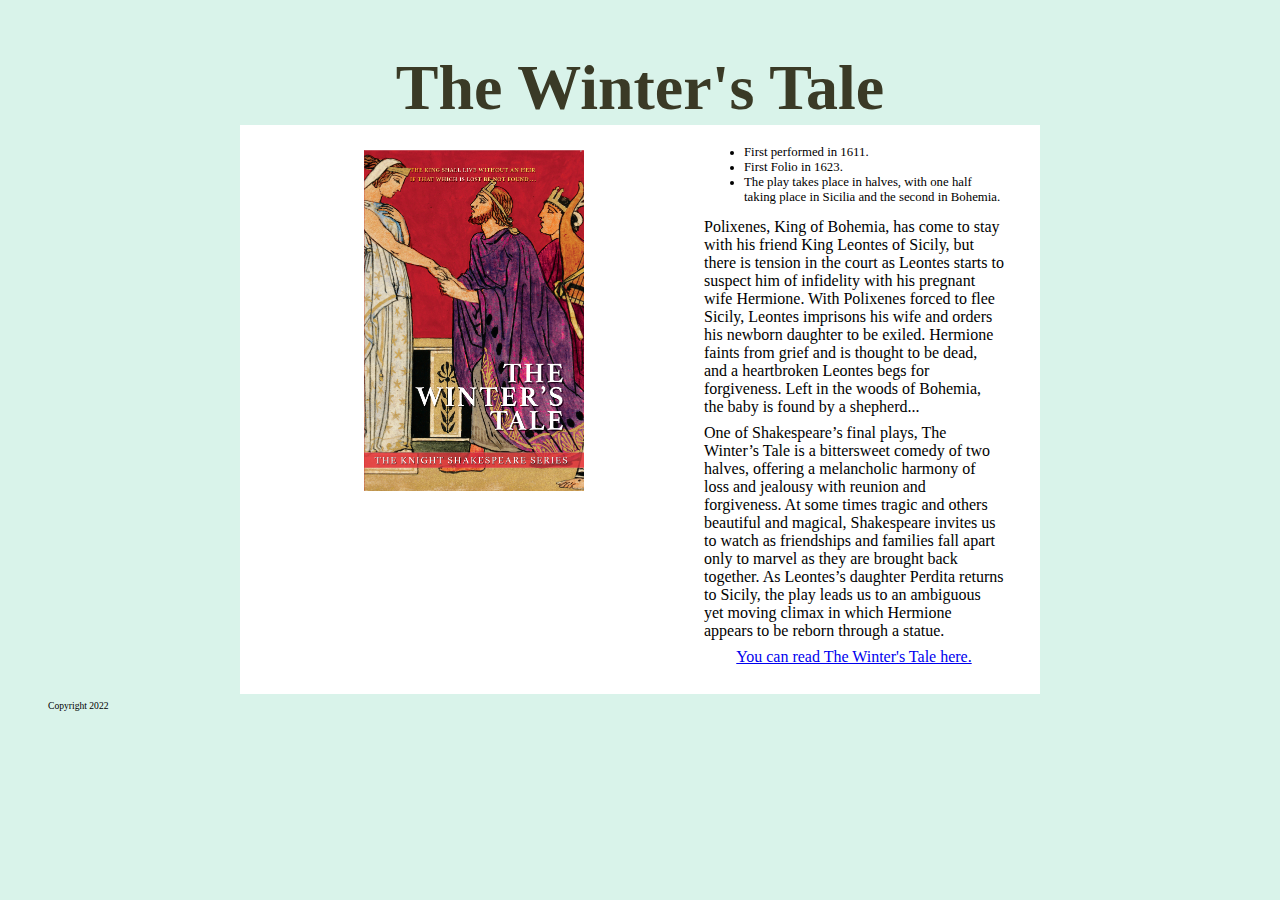
<file: docs/index.html>
<!DOCTYPE html>
<html lang="en">
<head>
    <meta charset="UTF-8">
    <meta http-equiv="X-UA-Compatible" content="IE=edge">
    <meta name="viewport" content="width=device-width, initial-scale=1.0">
    <title>The Winter's Tale</title>
<link rel="stylesheet" href="CSS/style-01.css">
</head>
<body>
    <header>
<h1>The Winter's Tale</h1>
    </header>
<main>
    <figure><img src="Images/cover.png" alt="The Winter's Tale Book Cover"></figure>
    <section>
        <ul>
            <li>First performed in 1611.</li>
            <li>First Folio in 1623.</li>
            <li>The play takes place in halves, with one half taking place in Sicilia and the second in Bohemia.</li>
        </ul>
    <p>Polixenes, King of Bohemia, has come to stay with his friend King Leontes of Sicily, but there is tension in the court as Leontes starts to suspect him of infidelity with his pregnant wife Hermione. With Polixenes forced to flee Sicily, Leontes imprisons his wife and orders his newborn daughter to be exiled. Hermione faints from grief and is thought to be dead, and a heartbroken Leontes begs for forgiveness. Left in the woods of Bohemia, the baby is found by a shepherd...</p>
    <p>One of Shakespeare’s final plays, The Winter’s Tale is a bittersweet comedy of two halves, offering a melancholic harmony of loss and jealousy with reunion and forgiveness. At some times tragic and others beautiful and magical, Shakespeare invites us to watch as friendships and families fall apart only to marvel as they are brought back together. As Leontes’s daughter Perdita returns to Sicily, the play leads us to an ambiguous yet moving climax in which Hermione appears to be reborn through a statue.</p>
    
<p class="playlink"><a href="play4web.html"> You can read The Winter's Tale here.</a></p>
</section>


</main>
<footer>
    Copyright 2022
</footer>
</body>




</html>
</file>
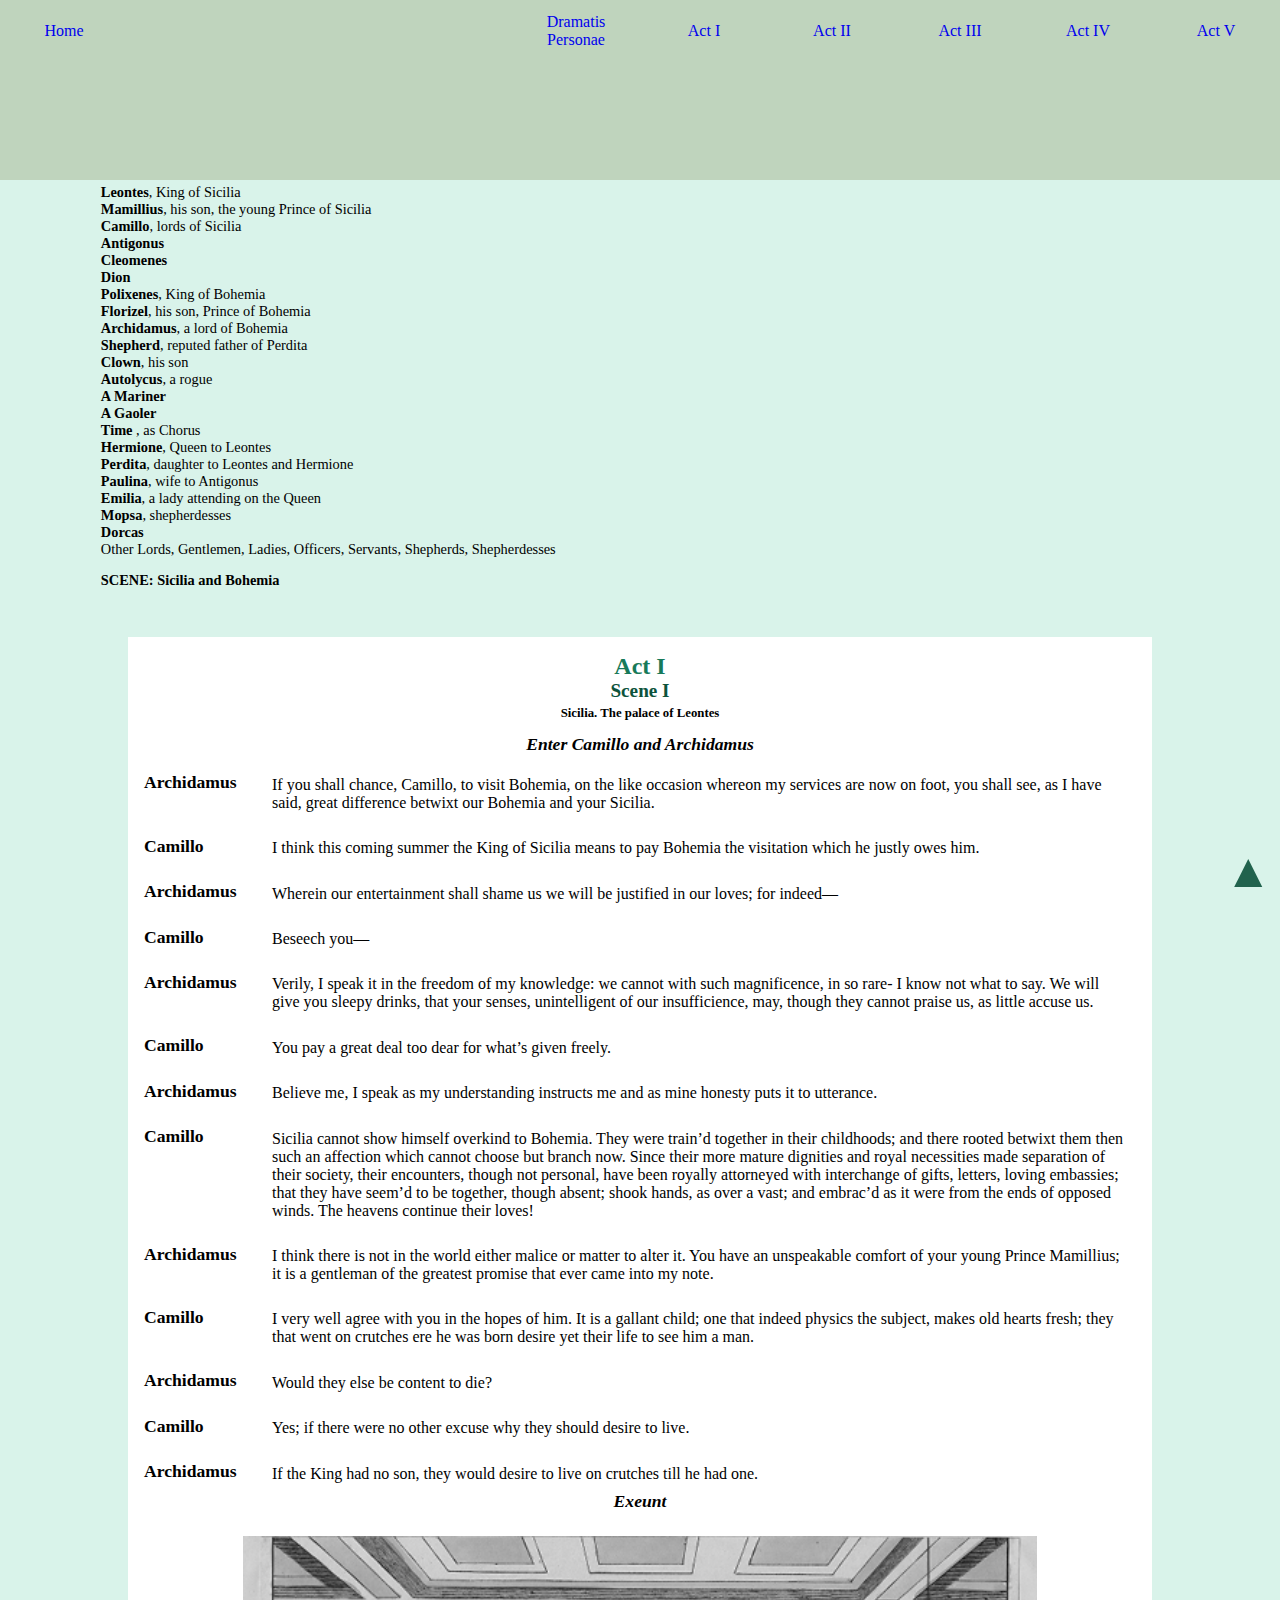
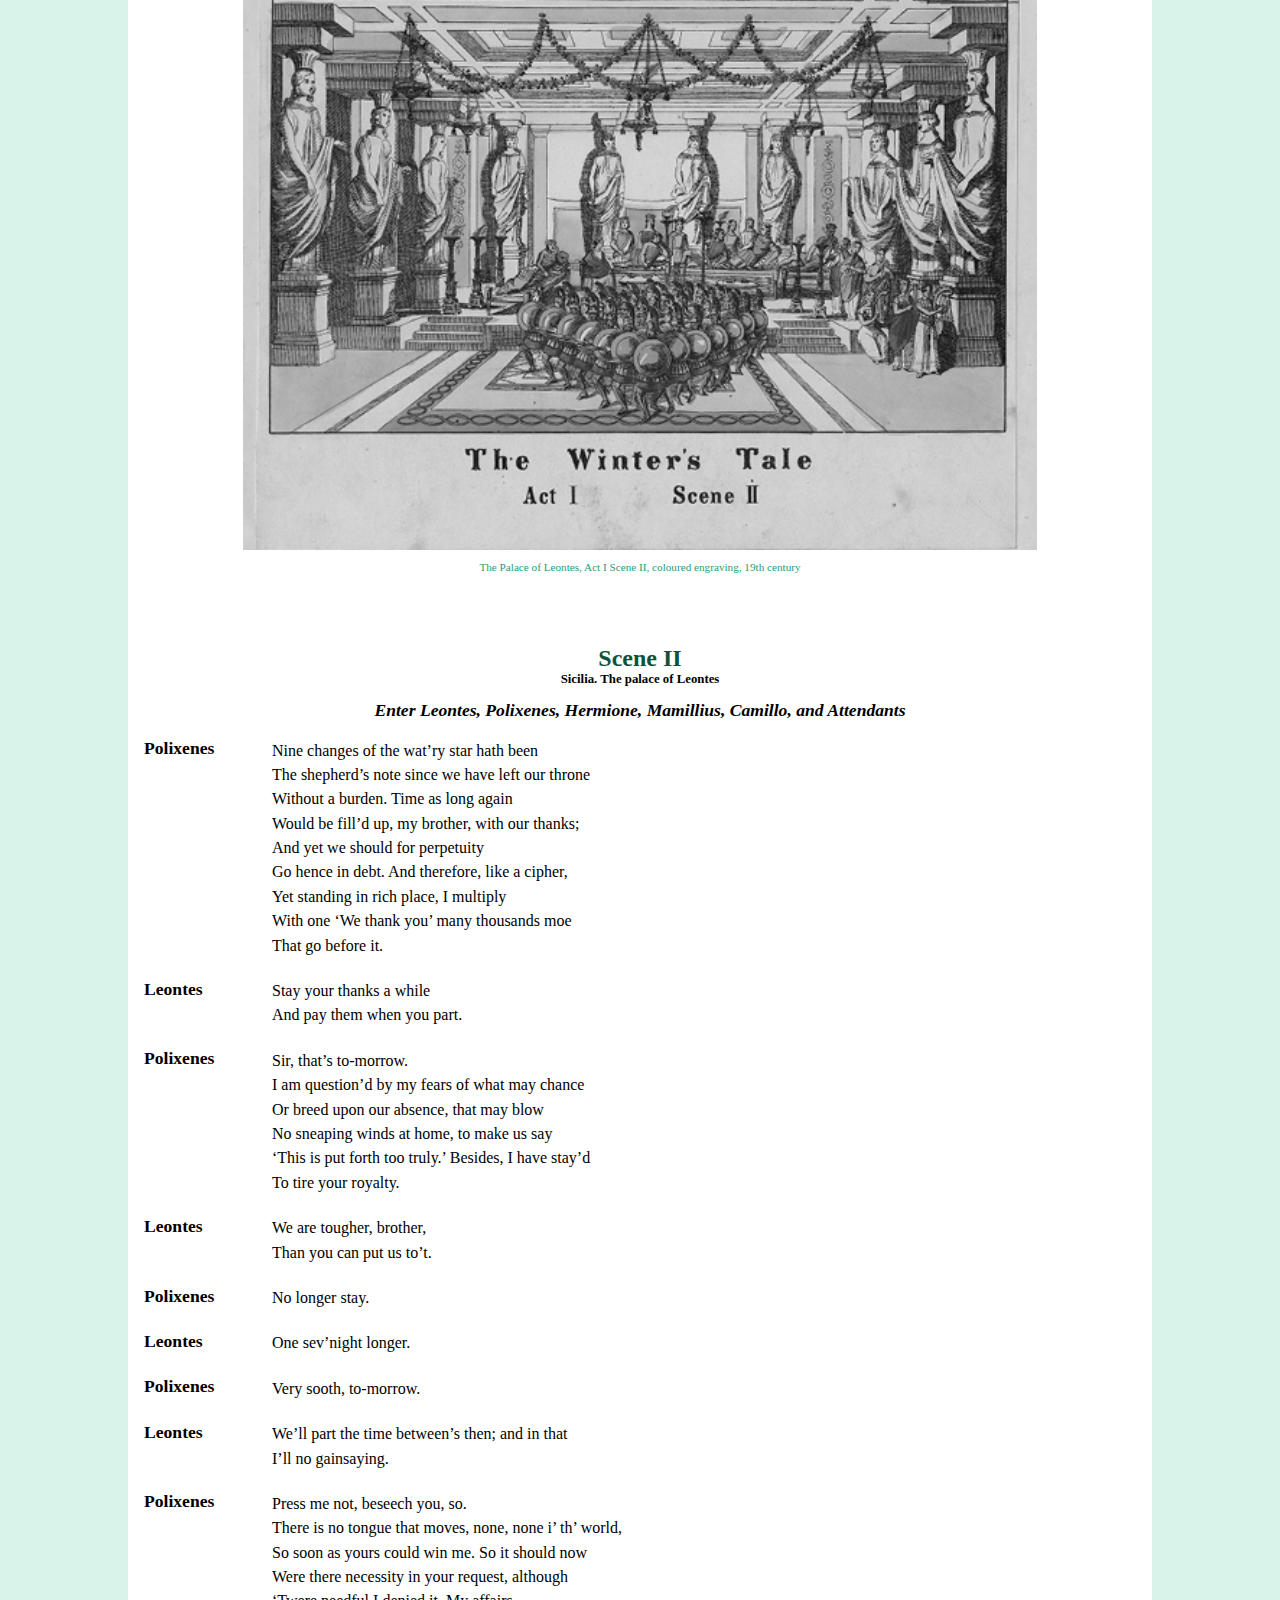
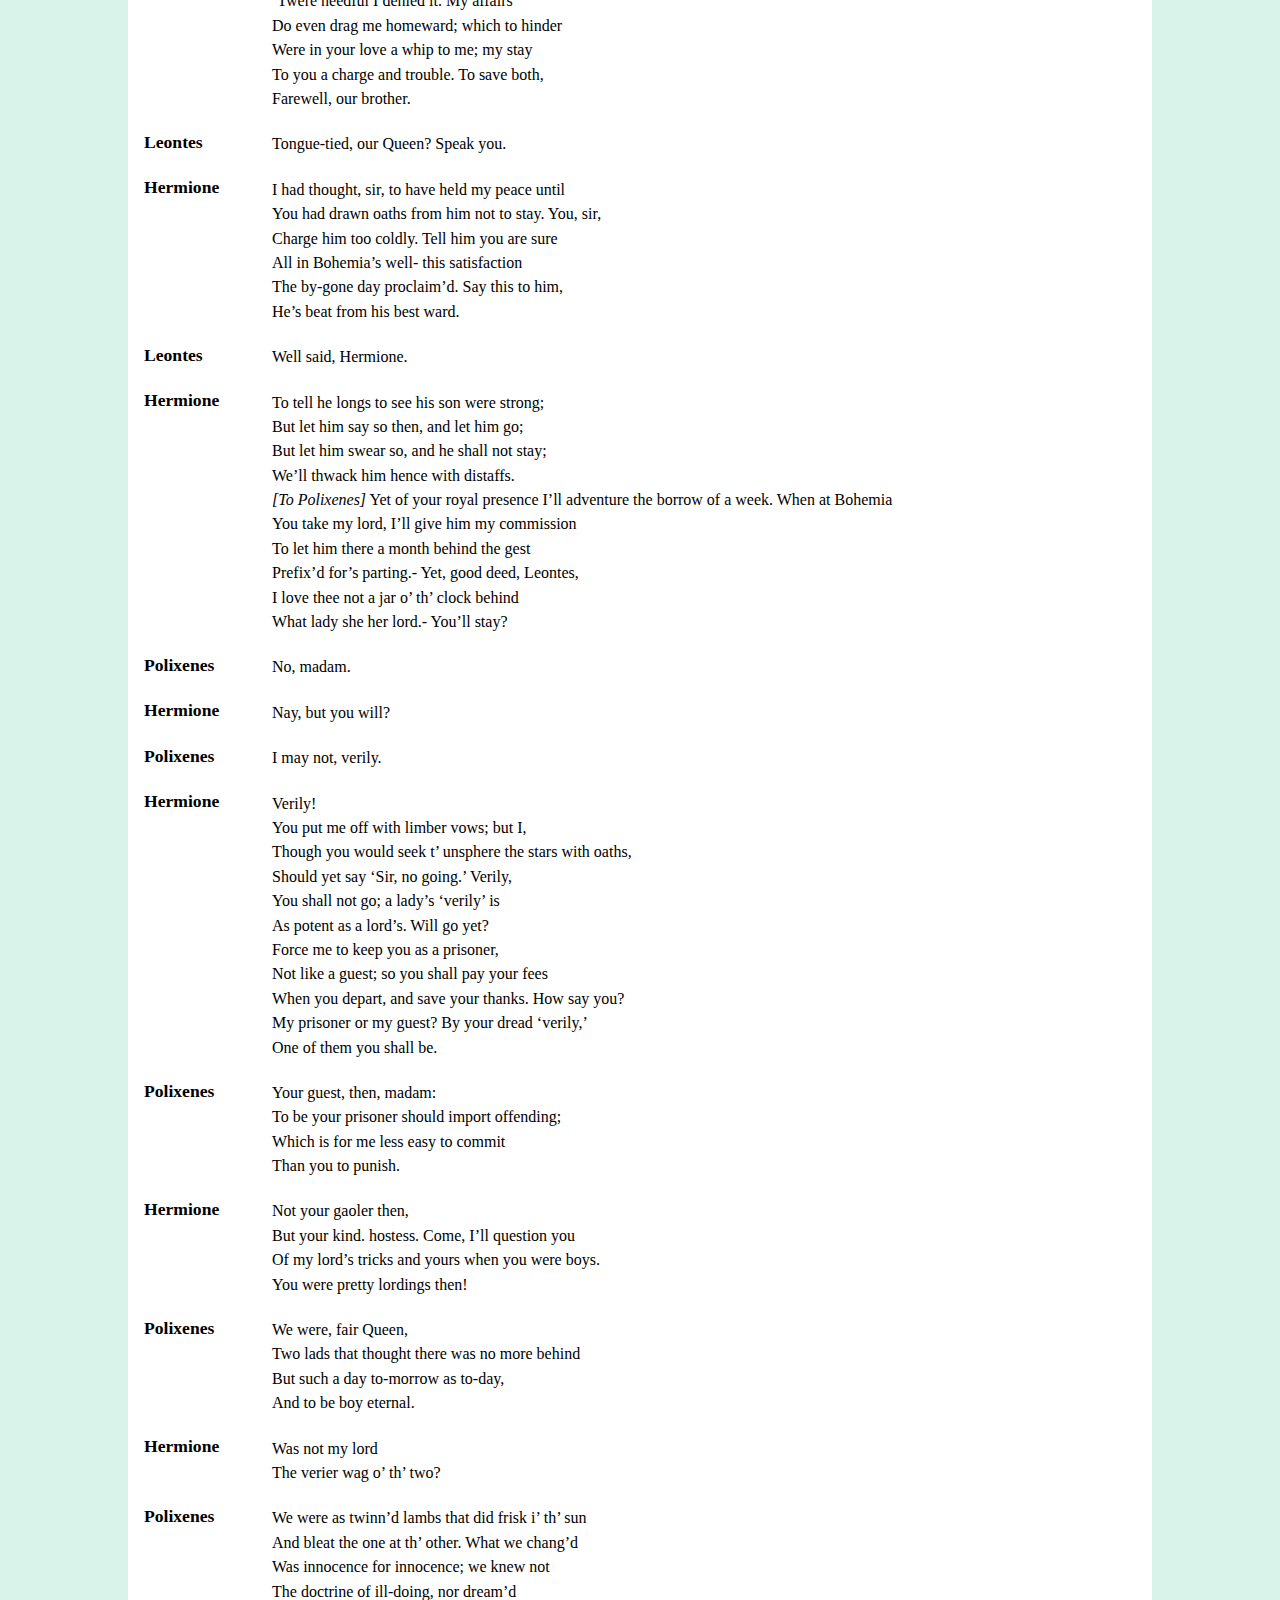
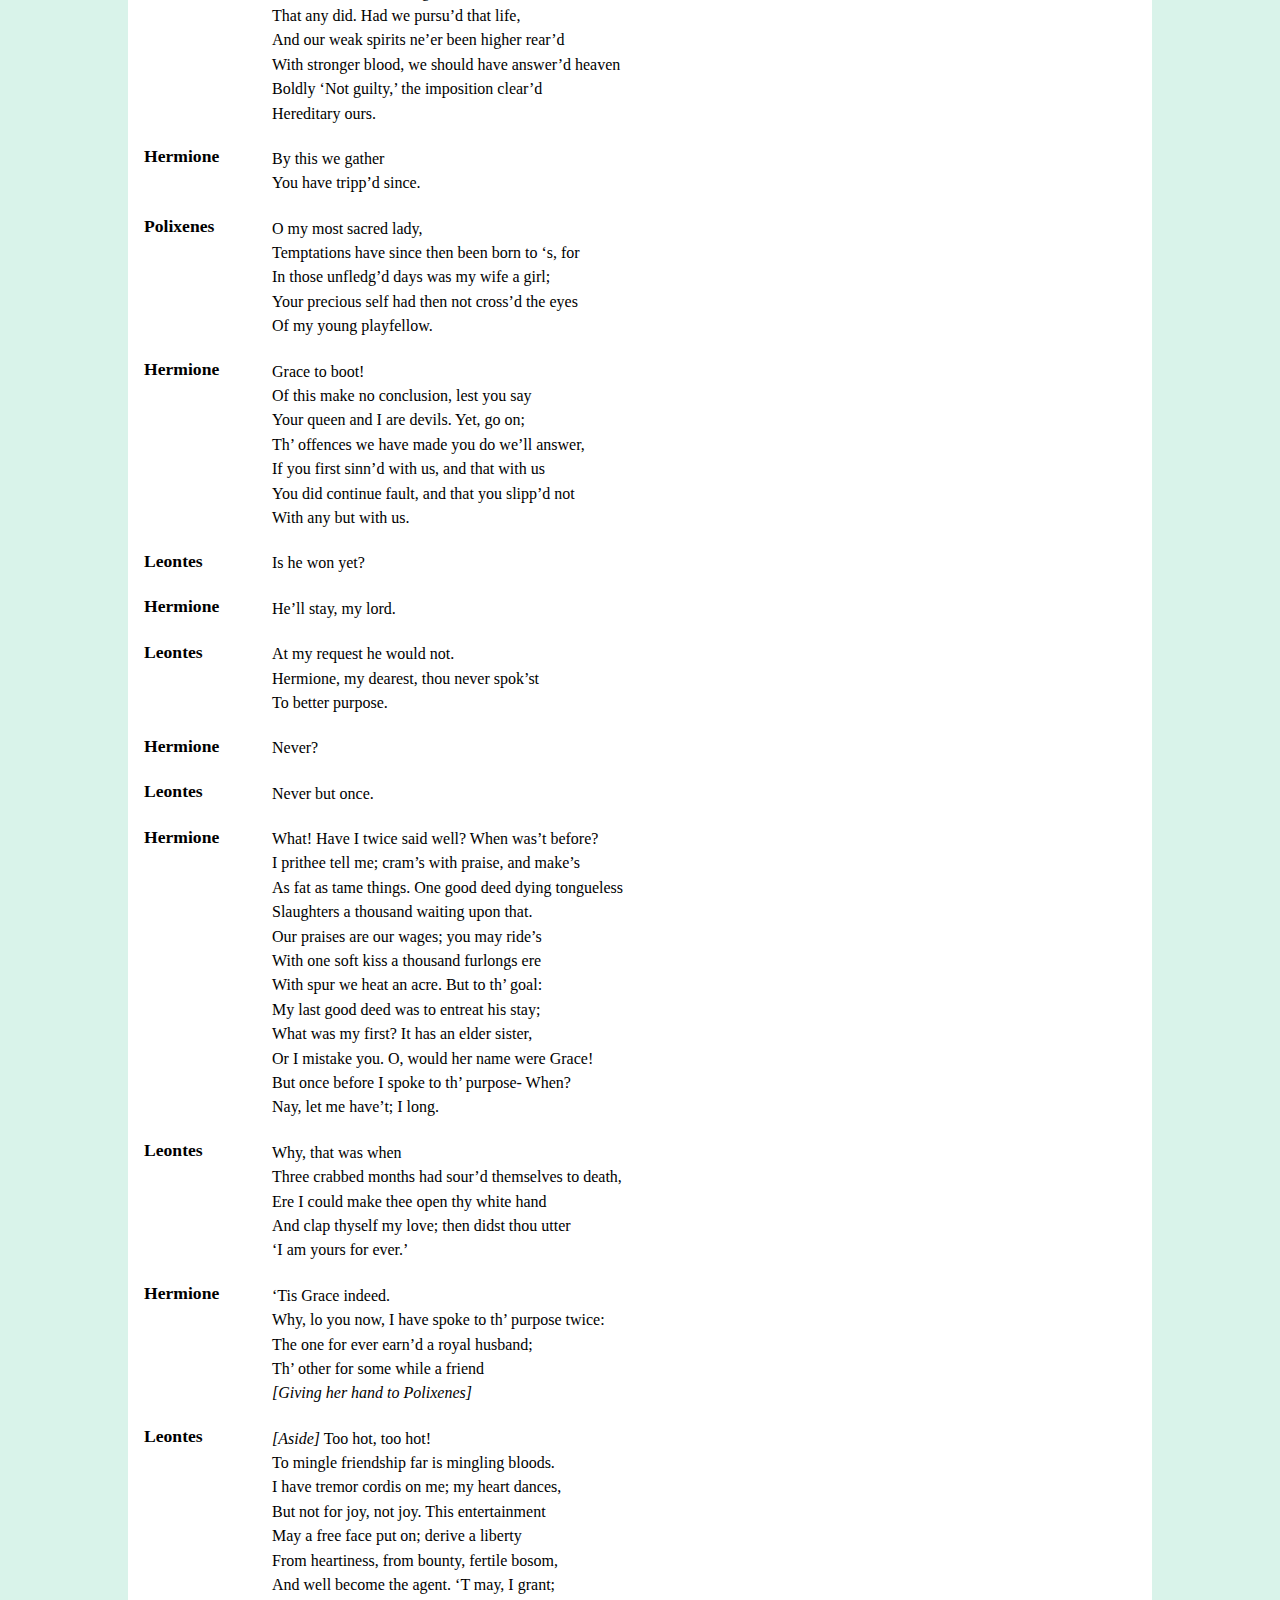
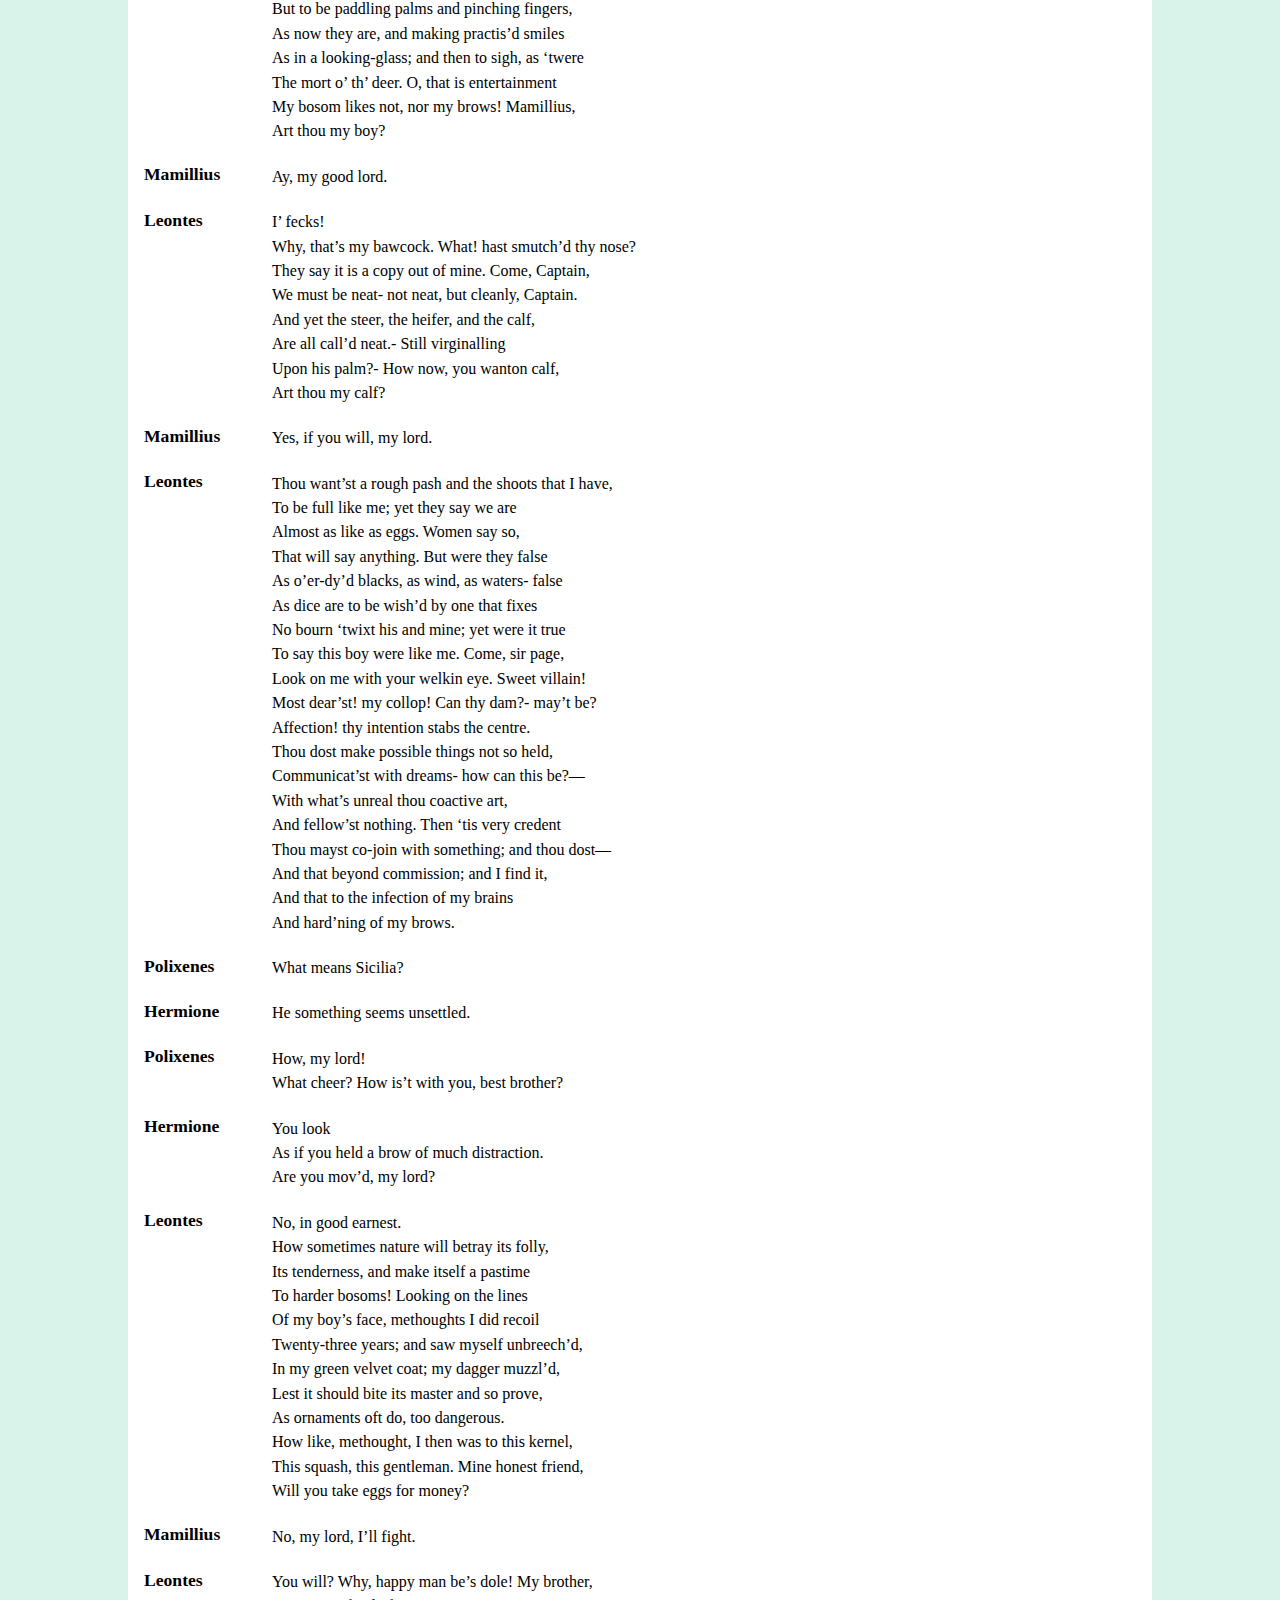
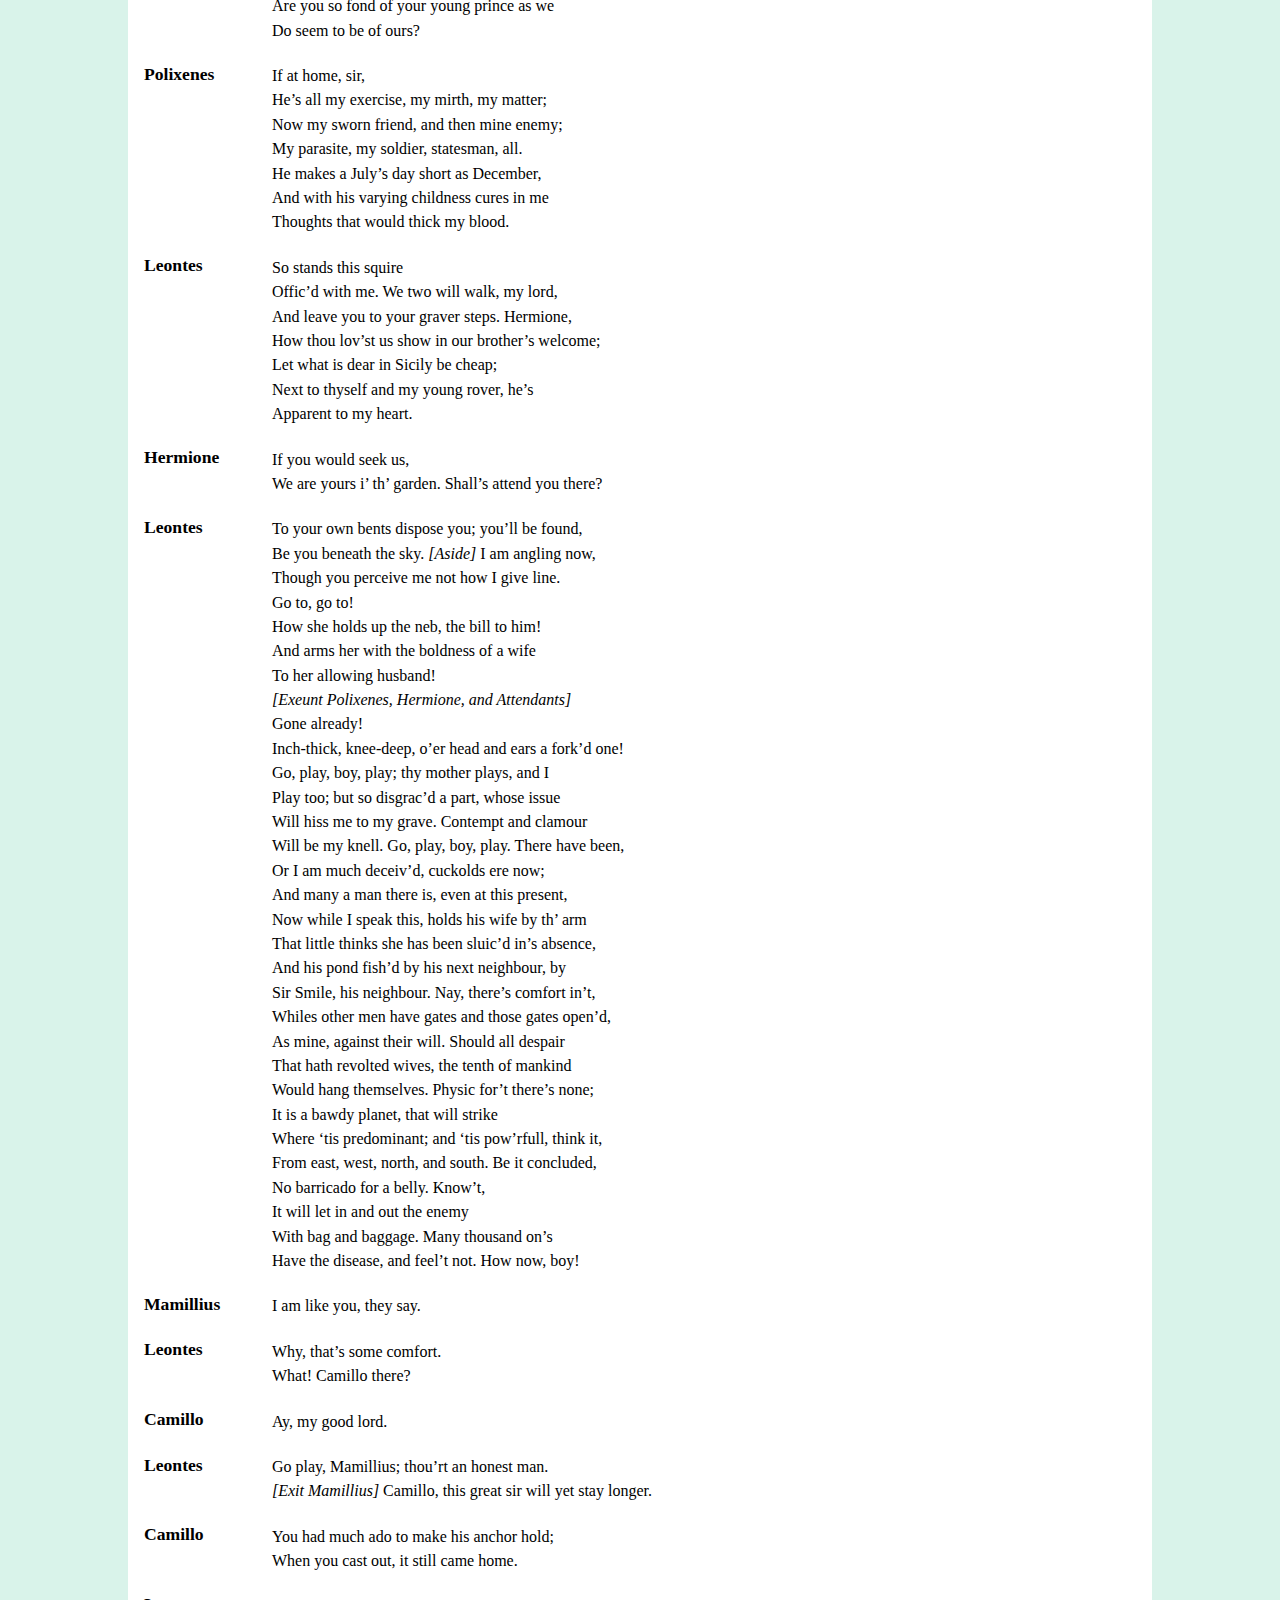
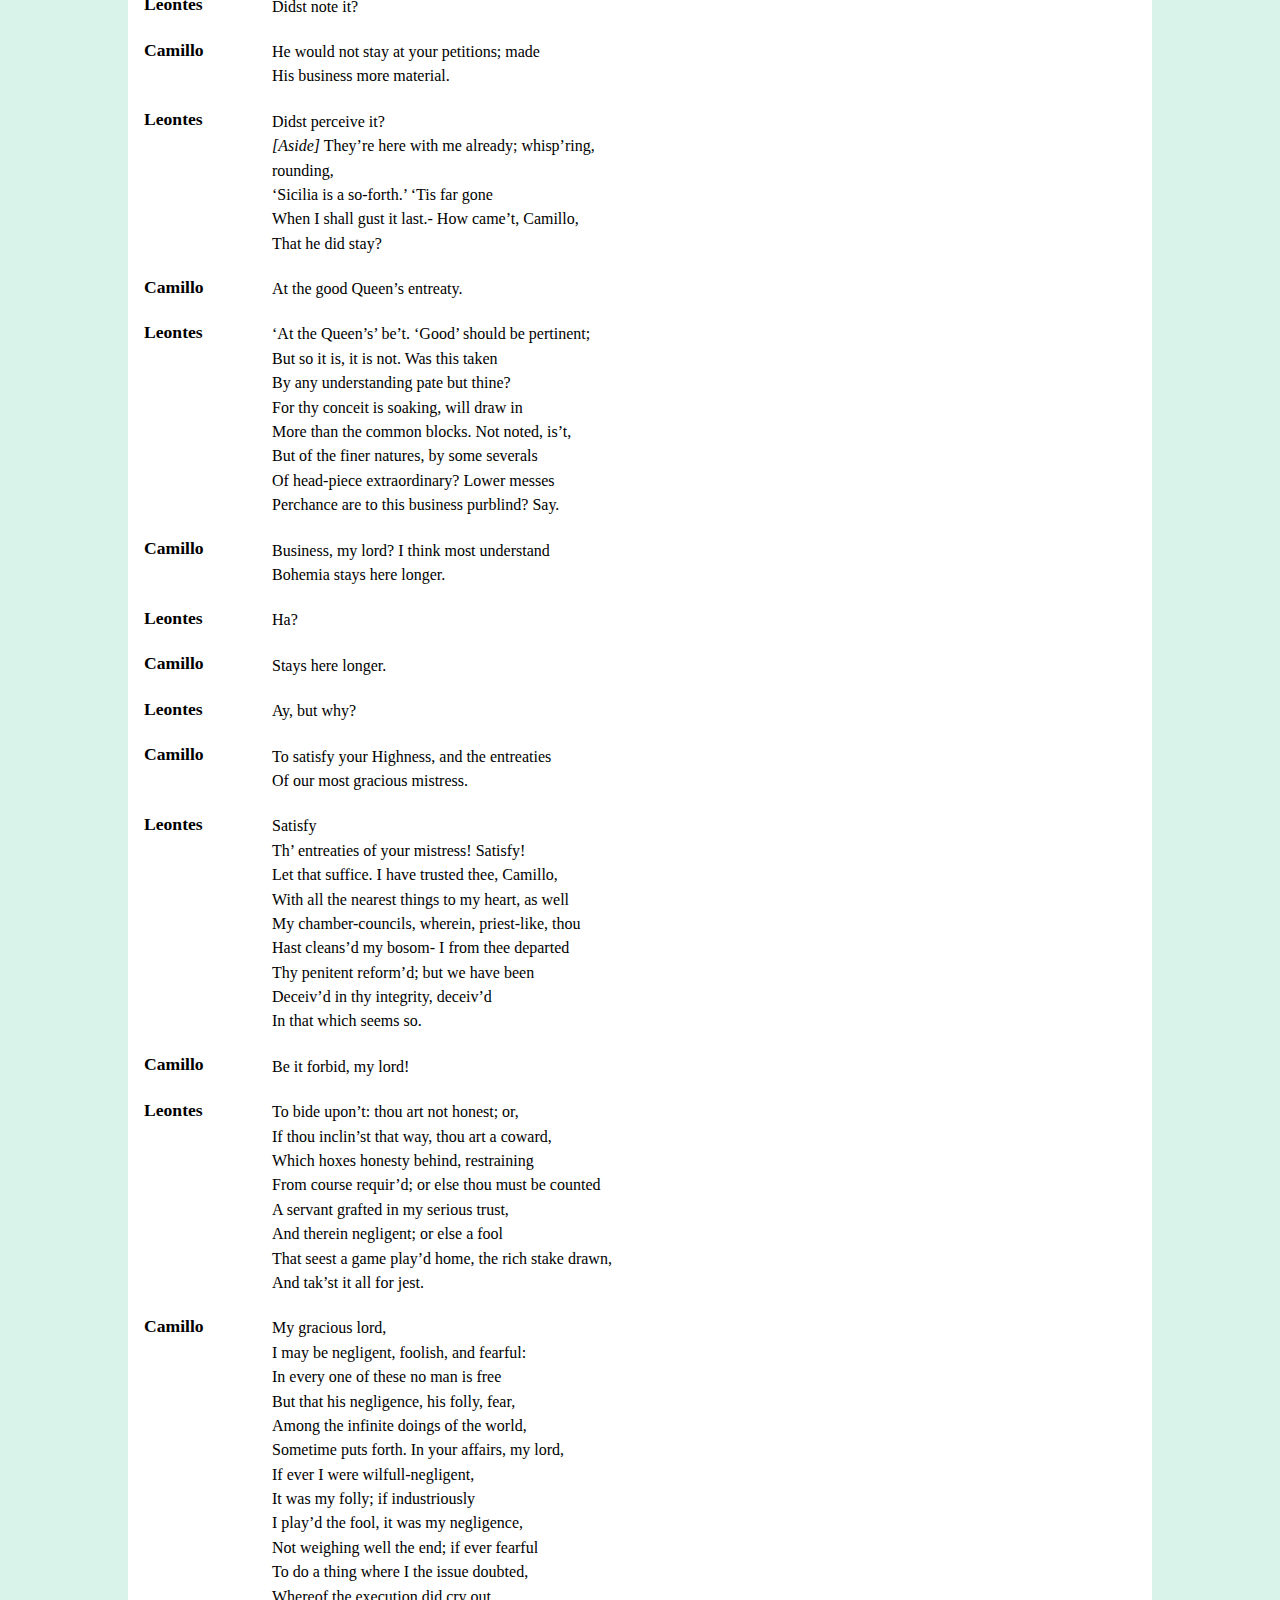
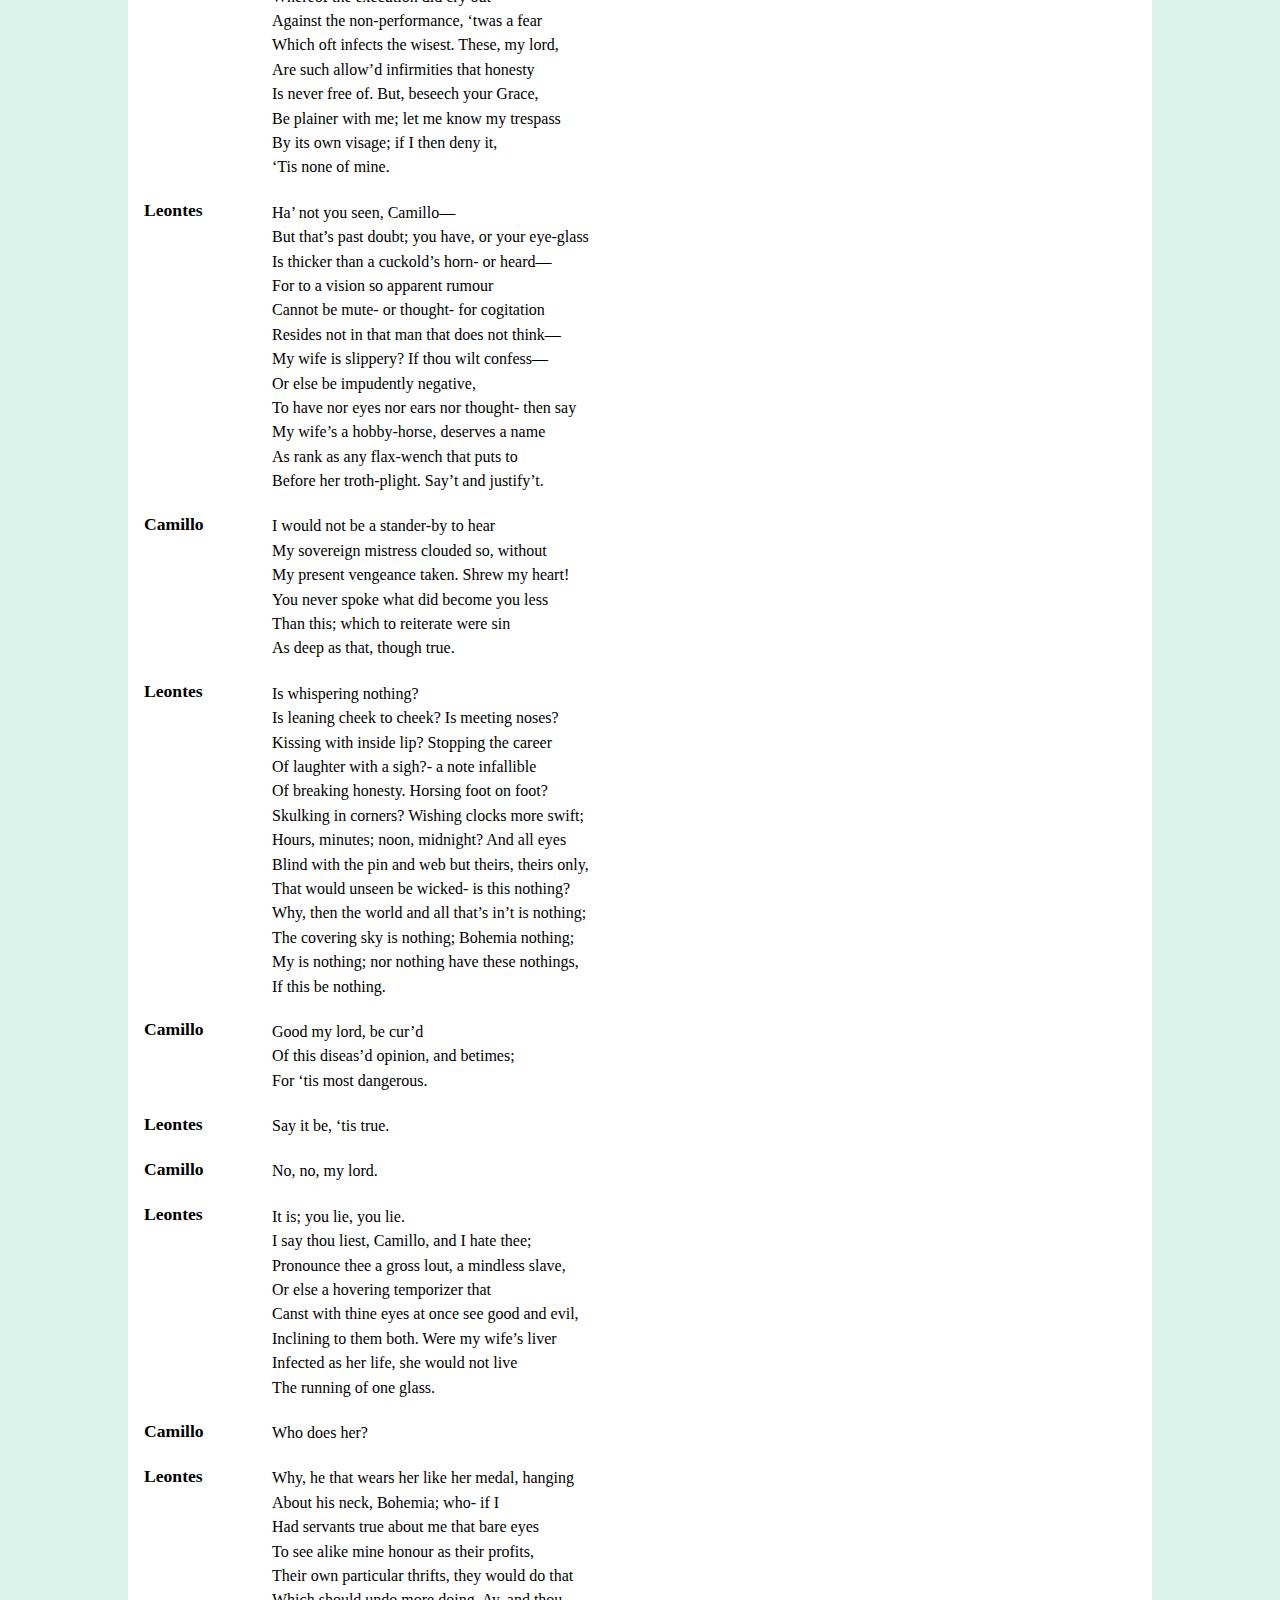
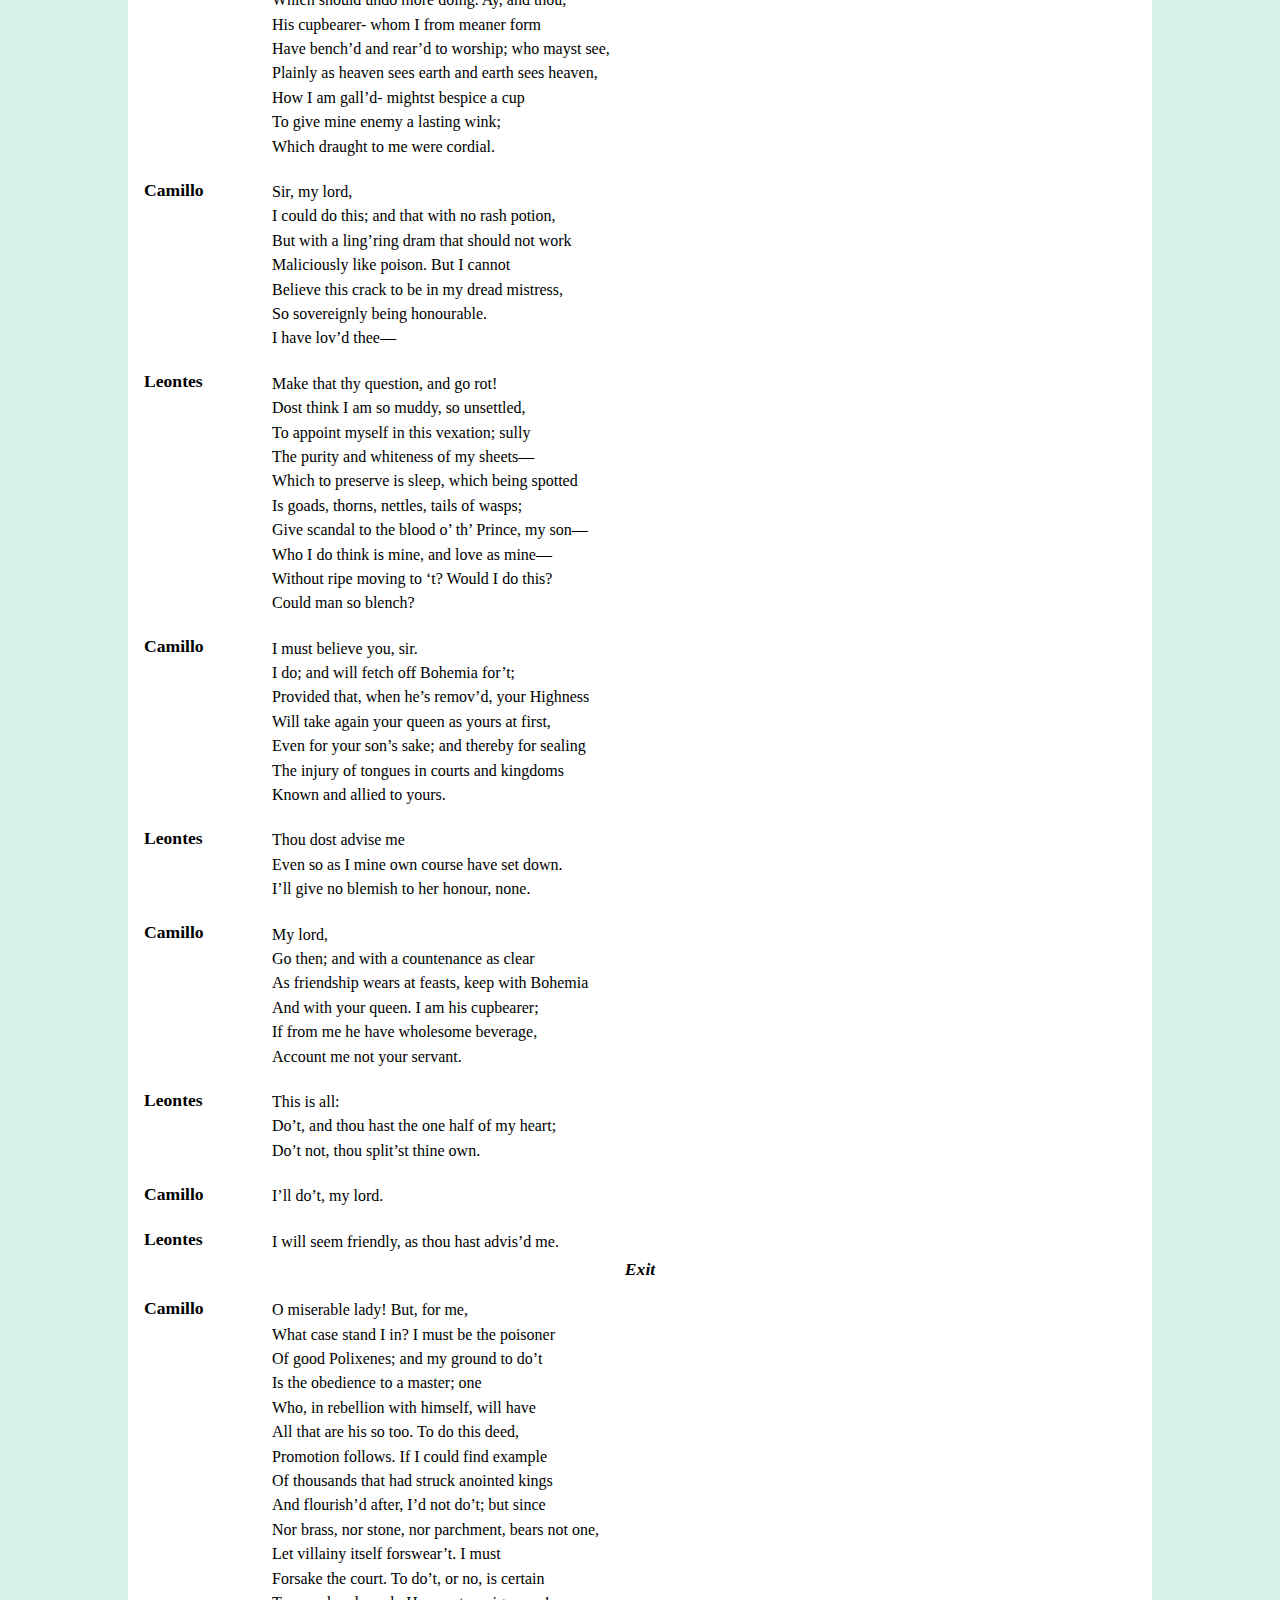
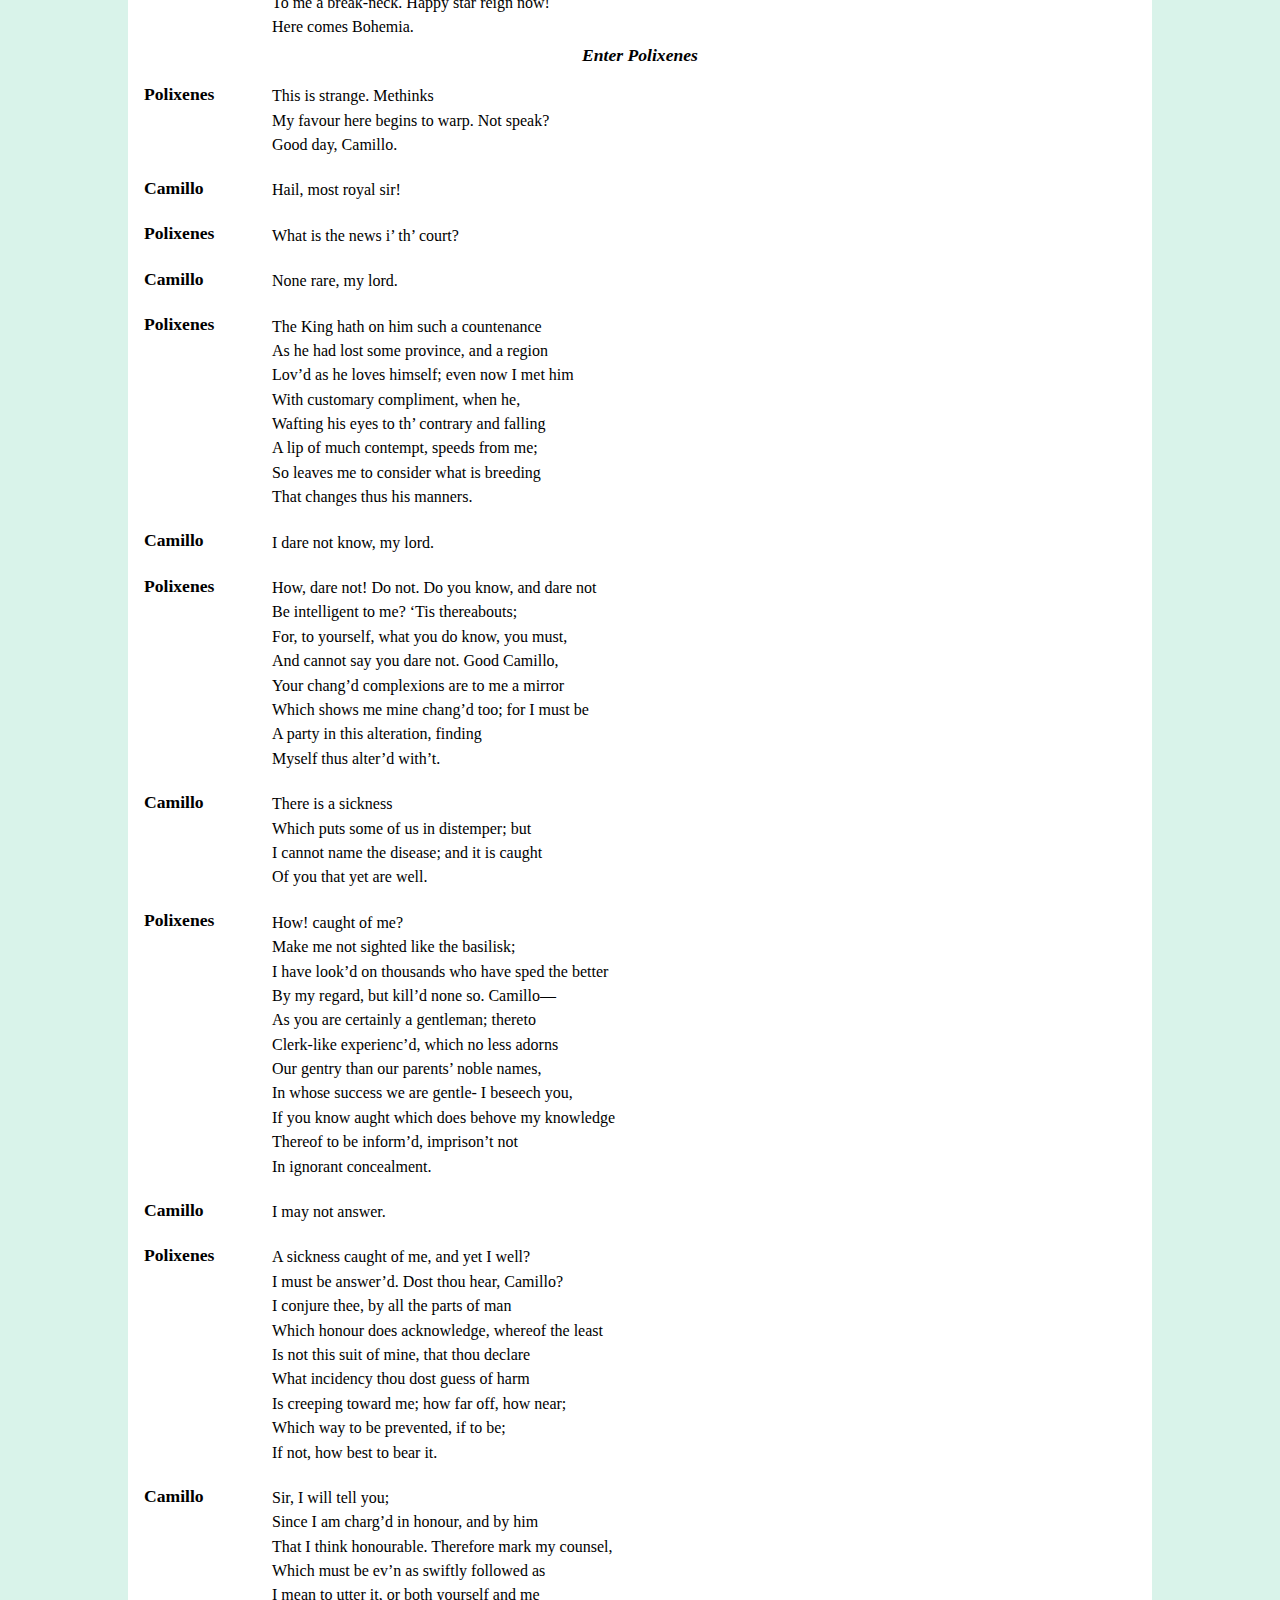
<file: docs/play4web.html>
<!DOCTYPE html>
<html xmlns="http://www.w3.org/1999/xhtml">
	<head>
		<meta charset="utf-8" />
		<title>play4web</title>
		<link href="play4web-web-resources/css/styles.css" rel="stylesheet" type="text/css" />
		<script>function hidemenu() {
			document.getElementById("toggle").checked = false;}
</script>
	</head>
	<body id="play4web" lang="en-GB">
		<div class="backtotop">
			<a title="go back to the top of the page" href="#play4web">&#x25B2;</a>
		</div>
		<section id="_idContainer000" class="dramatis">
			<nav>
				<input type="checkbox" id="toggle">
				<label for="toggle" class="hamburger">&#9776;</label>
			<ul id="menu" onclick="hidemenu()">
				<li class="home"><a href="index.html">Home</a></li>
				<li class="TOC-Heading-1"><a href="play4web.html#_idTextAnchor000">Dramatis Personae</a></li>
				<li class="TOC-Heading-1"><a href="play4web.html#_idTextAnchor001">Act I</a><ul><li class="TOC-Heading-2"><a href="play4web.html#_idTextAnchor002"><span class="allscenes">Scene I</span></a></li><li class="TOC-Heading-2"><a href="play4web.html#_idTextAnchor003"><span class="allscenes">Scene II</span></a></li></ul></li>
				<li class="TOC-Heading-1"><a href="play4web.html#_idTextAnchor004">Act II</a><ul><li class="TOC-Heading-2"><a href="play4web.html#_idTextAnchor005"><span class="allscenes">Scene I</span></a></li><li class="TOC-Heading-2"><a href="play4web.html#_idTextAnchor006"><span class="allscenes">Scene II</span></a></li><li class="TOC-Heading-2"><a href="play4web.html#_idTextAnchor007"><span class="allscenes">Scene III</span></a></li></ul></li>
				<li class="TOC-Heading-1"><a href="play4web.html#_idTextAnchor008">Act III</a><ul><li class="TOC-Heading-2"><a href="play4web.html#_idTextAnchor009"><span class="allscenes">Scene I</span></a></li><li class="TOC-Heading-2"><a href="play4web.html#_idTextAnchor010"><span class="allscenes">Scene II</span></a></li><li class="TOC-Heading-2"><a href="play4web.html#_idTextAnchor011"><span class="allscenes">Scene III</span></a></li></ul></li>
				<li class="TOC-Heading-1"><a href="play4web.html#_idTextAnchor012">Act IV</a><ul><li class="TOC-Heading-2"><a href="play4web.html#_idTextAnchor013"><span class="allscenes">Scene I</span></a></li><li class="TOC-Heading-2"><a href="play4web.html#_idTextAnchor014"><span class="allscenes">Scene II</span></a></li><li class="TOC-Heading-2"><a href="play4web.html#_idTextAnchor015"><span class="allscenes">Scene III</span></a></li><li class="TOC-Heading-2"><a href="play4web.html#_idTextAnchor016"><span class="allscenes">Scene IV</span></a></li></ul></li>
				<li class="TOC-Heading-1"><a href="play4web.html#_idTextAnchor017">Act V</a><ul><li class="TOC-Heading-2"><a href="play4web.html#_idTextAnchor018"><span class="allscenes">Scene I</span></a></li><li class="TOC-Heading-2"><a href="play4web.html#_idTextAnchor019"><span class="allscenes">Scene II</span></a></li><li class="TOC-Heading-2"><a href="play4web.html#_idTextAnchor020"><span class="allscenes">Scene III</span></a></li></ul></li>
			</ul>
			</nav>
		</section>
		<h1 class="playtitle">The Winter's Tale</h1>
		<div id="_idContainer001">
			<h1 class="dramatishead"><a id="_idTextAnchor000"></a>Dramatis Personae</h1>
			<p class="charactername">Leontes<span class="character_role">, King of Sicilia</span></p>
			<p class="charactername">Mamillius<span class="character_role">, his son, the young Prince of Sicilia</span></p>
			<p class="charactername">Camillo<span class="character_role">, lords of Sicilia</span></p>
			<p class="charactername">Antigonus</p>
			<p class="charactername">Cleomenes</p>
			<p class="charactername">Dion</p>
			<p class="charactername">Polixenes<span class="character_role">, King of Bohemia</span></p>
			<p class="charactername">Florizel<span class="character_role">, his son, Prince of Bohemia</span></p>
			<p class="charactername">Archidamus<span class="character_role">, a lord of Bohemia</span></p>
			<p class="charactername">Shepherd<span class="character_role">, reputed father of Perdita</span></p>
			<p class="charactername">Clown<span class="character_role">, his son</span></p>
			<p class="charactername">Autolycus<span class="character_role">, a rogue</span></p>
			<p class="charactername">A Mariner</p>
			<p class="charactername">A Gaoler</p>
			<p class="charactername">Time <span class="character_role">, as Chorus</span></p>
			<p class="charactername">Hermione<span class="character_role">, Queen to Leontes</span></p>
			<p class="charactername">Perdita<span class="character_role">, daughter to Leontes and Hermione</span></p>
			<p class="charactername">Paulina<span class="character_role">, wife to Antigonus</span></p>
			<p class="charactername">Emilia<span class="character_role">, a lady attending on the Queen</span></p>
			<p class="charactername">Mopsa<span class="character_role">, shepherdesses</span></p>
			<p class="charactername">Dorcas</p>
			<p class="charactername"><span class="character_role">Other Lords, Gentlemen, Ladies, Officers, Servants, Shepherds, Shepherdesses</span></p>
			<p class="play_location"> SCENE: Sicilia and Bohemia</p>
		</div>
		<section id="_idContainer018" class="play">
			<h1 class="firstact"><a id="_idTextAnchor001"></a>Act I</h1>
			<h2 class="firstscene"><span class="allscenes"><a id="_idTextAnchor002"></a>Scene I</span></h2>
			<h2 class="location">Sicilia. The palace of Leontes</h2>
			<h2 class="stagedirection balance-text">Enter Camillo and Archidamus</h2>
			<p class="verse_after"><strong class="character_beforespeech">Archidamus&#9;</strong>If you shall chance, Camillo, to visit Bohemia, on the like occasion whereon my services are now on foot, you shall see, as I have said, great difference betwixt our Bohemia and your Sicilia.</p>
			<p class="verse_after"><strong class="character_beforespeech">Camillo&#9;</strong>I think this coming summer the King of Sicilia means to pay Bohemia the visitation which he justly owes him.</p>
			<p class="verse_after"><strong class="character_beforespeech">Archidamus&#9;</strong>Wherein our entertainment shall shame us we will be justified in our loves; for indeed—</p>
			<p class="verse_after"><strong class="character_beforespeech">Camillo&#9;</strong>Beseech you—</p>
			<p class="verse_after"><strong class="character_beforespeech">Archidamus&#9;</strong>Verily, I speak it in the freedom of my knowledge: we cannot with such magnificence, in so rare- I know not what to say. We will give you sleepy drinks, that your senses, unintelligent of our insufficience, may, though they cannot praise us, as little accuse us.</p>
			<p class="verse_after"><strong class="character_beforespeech">Camillo&#9;</strong>You pay a great deal too dear for what’s given freely.</p>
			<p class="verse_after"><strong class="character_beforespeech">Archidamus&#9;</strong>Believe me, I speak as my understanding instructs me and as mine honesty puts it to utterance.</p>
			<p class="verse_after"><strong class="character_beforespeech">Camillo&#9;</strong>Sicilia cannot show himself overkind to Bohemia. They were train’d together in their childhoods; and there rooted betwixt them then such an affection which cannot choose but branch now. Since their more mature dignities and royal necessities made separation of their society, their encounters, though not personal, have been royally attorneyed with interchange of gifts, letters, loving embassies; that they have seem’d to be together, though absent; shook hands, as over a vast; and embrac’d as it were from the ends of opposed winds. The heavens continue their loves!</p>
			<p class="verse_after"><strong class="character_beforespeech">Archidamus&#9;</strong>I think there is not in the world either malice or matter to alter it. You have an unspeakable comfort of your young Prince Mamillius; it is a gentleman of the greatest promise that ever came into my note.</p>
			<p class="verse_after"><strong class="character_beforespeech">Camillo&#9;</strong>I very well agree with you in the hopes of him. It is a gallant child; one that indeed physics the subject, makes old hearts fresh; they that went on crutches ere he was born desire yet their life to see him a man.</p>
			<p class="verse_after"><strong class="character_beforespeech">Archidamus&#9;</strong>Would they else be content to die?</p>
			<p class="verse_after"><strong class="character_beforespeech">Camillo&#9;</strong>Yes; if there were no other excuse why they should desire to live.</p>
			<p class="verse_after"><strong class="character_beforespeech">Archidamus&#9;</strong>If the King had no son, they would desire to live on crutches till he had one.</p>
			<h2 class="stagedirection balance-text">Exeunt</h2>
			<div>
				<figure id="_idContainer002" class="sceneImage">
					<img src="play4web-web-resources/image/027317.jpg" alt="" />
				</figure>
			</div>
			<div>
				<figure id="_idContainer003" class="preface_image">
					<p class="caption">The Palace of Leontes, Act I Scene II, coloured engraving, 19th century</p>
				</figure>
			</div>
			<h2 class="scene"><span class="allscenes"><a id="_idTextAnchor003"></a>Scene II</span></h2>
			<h2 class="location">Sicilia. The palace of Leontes</h2>
			<h2 class="stagedirection balance-text">Enter Leontes, Polixenes, Hermione, Mamillius, Camillo, and Attendants</h2>
			<p class="verse_after"><strong class="character_beforespeech">Polixenes&#9;</strong>Nine changes of the wat’ry star hath been</p>
			<p class="verseline">The shepherd’s note since we have left our throne</p>
			<p class="verseline">Without a burden. Time as long again</p>
			<p class="verseline">Would be fill’d up, my brother, with our thanks;</p>
			<p class="verseline">And yet we should for perpetuity</p>
			<p class="verseline">Go hence in debt. And therefore, like a cipher,</p>
			<p class="verseline">Yet standing in rich place, I multiply</p>
			<p class="verseline">With one ‘We thank you’ many thousands moe</p>
			<p class="verseline">That go before it.</p>
			<p class="verse_after"><strong class="character_beforespeech">Leontes&#9;</strong>Stay your thanks a while</p>
			<p class="verseline">And pay them when you part.</p>
			<p class="verse_after"><strong class="character_beforespeech">Polixenes&#9;</strong>Sir, that’s to-morrow.</p>
			<p class="verseline">I am question’d by my fears of what may chance</p>
			<p class="verseline">Or breed upon our absence, that may blow</p>
			<p class="verseline">No sneaping winds at home, to make us say</p>
			<p class="verseline">‘This is put forth too truly.’ Besides, I have stay’d</p>
			<p class="verseline">To tire your royalty.</p>
			<p class="verse_after"><strong class="character_beforespeech">Leontes&#9;</strong>We are tougher, brother,</p>
			<p class="verseline">Than you can put us to’t.</p>
			<p class="verse_after"><strong class="character_beforespeech">Polixenes&#9;</strong>No longer stay.</p>
			<p class="verse_after"><strong class="character_beforespeech">Leontes&#9;</strong>One sev’night longer.</p>
			<p class="verse_after"><strong class="character_beforespeech">Polixenes&#9;</strong>Very sooth, to-morrow.</p>
			<p class="verse_after"><strong class="character_beforespeech">Leontes&#9;</strong>We’ll part the time between’s then; and in that</p>
			<p class="verseline">I’ll no gainsaying.</p>
			<p class="verse_after"><strong class="character_beforespeech">Polixenes&#9;</strong>Press me not, beseech you, so.</p>
			<p class="verseline">There is no tongue that moves, none, none i’ th’ world,</p>
			<p class="verseline">So soon as yours could win me. So it should now</p>
			<p class="verseline">Were there necessity in your request, although</p>
			<p class="verseline">‘Twere needful I denied it. My affairs</p>
			<p class="verseline">Do even drag me homeward; which to hinder</p>
			<p class="verseline">Were in your love a whip to me; my stay</p>
			<p class="verseline">To you a charge and trouble. To save both,</p>
			<p class="verseline">Farewell, our brother.</p>
			<p class="verse_after"><strong class="character_beforespeech">Leontes&#9;</strong>Tongue-tied, our Queen? Speak you.</p>
			<p class="verse_after"><strong class="character_beforespeech">Hermione&#9;</strong>I had thought, sir, to have held my peace until</p>
			<p class="verseline">You had drawn oaths from him not to stay. You, sir,</p>
			<p class="verseline">Charge him too coldly. Tell him you are sure</p>
			<p class="verseline">All in Bohemia’s well- this satisfaction</p>
			<p class="verseline">The by-gone day proclaim’d. Say this to him,</p>
			<p class="verseline">He’s beat from his best ward.</p>
			<p class="verse_after"><strong class="character_beforespeech">Leontes&#9;</strong>Well said, Hermione.</p>
			<p class="verse_after"><strong class="character_beforespeech">Hermione&#9;</strong>To tell he longs to see his son were strong;</p>
			<p class="verseline">But let him say so then, and let him go;</p>
			<p class="verseline">But let him swear so, and he shall not stay;</p>
			<p class="verseline">We’ll thwack him hence with distaffs. </p>
			<p class="verseline"><em class="stage_inline">[To Polixenes]</em> Yet of your royal presence I’ll adventure the borrow of a week. When at Bohemia</p>
			<p class="verseline">You take my lord, I’ll give him my commission</p>
			<p class="verseline">To let him there a month behind the gest</p>
			<p class="verseline">Prefix’d for’s parting.- Yet, good deed, Leontes,</p>
			<p class="verseline">I love thee not a jar o’ th’ clock behind</p>
			<p class="verseline">What lady she her lord.- You’ll stay?</p>
			<p class="verse_after"><strong class="character_beforespeech">Polixenes&#9;</strong>No, madam.</p>
			<p class="verse_after"><strong class="character_beforespeech">Hermione&#9;</strong>Nay, but you will?</p>
			<p class="verse_after"><strong class="character_beforespeech">Polixenes&#9;</strong>I may not, verily.</p>
			<p class="verse_after"><strong class="character_beforespeech">Hermione&#9;</strong>Verily!</p>
			<p class="verseline">You put me off with limber vows; but I,</p>
			<p class="verseline">Though you would seek t’ unsphere the stars with oaths,</p>
			<p class="verseline">Should yet say ‘Sir, no going.’ Verily,</p>
			<p class="verseline">You shall not go; a lady’s ‘verily’ is</p>
			<p class="verseline">As potent as a lord’s. Will go yet?</p>
			<p class="verseline">Force me to keep you as a prisoner,</p>
			<p class="verseline">Not like a guest; so you shall pay your fees</p>
			<p class="verseline">When you depart, and save your thanks. How say you?</p>
			<p class="verseline">My prisoner or my guest? By your dread ‘verily,’</p>
			<p class="verseline">One of them you shall be.</p>
			<p class="verse_after"><strong class="character_beforespeech">Polixenes&#9;</strong>Your guest, then, madam:</p>
			<p class="verseline">To be your prisoner should import offending;</p>
			<p class="verseline">Which is for me less easy to commit</p>
			<p class="verseline">Than you to punish.</p>
			<p class="verse_after"><strong class="character_beforespeech">Hermione&#9;</strong>Not your gaoler then,</p>
			<p class="verseline">But your kind. hostess. Come, I’ll question you</p>
			<p class="verseline">Of my lord’s tricks and yours when you were boys.</p>
			<p class="verseline">You were pretty lordings then!</p>
			<p class="verse_after"><strong class="character_beforespeech">Polixenes&#9;</strong>We were, fair Queen,</p>
			<p class="verseline">Two lads that thought there was no more behind</p>
			<p class="verseline">But such a day to-morrow as to-day,</p>
			<p class="verseline">And to be boy eternal.</p>
			<p class="verse_after"><strong class="character_beforespeech">Hermione&#9;</strong>Was not my lord</p>
			<p class="verseline">The verier wag o’ th’ two?</p>
			<p class="verse_after"><strong class="character_beforespeech">Polixenes&#9;</strong>We were as twinn’d lambs that did frisk i’ th’ sun</p>
			<p class="verseline">And bleat the one at th’ other. What we chang’d</p>
			<p class="verseline">Was innocence for innocence; we knew not</p>
			<p class="verseline">The doctrine of ill-doing, nor dream’d</p>
			<p class="verseline">That any did. Had we pursu’d that life,</p>
			<p class="verseline">And our weak spirits ne’er been higher rear’d</p>
			<p class="verseline">With stronger blood, we should have answer’d heaven</p>
			<p class="verseline">Boldly ‘Not guilty,’ the imposition clear’d</p>
			<p class="verseline">Hereditary ours.</p>
			<p class="verse_after"><strong class="character_beforespeech">Hermione&#9;</strong>By this we gather</p>
			<p class="verseline">You have tripp’d since.</p>
			<p class="verse_after"><strong class="character_beforespeech">Polixenes&#9;</strong>O my most sacred lady,</p>
			<p class="verseline">Temptations have since then been born to ‘s, for</p>
			<p class="verseline">In those unfledg’d days was my wife a girl;</p>
			<p class="verseline">Your precious self had then not cross’d the eyes</p>
			<p class="verseline">Of my young playfellow.</p>
			<p class="verse_after"><strong class="character_beforespeech">Hermione&#9;</strong>Grace to boot!</p>
			<p class="verseline">Of this make no conclusion, lest you say</p>
			<p class="verseline">Your queen and I are devils. Yet, go on;</p>
			<p class="verseline">Th’ offences we have made you do we’ll answer,</p>
			<p class="verseline">If you first sinn’d with us, and that with us</p>
			<p class="verseline">You did continue fault, and that you slipp’d not</p>
			<p class="verseline">With any but with us.</p>
			<p class="verse_after"><strong class="character_beforespeech">Leontes&#9;</strong>Is he won yet?</p>
			<p class="verse_after"><strong class="character_beforespeech">Hermione&#9;</strong>He’ll stay, my lord.</p>
			<p class="verse_after"><strong class="character_beforespeech">Leontes&#9;</strong>At my request he would not.</p>
			<p class="verseline">Hermione, my dearest, thou never spok’st</p>
			<p class="verseline">To better purpose.</p>
			<p class="verse_after"><strong class="character_beforespeech">Hermione&#9;</strong>Never?</p>
			<p class="verse_after"><strong class="character_beforespeech">Leontes&#9;</strong>Never but once.</p>
			<p class="verse_after"><strong class="character_beforespeech">Hermione&#9;</strong>What! Have I twice said well? When was’t before?</p>
			<p class="verseline">I prithee tell me; cram’s with praise, and make’s</p>
			<p class="verseline">As fat as tame things. One good deed dying tongueless</p>
			<p class="verseline">Slaughters a thousand waiting upon that.</p>
			<p class="verseline">Our praises are our wages; you may ride’s</p>
			<p class="verseline">With one soft kiss a thousand furlongs ere</p>
			<p class="verseline">With spur we heat an acre. But to th’ goal:</p>
			<p class="verseline">My last good deed was to entreat his stay;</p>
			<p class="verseline">What was my first? It has an elder sister,</p>
			<p class="verseline">Or I mistake you. O, would her name were Grace!</p>
			<p class="verseline">But once before I spoke to th’ purpose- When?</p>
			<p class="verseline">Nay, let me have’t; I long.</p>
			<p class="verse_after"><strong class="character_beforespeech">Leontes&#9;</strong>Why, that was when</p>
			<p class="verseline">Three crabbed months had sour’d themselves to death,</p>
			<p class="verseline">Ere I could make thee open thy white hand</p>
			<p class="verseline">And clap thyself my love; then didst thou utter</p>
			<p class="verseline">‘I am yours for ever.’</p>
			<p class="verse_after"><strong class="character_beforespeech">Hermione&#9;</strong>‘Tis Grace indeed.</p>
			<p class="verseline">Why, lo you now, I have spoke to th’ purpose twice:</p>
			<p class="verseline">The one for ever earn’d a royal husband;</p>
			<p class="verseline">Th’ other for some while a friend</p>
			<p class="verseline"><em class="stage_inline">[Giving her hand to Polixenes]</em></p>
			<p class="verse_after"><strong class="character_beforespeech">Leontes&#9;</strong><em class="stage_inline">[Aside]</em> Too hot, too hot!</p>
			<p class="verseline">To mingle friendship far is mingling bloods.</p>
			<p class="verseline">I have tremor cordis on me; my heart dances,</p>
			<p class="verseline">But not for joy, not joy. This entertainment</p>
			<p class="verseline">May a free face put on; derive a liberty</p>
			<p class="verseline">From heartiness, from bounty, fertile bosom,</p>
			<p class="verseline">And well become the agent. ‘T may, I grant;</p>
			<p class="verseline">But to be paddling palms and pinching fingers,</p>
			<p class="verseline">As now they are, and making practis’d smiles</p>
			<p class="verseline">As in a looking-glass; and then to sigh, as ‘twere</p>
			<p class="verseline">The mort o’ th’ deer. O, that is entertainment</p>
			<p class="verseline">My bosom likes not, nor my brows! Mamillius,</p>
			<p class="verseline">Art thou my boy?</p>
			<p class="verse_after"><strong class="character_beforespeech">Mamillius&#9;</strong>Ay, my good lord.</p>
			<p class="verse_after"><strong class="character_beforespeech">Leontes&#9;</strong>I’ fecks!</p>
			<p class="verseline">Why, that’s my bawcock. What! hast smutch’d thy nose?</p>
			<p class="verseline">They say it is a copy out of mine. Come, Captain,</p>
			<p class="verseline">We must be neat- not neat, but cleanly, Captain.</p>
			<p class="verseline">And yet the steer, the heifer, and the calf,</p>
			<p class="verseline">Are all call’d neat.- Still virginalling</p>
			<p class="verseline">Upon his palm?- How now, you wanton calf,</p>
			<p class="verseline">Art thou my calf?</p>
			<p class="verse_after"><strong class="character_beforespeech">Mamillius&#9;</strong>Yes, if you will, my lord.</p>
			<p class="verse_after"><strong class="character_beforespeech">Leontes&#9;</strong>Thou want’st a rough pash and the shoots that I have,</p>
			<p class="verseline">To be full like me; yet they say we are</p>
			<p class="verseline">Almost as like as eggs. Women say so,</p>
			<p class="verseline">That will say anything. But were they false</p>
			<p class="verseline">As o’er-dy’d blacks, as wind, as waters- false</p>
			<p class="verseline">As dice are to be wish’d by one that fixes</p>
			<p class="verseline">No bourn ‘twixt his and mine; yet were it true</p>
			<p class="verseline">To say this boy were like me. Come, sir page,</p>
			<p class="verseline">Look on me with your welkin eye. Sweet villain!</p>
			<p class="verseline">Most dear’st! my collop! Can thy dam?- may’t be?</p>
			<p class="verseline">Affection! thy intention stabs the centre.</p>
			<p class="verseline">Thou dost make possible things not so held,</p>
			<p class="verseline">Communicat’st with dreams- how can this be?—</p>
			<p class="verseline">With what’s unreal thou coactive art,</p>
			<p class="verseline">And fellow’st nothing. Then ‘tis very credent</p>
			<p class="verseline">Thou mayst co-join with something; and thou dost—</p>
			<p class="verseline">And that beyond commission; and I find it,</p>
			<p class="verseline">And that to the infection of my brains</p>
			<p class="verseline">And hard’ning of my brows.</p>
			<p class="verse_after"><strong class="character_beforespeech">Polixenes&#9;</strong>What means Sicilia?</p>
			<p class="verse_after"><strong class="character_beforespeech">Hermione&#9;</strong>He something seems unsettled.</p>
			<p class="verse_after"><strong class="character_beforespeech">Polixenes&#9;</strong>How, my lord!</p>
			<p class="verseline">What cheer? How is’t with you, best brother?</p>
			<p class="verse_after"><strong class="character_beforespeech">Hermione&#9;</strong>You look</p>
			<p class="verseline">As if you held a brow of much distraction.</p>
			<p class="verseline">Are you mov’d, my lord?</p>
			<p class="verse_after"><strong class="character_beforespeech">Leontes&#9;</strong>No, in good earnest.</p>
			<p class="verseline">How sometimes nature will betray its folly,</p>
			<p class="verseline">Its tenderness, and make itself a pastime</p>
			<p class="verseline">To harder bosoms! Looking on the lines</p>
			<p class="verseline">Of my boy’s face, methoughts I did recoil</p>
			<p class="verseline">Twenty-three years; and saw myself unbreech’d,</p>
			<p class="verseline">In my green velvet coat; my dagger muzzl’d,</p>
			<p class="verseline">Lest it should bite its master and so prove,</p>
			<p class="verseline">As ornaments oft do, too dangerous.</p>
			<p class="verseline">How like, methought, I then was to this kernel,</p>
			<p class="verseline">This squash, this gentleman. Mine honest friend,</p>
			<p class="verseline">Will you take eggs for money?</p>
			<p class="verse_after"><strong class="character_beforespeech">Mamillius&#9;</strong>No, my lord, I’ll fight.</p>
			<p class="verse_after"><strong class="character_beforespeech">Leontes&#9;</strong>You will? Why, happy man be’s dole! My brother,</p>
			<p class="verseline">Are you so fond of your young prince as we</p>
			<p class="verseline">Do seem to be of ours?</p>
			<p class="verse_after"><strong class="character_beforespeech">Polixenes&#9;</strong>If at home, sir,</p>
			<p class="verseline">He’s all my exercise, my mirth, my matter;</p>
			<p class="verseline">Now my sworn friend, and then mine enemy;</p>
			<p class="verseline">My parasite, my soldier, statesman, all.</p>
			<p class="verseline">He makes a July’s day short as December,</p>
			<p class="verseline">And with his varying childness cures in me</p>
			<p class="verseline">Thoughts that would thick my blood.</p>
			<p class="verse_after"><strong class="character_beforespeech">Leontes&#9;</strong>So stands this squire</p>
			<p class="verseline">Offic’d with me. We two will walk, my lord,</p>
			<p class="verseline">And leave you to your graver steps. Hermione,</p>
			<p class="verseline">How thou lov’st us show in our brother’s welcome;</p>
			<p class="verseline">Let what is dear in Sicily be cheap;</p>
			<p class="verseline">Next to thyself and my young rover, he’s</p>
			<p class="verseline">Apparent to my heart.</p>
			<p class="verse_after"><strong class="character_beforespeech">Hermione&#9;</strong>If you would seek us,</p>
			<p class="verseline">We are yours i’ th’ garden. Shall’s attend you there?</p>
			<p class="verse_after"><strong class="character_beforespeech">Leontes&#9;</strong>To your own bents dispose you; you’ll be found,</p>
			<p class="verseline">Be you beneath the sky. <em class="stage_inline">[Aside]</em> I am angling now,</p>
			<p class="verseline">Though you perceive me not how I give line.</p>
			<p class="verseline">Go to, go to!</p>
			<p class="verseline">How she holds up the neb, the bill to him!</p>
			<p class="verseline">And arms her with the boldness of a wife</p>
			<p class="verseline">To her allowing husband!</p>
			<p class="verseline"><em class="stage_inline">[Exeunt Polixenes, Hermione, and Attendants]</em></p>
			<p class="verseline">Gone already!</p>
			<p class="verseline">Inch-thick, knee-deep, o’er head and ears a fork’d one!</p>
			<p class="verseline">Go, play, boy, play; thy mother plays, and I</p>
			<p class="verseline">Play too; but so disgrac’d a part, whose issue</p>
			<p class="verseline">Will hiss me to my grave. Contempt and clamour</p>
			<p class="verseline">Will be my knell. Go, play, boy, play. There have been,</p>
			<p class="verseline">Or I am much deceiv’d, cuckolds ere now;</p>
			<p class="verseline">And many a man there is, even at this present,</p>
			<p class="verseline">Now while I speak this, holds his wife by th’ arm</p>
			<p class="verseline">That little thinks she has been sluic’d in’s absence,</p>
			<p class="verseline">And his pond fish’d by his next neighbour, by</p>
			<p class="verseline">Sir Smile, his neighbour. Nay, there’s comfort in’t,</p>
			<p class="verseline">Whiles other men have gates and those gates open’d,</p>
			<p class="verseline">As mine, against their will. Should all despair</p>
			<p class="verseline">That hath revolted wives, the tenth of mankind</p>
			<p class="verseline">Would hang themselves. Physic for’t there’s none;</p>
			<p class="verseline">It is a bawdy planet, that will strike</p>
			<p class="verseline">Where ‘tis predominant; and ‘tis pow’rfull, think it,</p>
			<p class="verseline">From east, west, north, and south. Be it concluded,</p>
			<p class="verseline">No barricado for a belly. Know’t,</p>
			<p class="verseline">It will let in and out the enemy</p>
			<p class="verseline">With bag and baggage. Many thousand on’s</p>
			<p class="verseline">Have the disease, and feel’t not. How now, boy!</p>
			<p class="verse_after"><strong class="character_beforespeech">Mamillius&#9;</strong>I am like you, they say.</p>
			<p class="verse_after"><strong class="character_beforespeech">Leontes&#9;</strong>Why, that’s some comfort.</p>
			<p class="verseline">What! Camillo there?</p>
			<p class="verse_after"><strong class="character_beforespeech">Camillo&#9;</strong>Ay, my good lord.</p>
			<p class="verse_after"><strong class="character_beforespeech">Leontes&#9;</strong>Go play, Mamillius; thou’rt an honest man.</p>
			<p class="verseline"><em class="stage_inline">[Exit Mamillius] </em>Camillo, this great sir will yet stay longer.</p>
			<p class="verse_after"><strong class="character_beforespeech">Camillo&#9;</strong>You had much ado to make his anchor hold;</p>
			<p class="verseline">When you cast out, it still came home.</p>
			<p class="verse_after"><strong class="character_beforespeech">Leontes&#9;</strong>Didst note it?</p>
			<p class="verse_after"><strong class="character_beforespeech">Camillo&#9;</strong>He would not stay at your petitions; made</p>
			<p class="verseline">His business more material.</p>
			<p class="verse_after"><strong class="character_beforespeech">Leontes&#9;</strong>Didst perceive it?</p>
			<p class="verseline"><em class="stage_inline">[Aside]</em> They’re here with me already; whisp’ring,</p>
			<p class="verseline">rounding,</p>
			<p class="verseline">‘Sicilia is a so-forth.’ ‘Tis far gone</p>
			<p class="verseline">When I shall gust it last.- How came’t, Camillo,</p>
			<p class="verseline">That he did stay?</p>
			<p class="verse_after"><strong class="character_beforespeech">Camillo&#9;</strong>At the good Queen’s entreaty.</p>
			<p class="verse_after"><strong class="character_beforespeech">Leontes&#9;</strong>‘At the Queen’s’ be’t. ‘Good’ should be pertinent;</p>
			<p class="verseline">But so it is, it is not. Was this taken</p>
			<p class="verseline">By any understanding pate but thine?</p>
			<p class="verseline">For thy conceit is soaking, will draw in</p>
			<p class="verseline">More than the common blocks. Not noted, is’t,</p>
			<p class="verseline">But of the finer natures, by some severals</p>
			<p class="verseline">Of head-piece extraordinary? Lower messes</p>
			<p class="verseline">Perchance are to this business purblind? Say.</p>
			<p class="verse_after"><strong class="character_beforespeech">Camillo&#9;</strong>Business, my lord? I think most understand</p>
			<p class="verseline">Bohemia stays here longer.</p>
			<p class="verse_after"><strong class="character_beforespeech">Leontes&#9;</strong>Ha?</p>
			<p class="verse_after"><strong class="character_beforespeech">Camillo&#9;</strong>Stays here longer.</p>
			<p class="verse_after"><strong class="character_beforespeech">Leontes&#9;</strong>Ay, but why?</p>
			<p class="verse_after"><strong class="character_beforespeech">Camillo&#9;</strong>To satisfy your Highness, and the entreaties</p>
			<p class="verseline">Of our most gracious mistress.</p>
			<p class="verse_after"><strong class="character_beforespeech">Leontes&#9;</strong>Satisfy</p>
			<p class="verseline">Th’ entreaties of your mistress! Satisfy!</p>
			<p class="verseline">Let that suffice. I have trusted thee, Camillo,</p>
			<p class="verseline">With all the nearest things to my heart, as well</p>
			<p class="verseline">My chamber-councils, wherein, priest-like, thou</p>
			<p class="verseline">Hast cleans’d my bosom- I from thee departed</p>
			<p class="verseline">Thy penitent reform’d; but we have been</p>
			<p class="verseline">Deceiv’d in thy integrity, deceiv’d</p>
			<p class="verseline">In that which seems so.</p>
			<p class="verse_after"><strong class="character_beforespeech">Camillo&#9;</strong>Be it forbid, my lord!</p>
			<p class="verse_after"><strong class="character_beforespeech">Leontes&#9;</strong>To bide upon’t: thou art not honest; or,</p>
			<p class="verseline">If thou inclin’st that way, thou art a coward,</p>
			<p class="verseline">Which hoxes honesty behind, restraining</p>
			<p class="verseline">From course requir’d; or else thou must be counted</p>
			<p class="verseline">A servant grafted in my serious trust,</p>
			<p class="verseline">And therein negligent; or else a fool</p>
			<p class="verseline">That seest a game play’d home, the rich stake drawn,</p>
			<p class="verseline">And tak’st it all for jest.</p>
			<p class="verse_after"><strong class="character_beforespeech">Camillo&#9;</strong>My gracious lord,</p>
			<p class="verseline">I may be negligent, foolish, and fearful:</p>
			<p class="verseline">In every one of these no man is free</p>
			<p class="verseline">But that his negligence, his folly, fear,</p>
			<p class="verseline">Among the infinite doings of the world,</p>
			<p class="verseline">Sometime puts forth. In your affairs, my lord,</p>
			<p class="verseline">If ever I were wilfull-negligent,</p>
			<p class="verseline">It was my folly; if industriously</p>
			<p class="verseline">I play’d the fool, it was my negligence,</p>
			<p class="verseline">Not weighing well the end; if ever fearful</p>
			<p class="verseline">To do a thing where I the issue doubted,</p>
			<p class="verseline">Whereof the execution did cry out</p>
			<p class="verseline">Against the non-performance, ‘twas a fear</p>
			<p class="verseline">Which oft infects the wisest. These, my lord,</p>
			<p class="verseline">Are such allow’d infirmities that honesty</p>
			<p class="verseline">Is never free of. But, beseech your Grace,</p>
			<p class="verseline">Be plainer with me; let me know my trespass</p>
			<p class="verseline">By its own visage; if I then deny it,</p>
			<p class="verseline">‘Tis none of mine.</p>
			<p class="verse_after"><strong class="character_beforespeech">Leontes&#9;</strong>Ha’ not you seen, Camillo—</p>
			<p class="verseline">But that’s past doubt; you have, or your eye-glass</p>
			<p class="verseline">Is thicker than a cuckold’s horn- or heard—</p>
			<p class="verseline">For to a vision so apparent rumour</p>
			<p class="verseline">Cannot be mute- or thought- for cogitation</p>
			<p class="verseline">Resides not in that man that does not think—</p>
			<p class="verseline">My wife is slippery? If thou wilt confess—</p>
			<p class="verseline">Or else be impudently negative,</p>
			<p class="verseline">To have nor eyes nor ears nor thought- then say</p>
			<p class="verseline">My wife’s a hobby-horse, deserves a name</p>
			<p class="verseline">As rank as any flax-wench that puts to</p>
			<p class="verseline">Before her troth-plight. Say’t and justify’t.</p>
			<p class="verse_after"><strong class="character_beforespeech">Camillo&#9;</strong>I would not be a stander-by to hear</p>
			<p class="verseline">My sovereign mistress clouded so, without</p>
			<p class="verseline">My present vengeance taken. Shrew my heart!</p>
			<p class="verseline">You never spoke what did become you less</p>
			<p class="verseline">Than this; which to reiterate were sin</p>
			<p class="verseline">As deep as that, though true.</p>
			<p class="verse_after"><strong class="character_beforespeech">Leontes&#9;</strong>Is whispering nothing?</p>
			<p class="verseline">Is leaning cheek to cheek? Is meeting noses?</p>
			<p class="verseline">Kissing with inside lip? Stopping the career</p>
			<p class="verseline">Of laughter with a sigh?- a note infallible</p>
			<p class="verseline">Of breaking honesty. Horsing foot on foot?</p>
			<p class="verseline">Skulking in corners? Wishing clocks more swift;</p>
			<p class="verseline">Hours, minutes; noon, midnight? And all eyes</p>
			<p class="verseline">Blind with the pin and web but theirs, theirs only,</p>
			<p class="verseline">That would unseen be wicked- is this nothing?</p>
			<p class="verseline">Why, then the world and all that’s in’t is nothing;</p>
			<p class="verseline">The covering sky is nothing; Bohemia nothing;</p>
			<p class="verseline">My is nothing; nor nothing have these nothings,</p>
			<p class="verseline">If this be nothing.</p>
			<p class="verse_after"><strong class="character_beforespeech">Camillo&#9;</strong>Good my lord, be cur’d</p>
			<p class="verseline">Of this diseas’d opinion, and betimes;</p>
			<p class="verseline">For ‘tis most dangerous.</p>
			<p class="verse_after"><strong class="character_beforespeech">Leontes&#9;</strong>Say it be, ‘tis true.</p>
			<p class="verse_after"><strong class="character_beforespeech">Camillo&#9;</strong>No, no, my lord.</p>
			<p class="verse_after"><strong class="character_beforespeech">Leontes&#9;</strong>It is; you lie, you lie.</p>
			<p class="verseline">I say thou liest, Camillo, and I hate thee;</p>
			<p class="verseline">Pronounce thee a gross lout, a mindless slave,</p>
			<p class="verseline">Or else a hovering temporizer that</p>
			<p class="verseline">Canst with thine eyes at once see good and evil,</p>
			<p class="verseline">Inclining to them both. Were my wife’s liver</p>
			<p class="verseline">Infected as her life, she would not live</p>
			<p class="verseline">The running of one glass.</p>
			<p class="verse_after"><strong class="character_beforespeech">Camillo&#9;</strong>Who does her?</p>
			<p class="verse_after"><strong class="character_beforespeech">Leontes&#9;</strong>Why, he that wears her like her medal, hanging</p>
			<p class="verseline">About his neck, Bohemia; who- if I</p>
			<p class="verseline">Had servants true about me that bare eyes</p>
			<p class="verseline">To see alike mine honour as their profits,</p>
			<p class="verseline">Their own particular thrifts, they would do that</p>
			<p class="verseline">Which should undo more doing. Ay, and thou,</p>
			<p class="verseline">His cupbearer- whom I from meaner form</p>
			<p class="verseline">Have bench’d and rear’d to worship; who mayst see,</p>
			<p class="verseline">Plainly as heaven sees earth and earth sees heaven,</p>
			<p class="verseline">How I am gall’d- mightst bespice a cup</p>
			<p class="verseline">To give mine enemy a lasting wink;</p>
			<p class="verseline">Which draught to me were cordial.</p>
			<p class="verse_after"><strong class="character_beforespeech">Camillo&#9;</strong>Sir, my lord,</p>
			<p class="verseline">I could do this; and that with no rash potion,</p>
			<p class="verseline">But with a ling’ring dram that should not work</p>
			<p class="verseline">Maliciously like poison. But I cannot</p>
			<p class="verseline">Believe this crack to be in my dread mistress,</p>
			<p class="verseline">So sovereignly being honourable.</p>
			<p class="verseline">I have lov’d thee—</p>
			<p class="verse_after"><strong class="character_beforespeech">Leontes&#9;</strong>Make that thy question, and go rot!</p>
			<p class="verseline">Dost think I am so muddy, so unsettled,</p>
			<p class="verseline">To appoint myself in this vexation; sully</p>
			<p class="verseline">The purity and whiteness of my sheets—</p>
			<p class="verseline">Which to preserve is sleep, which being spotted</p>
			<p class="verseline">Is goads, thorns, nettles, tails of wasps;</p>
			<p class="verseline">Give scandal to the blood o’ th’ Prince, my son—</p>
			<p class="verseline">Who I do think is mine, and love as mine—</p>
			<p class="verseline">Without ripe moving to ‘t? Would I do this?</p>
			<p class="verseline">Could man so blench?</p>
			<p class="verse_after"><strong class="character_beforespeech">Camillo&#9;</strong>I must believe you, sir.</p>
			<p class="verseline">I do; and will fetch off Bohemia for’t;</p>
			<p class="verseline">Provided that, when he’s remov’d, your Highness</p>
			<p class="verseline">Will take again your queen as yours at first,</p>
			<p class="verseline">Even for your son’s sake; and thereby for sealing</p>
			<p class="verseline">The injury of tongues in courts and kingdoms</p>
			<p class="verseline">Known and allied to yours.</p>
			<p class="verse_after"><strong class="character_beforespeech">Leontes&#9;</strong>Thou dost advise me</p>
			<p class="verseline">Even so as I mine own course have set down.</p>
			<p class="verseline">I’ll give no blemish to her honour, none.</p>
			<p class="verse_after"><strong class="character_beforespeech">Camillo&#9;</strong>My lord,</p>
			<p class="verseline">Go then; and with a countenance as clear</p>
			<p class="verseline">As friendship wears at feasts, keep with Bohemia</p>
			<p class="verseline">And with your queen. I am his cupbearer;</p>
			<p class="verseline">If from me he have wholesome beverage,</p>
			<p class="verseline">Account me not your servant.</p>
			<p class="verse_after"><strong class="character_beforespeech">Leontes&#9;</strong>This is all:</p>
			<p class="verseline">Do’t, and thou hast the one half of my heart;</p>
			<p class="verseline">Do’t not, thou split’st thine own.</p>
			<p class="verse_after"><strong class="character_beforespeech">Camillo&#9;</strong>I’ll do’t, my lord.</p>
			<p class="verse_after"><strong class="character_beforespeech">Leontes&#9;</strong>I will seem friendly, as thou hast advis’d me.</p>
			<h2 class="stagedirection balance-text">Exit</h2>
			<p class="verse_after"><strong class="character_beforespeech">Camillo&#9;</strong>O miserable lady! But, for me,</p>
			<p class="verseline">What case stand I in? I must be the poisoner</p>
			<p class="verseline">Of good Polixenes; and my ground to do’t</p>
			<p class="verseline">Is the obedience to a master; one</p>
			<p class="verseline">Who, in rebellion with himself, will have</p>
			<p class="verseline">All that are his so too. To do this deed,</p>
			<p class="verseline">Promotion follows. If I could find example</p>
			<p class="verseline">Of thousands that had struck anointed kings</p>
			<p class="verseline">And flourish’d after, I’d not do’t; but since</p>
			<p class="verseline">Nor brass, nor stone, nor parchment, bears not one,</p>
			<p class="verseline">Let villainy itself forswear’t. I must</p>
			<p class="verseline">Forsake the court. To do’t, or no, is certain</p>
			<p class="verseline">To me a break-neck. Happy star reign now!</p>
			<p class="verseline">Here comes Bohemia.</p>
			<h2 class="stagedirection balance-text">Enter Polixenes</h2>
			<p class="verse_after"><strong class="character_beforespeech">Polixenes&#9;</strong>This is strange. Methinks</p>
			<p class="verseline">My favour here begins to warp. Not speak?</p>
			<p class="verseline">Good day, Camillo.</p>
			<p class="verse_after"><strong class="character_beforespeech">Camillo&#9;</strong>Hail, most royal sir!</p>
			<p class="verse_after"><strong class="character_beforespeech">Polixenes&#9;</strong>What is the news i’ th’ court?</p>
			<p class="verse_after"><strong class="character_beforespeech">Camillo&#9;</strong>None rare, my lord.</p>
			<p class="verse_after"><strong class="character_beforespeech">Polixenes&#9;</strong>The King hath on him such a countenance</p>
			<p class="verseline">As he had lost some province, and a region</p>
			<p class="verseline">Lov’d as he loves himself; even now I met him</p>
			<p class="verseline">With customary compliment, when he,</p>
			<p class="verseline">Wafting his eyes to th’ contrary and falling</p>
			<p class="verseline">A lip of much contempt, speeds from me;</p>
			<p class="verseline">So leaves me to consider what is breeding</p>
			<p class="verseline">That changes thus his manners.</p>
			<p class="verse_after"><strong class="character_beforespeech">Camillo&#9;</strong>I dare not know, my lord.</p>
			<p class="verse_after"><strong class="character_beforespeech">Polixenes&#9;</strong>How, dare not! Do not. Do you know, and dare not</p>
			<p class="verseline">Be intelligent to me? ‘Tis thereabouts;</p>
			<p class="verseline">For, to yourself, what you do know, you must,</p>
			<p class="verseline">And cannot say you dare not. Good Camillo,</p>
			<p class="verseline">Your chang’d complexions are to me a mirror</p>
			<p class="verseline">Which shows me mine chang’d too; for I must be</p>
			<p class="verseline">A party in this alteration, finding</p>
			<p class="verseline">Myself thus alter’d with’t.</p>
			<p class="verse_after"><strong class="character_beforespeech">Camillo&#9;</strong>There is a sickness</p>
			<p class="verseline">Which puts some of us in distemper; but</p>
			<p class="verseline">I cannot name the disease; and it is caught</p>
			<p class="verseline">Of you that yet are well.</p>
			<p class="verse_after"><strong class="character_beforespeech">Polixenes&#9;</strong>How! caught of me?</p>
			<p class="verseline">Make me not sighted like the basilisk;</p>
			<p class="verseline">I have look’d on thousands who have sped the better</p>
			<p class="verseline">By my regard, but kill’d none so. Camillo—</p>
			<p class="verseline">As you are certainly a gentleman; thereto</p>
			<p class="verseline">Clerk-like experienc’d, which no less adorns</p>
			<p class="verseline">Our gentry than our parents’ noble names,</p>
			<p class="verseline">In whose success we are gentle- I beseech you,</p>
			<p class="verseline">If you know aught which does behove my knowledge</p>
			<p class="verseline">Thereof to be inform’d, imprison’t not</p>
			<p class="verseline">In ignorant concealment.</p>
			<p class="verse_after"><strong class="character_beforespeech">Camillo&#9;</strong>I may not answer.</p>
			<p class="verse_after"><strong class="character_beforespeech">Polixenes&#9;</strong>A sickness caught of me, and yet I well?</p>
			<p class="verseline">I must be answer’d. Dost thou hear, Camillo?</p>
			<p class="verseline">I conjure thee, by all the parts of man</p>
			<p class="verseline">Which honour does acknowledge, whereof the least</p>
			<p class="verseline">Is not this suit of mine, that thou declare</p>
			<p class="verseline">What incidency thou dost guess of harm</p>
			<p class="verseline">Is creeping toward me; how far off, how near;</p>
			<p class="verseline">Which way to be prevented, if to be;</p>
			<p class="verseline">If not, how best to bear it.</p>
			<p class="verse_after"><strong class="character_beforespeech">Camillo&#9;</strong>Sir, I will tell you;</p>
			<p class="verseline">Since I am charg’d in honour, and by him</p>
			<p class="verseline">That I think honourable. Therefore mark my counsel,</p>
			<p class="verseline">Which must be ev’n as swiftly followed as</p>
			<p class="verseline">I mean to utter it, or both yourself and me</p>
			<p class="verseline">Cry lost, and so goodnight.</p>
			<p class="verse_after"><strong class="character_beforespeech">Polixenes&#9;</strong>On, good Camillo.</p>
			<p class="verse_after"><strong class="character_beforespeech">Camillo&#9;</strong>I am appointed him to murder you.</p>
			<p class="verse_after"><strong class="character_beforespeech">Polixenes&#9;</strong>By whom, Camillo?</p>
			<p class="verse_after"><strong class="character_beforespeech">Camillo&#9;</strong>By the King.</p>
			<p class="verse_after"><strong class="character_beforespeech">Polixenes&#9;</strong>For what?</p>
			<p class="verse_after"><strong class="character_beforespeech">Camillo&#9;</strong>He thinks, nay, with all confidence he swears,</p>
			<p class="verseline">As he had seen ‘t or been an instrument</p>
			<p class="verseline">To vice you to’t, that you have touch’d his queen</p>
			<p class="verseline">Forbiddenly.</p>
			<p class="verse_after"><strong class="character_beforespeech">Polixenes&#9;</strong>O, then my best blood turn</p>
			<p class="verseline">To an infected jelly, and my name</p>
			<p class="verseline">Be yok’d with wwwwww of my parents, I</p>
			<p class="verseline">Have utt’red truth; which if you seek to prove,</p>
			<p class="verseline">I dare not stand by; nor shall you be safer</p>
			<p class="verseline">Than one condemn’d by the King’s own mouth, thereon</p>
			<p class="verseline">His execution sworn.</p>
			<p class="verse_after"><strong class="character_beforespeech">Polixenes&#9;</strong>I do believe thee:</p>
			<p class="verseline">I saw his heart in’s face. Give me thy hand;</p>
			<p class="verseline">Be pilot to me, and thy places shall</p>
			<p class="verseline">Still neighbour mine. My ships are ready, and</p>
			<p class="verseline">My people did expect my hence departure</p>
			<p class="verseline">Two days ago. This jealousy</p>
			<p class="verseline">Is for a precious creature; as she’s rare,</p>
			<p class="verseline">Must it be great; and, as his person’s mighty,</p>
			<p class="verseline">Must it be violent; and as he does conceive</p>
			<p class="verseline">He is dishonour’d by a man which ever</p>
			<p class="verseline">Profess’d to him, why, his revenges must</p>
			<p class="verseline">In that be made more bitter. Fear o’ershades me.</p>
			<p class="verseline">Good expedition be my friend, and comfort</p>
			<p class="verseline">The gracious Queen, part of this theme, but nothing</p>
			<p class="verseline">Of his ill-ta’en suspicion! Come, Camillo;</p>
			<p class="verseline">I will respect thee as a father, if</p>
			<p class="verseline">Thou bear’st my life off hence. Let us avoid.</p>
			<p class="verse_after"><strong class="character_beforespeech">Camillo&#9;</strong>It is in mine authority to command</p>
			<p class="verseline">The keys of all the posterns. Please your Highness</p>
			<p class="verseline">To take the urgent hour. Come, sir, away.</p>
			<h2 class="stagedirection balance-text">Exeunt</h2>
			<h1 class="act"><a id="_idTextAnchor004"></a>Act II</h1>
			<h2 class="firstscene"><span class="allscenes"><a id="_idTextAnchor005"></a>Scene I</span></h2>
			<h2 class="location">Sicilia. The palace of Leontes</h2>
			<h2 class="stagedirection balance-text">Enter Hermione, Mamillius, and Ladies</h2>
			<p class="verse_after"><strong class="character_beforespeech">Hermione&#9;</strong>Take the boy to you; he so troubles me,</p>
			<p class="verseline">‘Tis past enduring.</p>
			<p class="verse_after"><strong class="character_beforespeech">1st Lady</strong>&#9;Come, my gracious lord,</p>
			<p class="verseline">Shall I be your playfellow?</p>
			<p class="verse_after"><strong class="character_beforespeech">Mamillius&#9;</strong>No, I’ll none of you.</p>
			<p class="verse_after"><strong class="character_beforespeech">1st Lady</strong>&#9;Why, my sweet lord?</p>
			<p class="verse_after"><strong class="character_beforespeech">Mamillius&#9;</strong>You’ll kiss me hard, and speak to me as if I were a baby still. I love you better.</p>
			<p class="verse_after"><strong class="character_beforespeech">2nd Lady</strong>&#9;And why so, my lord?</p>
			<p class="verse_after"><strong class="character_beforespeech">Mamillius&#9;</strong>Not for because</p>
			<p class="verseline">Your brows are blacker; yet black brows, they say,</p>
			<p class="verseline">Become some women best; so that there be not</p>
			<p class="verseline">Too much hair there, but in a semicircle</p>
			<p class="verseline">Or a half-moon made with a pen.</p>
			<p class="verse_after"><strong class="character_beforespeech">2nd Lady</strong>&#9;Who taught’t this?</p>
			<p class="verse_after"><strong class="character_beforespeech">Mamillius&#9;</strong>I learn’d it out of women’s faces. Pray now,</p>
			<p class="verseline">What colour are your eyebrows?</p>
			<p class="verse_after"><strong class="character_beforespeech">1st Lady</strong>&#9;Blue, my lord.</p>
			<p class="verse_after"><strong class="character_beforespeech">Mamillius&#9;</strong>Nay, that’s a mock. I have seen a lady’s nose</p>
			<p class="verseline">That has been blue, but not her eyebrows.</p>
			<p class="verse_after"><strong class="character_beforespeech">1st Lady</strong>&#9;Hark ye:</p>
			<p class="verseline">The Queen your mother rounds apace. We shall</p>
			<p class="verseline">Present our services to a fine new prince</p>
			<p class="verseline">One of these days; and then you’d wanton with us,</p>
			<p class="verseline">If we would have you.</p>
			<p class="verse_after"><strong class="character_beforespeech">2nd Lady</strong>&#9;She is spread of late</p>
			<p class="verseline">Into a goodly bulk. Good time encounter her!</p>
			<p class="verse_after"><strong class="character_beforespeech">Hermione&#9;</strong>What wisdom stirs amongst you? Come, sir, now</p>
			<p class="verseline">I am for you again. Pray you sit by us,</p>
			<p class="verseline">And tell’s a tale.</p>
			<p class="verse_after"><strong class="character_beforespeech">Mamillius&#9;</strong>Merry or sad shall’t be?</p>
			<p class="verse_after"><strong class="character_beforespeech">Hermione&#9;</strong>As merry as you will.</p>
			<p class="verse_after"><strong class="character_beforespeech">Mamillius&#9;</strong>A sad tale’s best for winter. I have one</p>
			<p class="verseline">Of sprites and goblins.</p>
			<p class="verse_after"><strong class="character_beforespeech">Hermione&#9;</strong>Let’s have that, good sir.</p>
			<p class="verseline">Come on, sit down; come on, and do your best</p>
			<p class="verseline">To fright me with your sprites; you’re pow’rfull at it.</p>
			<p class="verse_after"><strong class="character_beforespeech">Mamillius&#9;</strong>There was a man—</p>
			<p class="verse_after"><strong class="character_beforespeech">Hermione&#9;</strong>Nay, come, sit down; then on.</p>
			<p class="verse_after"><strong class="character_beforespeech">Mamillius&#9;</strong>Dwelt by a churchyard- I will tell it softly;</p>
			<p class="verseline">Yond crickets shall not hear it.</p>
			<p class="verse_after"><strong class="character_beforespeech">Hermione&#9;</strong>Come on then,</p>
			<p class="verseline">And give’t me in mine ear.</p>
			<p class="verseline"><em class="stage_inline">[Enter Leontes, Antigonus, Lords, and Others]</em></p>
			<p class="verseline">Leontes he met there? his train? Camillo with him?</p>
			<p class="verse_after"><strong class="character_beforespeech">1st Lord</strong>&#9;Behind the tuft of pines I met them; never</p>
			<p class="verseline">Saw I men scour so on their way. I ey’d them</p>
			<p class="verseline">Even to their ships.</p>
			<p class="verse_after"><strong class="character_beforespeech">Leontes&#9;</strong>How blest am I</p>
			<p class="verseline">In my just censure, in my true opinion!</p>
			<p class="verseline">Alack, for lesser knowledge! How accurs’d</p>
			<p class="verseline">In being so blest! There may be in the cup</p>
			<p class="verseline">A spider steep’d, and one may drink, depart,</p>
			<p class="verseline">And yet partake no venom, for his knowledge</p>
			<p class="verseline">Is not infected; but if one present</p>
			<p class="verseline">Th’ abhorr’d ingredient to his eye, make known</p>
			<p class="verseline">How he hath drunk, he cracks his gorge, his sides,</p>
			<p class="verseline">With violent hefts. I have drunk, and seen the spider.</p>
			<p class="verseline">Camillo was his help in this, his pander.</p>
			<p class="verseline">There is a plot against my life, my crown;</p>
			<p class="verseline">All’s true that is mistrusted. That false villain</p>
			<p class="verseline">Whom I employ’d was pre-employ’d by him;</p>
			<p class="verseline">He has discover’d my design, and I</p>
			<p class="verseline">Remain a pinch’d thing; yea, a very trick</p>
			<p class="verseline">For them to play at will. How came the posterns</p>
			<p class="verseline">So easily open?</p>
			<p class="verse_after"><strong class="character_beforespeech">1st Lord&#9;</strong>By his great authority;</p>
			<p class="verseline">Which often hath no less prevail’d than so</p>
			<p class="verseline">On your command.</p>
			<p class="verse_after"><strong class="character_beforespeech">Leontes&#9;</strong>I know’t too well.</p>
			<p class="verseline">Give me the boy. I am glad you did not nurse him;</p>
			<p class="verseline">Though he does bear some signs of me, yet you</p>
			<p class="verseline">Have too much blood in him.</p>
			<p class="verse_after"><strong class="character_beforespeech">Hermione&#9;</strong>What is this? Sport?</p>
			<p class="verse_after"><strong class="character_beforespeech">Leontes&#9;</strong>Bear the boy hence; he shall not come about her;</p>
			<p class="verseline">Away with him; and let her sport herself</p>
			<p class="verseline"><em class="stage_inline">[Mamillius is led out]</em> With that she’s big with- for ‘tis Polixenes</p>
			<p class="verseline">Has made thee swell thus.</p>
			<p class="verse_after"><strong class="character_beforespeech">Hermione&#9;</strong>But I’d say he had not,</p>
			<p class="verseline">And I’ll be sworn you would believe my saying,</p>
			<p class="verseline">Howe’er you lean to th’ nayward.</p>
			<p class="verse_after"><strong class="character_beforespeech">Leontes&#9;</strong>You, my lords,</p>
			<p class="verseline">Look on her, mark her well; be but about</p>
			<p class="verseline">To say ‘She is a goodly lady’ and</p>
			<p class="verseline">The justice of your hearts will thereto ad</p>
			<p class="verseline">‘Tis pity she’s not honest- honourable.’</p>
			<p class="verseline">Praise her but for this her without-door form,</p>
			<p class="verseline">Which on my faith deserves high speech, and straight</p>
			<p class="verseline">The shrug, the hum or ha, these petty brands</p>
			<p class="verseline">That calumny doth use- O, I am out!—</p>
			<p class="verseline">That mercy does, for calumny will sear</p>
			<p class="verseline">Virtue itself- these shrugs, these hum’s and ha’s,</p>
			<p class="verseline">When you have said she’s goodly, come between,</p>
			<p class="verseline">Ere you can say she’s honest. But be’t known,</p>
			<p class="verseline">From him that has most cause to grieve it should be,</p>
			<p class="verseline">She’s an adultress.</p>
			<p class="verse_after"><strong class="character_beforespeech">Hermione&#9;</strong>Should a villain say so,</p>
			<p class="verseline">The most replenish’d villain in the world,</p>
			<p class="verseline">He were as much more villain: you, my lord,</p>
			<p class="verseline">Do but mistake.</p>
			<p class="verse_after"><strong class="character_beforespeech">Leontes&#9;</strong>You have mistook, my lady,</p>
			<p class="verseline">Polixenes for Leontes. O thou thing!</p>
			<p class="verseline">Which I’ll not call a creature of thy place,</p>
			<p class="verseline">Lest barbarism, making me the precedent,</p>
			<p class="verseline">Should a like language use to all degrees</p>
			<p class="verseline">And mannerly distinguishment leave out</p>
			<p class="verseline">Betwixt the prince and beggar. I have said</p>
			<p class="verseline">She’s an adultress; I have said with whom.</p>
			<p class="verseline">More, she’s a traitor; and Camillo is</p>
			<p class="verseline">A federary with her, and one that knows</p>
			<p class="verseline">What she should shame to know herself</p>
			<p class="verseline">But with her most vile principal- that she’s</p>
			<p class="verseline">A bed-swerver, even as bad as those</p>
			<p class="verseline">That vulgars give bold’st titles; ay, and privy</p>
			<p class="verseline">To this their late escape.</p>
			<p class="verse_after"><strong class="character_beforespeech">Hermione&#9;</strong>No, by my life,</p>
			<p class="verseline">Privy to none of this. How will this grieve you,</p>
			<p class="verseline">When you shall come to clearer knowledge, that</p>
			<p class="verseline">You thus have publish’d me! Gentle my lord,</p>
			<p class="verseline">You scarce can right me throughly then to say</p>
			<p class="verseline">You did mistake.</p>
			<p class="verse_after"><strong class="character_beforespeech">Leontes&#9;</strong>No; if I mistake</p>
			<p class="verseline">In those foundations which I build upon,</p>
			<p class="verseline">The centre is not big enough to bear</p>
			<p class="verseline">A school-boy’s top. Away with her to prison.</p>
			<p class="verseline">He who shall speak for her is afar off guilty</p>
			<p class="verseline">But that he speaks.</p>
			<p class="verse_after"><strong class="character_beforespeech">Hermione&#9;</strong>There’s some ill planet reigns.</p>
			<p class="verseline">I must be patient till the heavens look</p>
			<p class="verseline">With an aspect more favourable. Good my lords,</p>
			<p class="verseline">I am not prone to weeping, as our sex</p>
			<p class="verseline">Commonly are- the want of which vain dew</p>
			<p class="verseline">Perchance shall dry your pities- but I have</p>
			<p class="verseline">That honourable grief lodg’d here which burns</p>
			<p class="verseline">Worse than tears drown. Beseech you all, my lords,</p>
			<p class="verseline">With thoughts so qualified as your charities</p>
			<p class="verseline">Shall best instruct you, measure me; and so</p>
			<p class="verseline">The King’s will be perform’d!</p>
			<p class="verse_after"><strong class="character_beforespeech">Leontes&#9;</strong><em class="stage_inline">[To the Guard]</em> Shall I be heard?</p>
			<p class="verse_after"><strong class="character_beforespeech">Hermione&#9;</strong>Who is’t that goes with me? Beseech your highness</p>
			<p class="verseline">My women may be with me, for you see</p>
			<p class="verseline">My plight requires it. Do not weep, good fools;</p>
			<p class="verseline">There is no cause; when you shall know your mistress</p>
			<p class="verseline">Has deserv’d prison, then abound in tears</p>
			<p class="verseline">As I come out: this action I now go on</p>
			<p class="verseline">Is for my better grace. Adieu, my lord.</p>
			<p class="verseline">I never wish’d to see you sorry; now</p>
			<p class="verseline">I trust I shall. My women, come; you have leave.</p>
			<p class="verse_after"><strong class="character_beforespeech">Leontes&#9;</strong>Go, do our bidding; hence!</p>
			<h2 class="stagedirection balance-text">Exeunt Hermione, Guards, and Ladies</h2>
			<p class="verse_after"><strong class="character_beforespeech">1st Lord</strong>&#9;Beseech your Highness, call the Queen again.</p>
			<p class="verse_after"><strong class="character_beforespeech">Antigonus&#9;</strong>Be certain what you do, sir, lest your justice</p>
			<p class="verseline">Prove violence, in the which three great ones suffer,</p>
			<p class="verseline">Yourself, your queen, your son.</p>
			<p class="verse_after"><strong class="character_beforespeech">1st Lord</strong>&#9;For her, my lord,</p>
			<p class="verseline">I dare my life lay down- and will do’t, sir,</p>
			<p class="verseline">Please you t’ accept it- that the Queen is spotless</p>
			<p class="verseline">I’ th’ eyes of heaven and to you- I mean</p>
			<p class="verseline">In this which you accuse her.</p>
			<p class="verse_after"><strong class="character_beforespeech">Antigonus&#9;</strong>If it prove</p>
			<p class="verseline">She’s otherwise, I’ll keep my stables where</p>
			<p class="verseline">I lodge my wife; I’ll go in couples with her;</p>
			<p class="verseline">Than when I feel and see her no farther trust her;</p>
			<p class="verseline">For every inch of woman in the world,</p>
			<p class="verseline">Ay, every dram of woman’s flesh is false,</p>
			<p class="verseline">If she be.</p>
			<p class="verse_after"><strong class="character_beforespeech">Leontes&#9;</strong>Hold your peaces.</p>
			<p class="verse_after"><strong class="character_beforespeech">1st Lord</strong>&#9;Good my lord—</p>
			<p class="verse_after"><strong class="character_beforespeech">Antigonus&#9;</strong>It is for you we speak, not for ourselves.</p>
			<p class="verseline">You are abus’d, and by some putter-on</p>
			<p class="verseline">That will be damn’d for’t. Would I knew the villain!</p>
			<p class="verseline">I would land-damn him. Be she honour-flaw’d—</p>
			<p class="verseline">I have three daughters: the eldest is eleven;</p>
			<p class="verseline">The second and the third, nine and some five;</p>
			<p class="verseline">If this prove true, they’ll pay for ‘t. By mine honour,</p>
			<p class="verseline">I’ll geld ‘em all; fourteen they shall not see</p>
			<p class="verseline">To bring false generations. They are co-heirs;</p>
			<p class="verseline">And I had rather glib myself than they</p>
			<p class="verseline">Should not produce fair issue.</p>
			<p class="verse_after"><strong class="character_beforespeech">Leontes&#9;</strong>Cease; no more.</p>
			<p class="verseline">You smell this business with a sense as cold</p>
			<p class="verseline">As is a dead man’s nose; but I do see’t and feel’t</p>
			<p class="verseline">As you feel doing thus; and see withal</p>
			<p class="verseline">The instruments that feel.</p>
			<p class="verse_after"><strong class="character_beforespeech">Antigonus&#9;</strong>If it be so,</p>
			<p class="verseline">We need no grave to bury honesty;</p>
			<p class="verseline">There’s not a grain of it the face to sweeten</p>
			<p class="verseline">Of the whole dungy earth.</p>
			<p class="verse_after"><strong class="character_beforespeech">Leontes&#9;</strong>What! Lack I credit?</p>
			<p class="verse_after"><strong class="character_beforespeech">1st Lord</strong>&#9;I had rather you did lack than I, my lord,</p>
			<p class="verseline">Upon this ground; and more it would content me</p>
			<p class="verseline">To have her honour true than your suspicion,</p>
			<p class="verseline">Be blam’d for’t how you might.</p>
			<p class="verse_after"><strong class="character_beforespeech">Leontes&#9;</strong>Why, what need we</p>
			<p class="verseline">Commune with you of this, but rather follow</p>
			<p class="verseline">Our forceful instigation? Our prerogative</p>
			<p class="verseline">Calls not your counsels; but our natural goodness</p>
			<p class="verseline">Imparts this; which, if you- or stupified</p>
			<p class="verseline">Or seeming so in skill- cannot or will not</p>
			<p class="verseline">Relish a truth like us, inform yourselves</p>
			<p class="verseline">We need no more of your advice. The matter,</p>
			<p class="verseline">The loss, the gain, the ord’ring on’t, is all</p>
			<p class="verseline">Properly ours.</p>
			<p class="verse_after"><strong class="character_beforespeech">Antigonus&#9;</strong>And I wish, my liege,</p>
			<p class="verseline">You had only in your silent judgment tried it,</p>
			<p class="verseline">Without more overture.</p>
			<p class="verse_after"><strong class="character_beforespeech">Leontes&#9;</strong>How could that be?</p>
			<p class="verseline">Either thou art most ignorant by age,</p>
			<p class="verseline">Or thou wert born a fool. Camillo’s flight,</p>
			<p class="verseline">Added to their familiarity—</p>
			<p class="verseline">Which was as gross as ever touch’d conjecture,</p>
			<p class="verseline">That lack’d sight only, nought for approbation</p>
			<p class="verseline">But only seeing, all other circumstances</p>
			<p class="verseline">Made up to th’ deed- doth push on this proceeding.</p>
			<p class="verseline">Yet, for a greater confirmation—</p>
			<p class="verseline">For, in an act of this importance, ‘twere</p>
			<p class="verseline">Most piteous to be wild- I have dispatch’d in post</p>
			<p class="verseline">To sacred Delphos, to Apollo’s temple,</p>
			<p class="verseline">Cleomenes and Dion, whom you know</p>
			<p class="verseline">Of stuff’d sufficiency. Now, from the oracle</p>
			<p class="verseline">They will bring all, whose spiritual counsel had,</p>
			<p class="verseline">Shall stop or spur me. Have I done well?</p>
			<p class="verse_after"><strong class="character_beforespeech">1st Lord</strong>&#9;Well done, my lord.</p>
			<p class="verse_after"><strong class="character_beforespeech">Leontes&#9;</strong>Though I am satisfied, and need no more</p>
			<p class="verseline">Than what I know, yet shall the oracle</p>
			<p class="verseline">Give rest to th’ minds of others such as he</p>
			<p class="verseline">Whose ignorant credulity will not</p>
			<p class="verseline">Come up to th’ truth. So have we thought it good</p>
			<p class="verseline">From our free person she should be confin’d,</p>
			<p class="verseline">Lest that the treachery of the two fled hence</p>
			<p class="verseline">Be left her to perform. Come, follow us;</p>
			<p class="verseline">We are to speak in public; for this business</p>
			<p class="verseline">Will raise us all.</p>
			<p class="verse_after"><strong class="character_beforespeech">Antigonus&#9;</strong><em class="stage_inline">[Aside]</em> To laughter, as I take it,</p>
			<p class="verseline">If the good truth were known.</p>
			<h2 class="stagedirection balance-text">Exeunt</h2>
			<h2 class="scene"><span class="allscenes"><a id="_idTextAnchor006"></a>Scene II</span></h2>
			<h2 class="location">Sicilia. A prison</h2>
			<h2 class="stagedirection balance-text">Enter Paulina, a Gentleman, and Attendants</h2>
			<p class="verse_after"><strong class="character_beforespeech">Paulina&#9;</strong>The keeper of the prison- call to him;</p>
			<p class="verseline">Let him have knowledge who I am.</p>
			<p class="verseline"><em class="stage_inline">[Exit Gentleman]</em> Good lady!</p>
			<p class="verseline">No court in Europe is too good for thee;</p>
			<p class="verseline">What dost thou then in prison?</p>
			<p class="verseline"><em class="stage_inline">[Re-enter Gentleman with the Gaoler]</em> Now, good sir,</p>
			<p class="verseline">You know me, do you not?</p>
			<p class="verse_after"><strong class="character_beforespeech">Gaoler&#9;</strong>For a worthy lady,</p>
			<p class="verseline">And one who much I honour.</p>
			<p class="verse_after"><strong class="character_beforespeech">Paulina&#9;</strong>Pray you, then,</p>
			<p class="verseline">Conduct me to the Queen.</p>
			<p class="verse_after"><strong class="character_beforespeech">Gaoler&#9;</strong>I may not, madam;</p>
			<p class="verseline">To the contrary I have express commandment.</p>
			<p class="verse_after"><strong class="character_beforespeech">Paulina&#9;</strong>Here’s ado, to lock up honesty and honour from</p>
			<p class="verseline">Th’ access of gentle visitors! Is’t lawful, pray you,</p>
			<p class="verseline">To see her women- any of them? Emilia?</p>
			<p class="verse_after"><strong class="character_beforespeech">Gaoler&#9;</strong>So please you, madam,</p>
			<p class="verseline">To put apart these your attendants,</p>
			<p class="verseline">Shall bring Emilia forth.</p>
			<p class="verse_after"><strong class="character_beforespeech">Paulina&#9;</strong>I pray now, call her.</p>
			<p class="verseline">Withdraw yourselves.</p>
			<h2 class="stagedirection balance-text">Exeunt Attendants</h2>
			<p class="verse_after"><strong class="character_beforespeech">Gaoler&#9;</strong>And, madam,</p>
			<p class="verseline">I must be present at your conference.</p>
			<p class="verse_after"><strong class="character_beforespeech">Paulina&#9;</strong>Well, be’t so, prithee.</p>
			<p class="verseline"><em class="stage_inline">[Exit Gaoler]</em> Here’s such ado to make no stain a stain</p>
			<p class="verseline">As passes colouring.</p>
			<p class="verseline"><em class="stage_inline">[Re-enter Gaoler, with Emilia]</em> Dear gentlewoman,</p>
			<p class="verseline">How fares our gracious lady?</p>
			<p class="verse_after"><strong class="character_beforespeech">Emilia&#9;</strong>As well as one so great and so forlorn</p>
			<p class="verseline">May hold together. On her frights and griefs,</p>
			<p class="verseline">Which never tender lady hath borne greater,</p>
			<p class="verseline">She is, something before her time, deliver’d.</p>
			<p class="verse_after"><strong class="character_beforespeech">Paulina&#9;</strong>A boy?</p>
			<p class="verse_after"><strong class="character_beforespeech">Emilia&#9;</strong>A daughter, and a goodly babe,</p>
			<p class="verseline">Lusty, and like to live. The Queen receives</p>
			<p class="verseline">Much comfort in’t; says ‘My poor prisoner,</p>
			<p class="verseline">I am as innocent as you.’</p>
			<p class="verse_after"><strong class="character_beforespeech">Paulina&#9;</strong>I dare be sworn.</p>
			<p class="verseline">These dangerous unsafe lunes i’ th’ King, beshrew them!</p>
			<p class="verseline">He must be told on’t, and he shall. The office</p>
			<p class="verseline">Becomes a woman best; I’ll take’t upon me;</p>
			<p class="verseline">If I prove honey-mouth’d, let my tongue blister,</p>
			<p class="verseline">And never to my red-look’d anger be</p>
			<p class="verseline">The trumpet any more. Pray you, Emilia,</p>
			<p class="verseline">Commend my best obedience to the Queen;</p>
			<p class="verseline">If she dares trust me with her little babe,</p>
			<p class="verseline">I’ll show’t the King, and undertake to be</p>
			<p class="verseline">Her advocate to th’ loud’st. We do not know</p>
			<p class="verseline">How he may soften at the sight o’ th’ child:</p>
			<p class="verseline">The silence often of pure innocence</p>
			<p class="verseline">Persuades when speaking fails.</p>
			<p class="verse_after"><strong class="character_beforespeech">Emilia&#9;</strong>Most worthy madam,</p>
			<p class="verseline">Your honour and your goodness is so evident</p>
			<p class="verseline">That your free undertaking cannot miss</p>
			<p class="verseline">A thriving issue; there is no lady living</p>
			<p class="verseline">So meet for this great errand. Please your ladyship</p>
			<p class="verseline">To visit the next room, I’ll presently</p>
			<p class="verseline">Acquaint the Queen of your most noble offer</p>
			<p class="verseline">Who but to-day hammer’d of this design,</p>
			<p class="verseline">But durst not tempt a minister of honour,</p>
			<p class="verseline">Lest she should be denied.</p>
			<p class="verse_after"><strong class="character_beforespeech">Paulina&#9;</strong>Tell her, Emilia,</p>
			<p class="verseline">I’ll use that tongue I have; if wit flow from’t</p>
			<p class="verseline">As boldness from my bosom, let’t not be doubted</p>
			<p class="verseline">I shall do good.</p>
			<p class="verse_after"><strong class="character_beforespeech">Emilia&#9;</strong>Now be you blest for it!</p>
			<p class="verseline">I’ll to the Queen. Please you come something nearer.</p>
			<p class="verse_after"><strong class="character_beforespeech">Gaoler&#9;</strong>Madam, if’t please the Queen to send the babe,</p>
			<p class="verseline">I know not what I shall incur to pass it,</p>
			<p class="verseline">Having no warrant.</p>
			<p class="verse_after"><strong class="character_beforespeech">Paulina&#9;</strong>You need not fear it, sir.</p>
			<p class="verseline">This child was prisoner to the womb, and is</p>
			<p class="verseline">By law and process of great Nature thence</p>
			<p class="verseline">Freed and enfranchis’d- not a party to</p>
			<p class="verseline">The anger of the King, nor guilty of,</p>
			<p class="verseline">If any be, the trespass of the Queen.</p>
			<p class="verse_after"><strong class="character_beforespeech">Gaoler&#9;</strong>I do believe it.</p>
			<p class="verse_after"><strong class="character_beforespeech">Paulina&#9;</strong>Do not you fear. Upon mine honour, I</p>
			<p class="verseline">Will stand betwixt you and danger.</p>
			<h2 class="stagedirection balance-text">Exeunt</h2>
			<h2 class="scene"><span class="allscenes"><a id="_idTextAnchor007"></a>Scene III</span></h2>
			<h2 class="location">Sicilia. The palace of Leontes</h2>
			<h2 class="stagedirection balance-text">Enter Leontes, Antigonus, Lords, and Servants</h2>
			<p class="verse_after"><strong class="character_beforespeech">Leontes&#9;</strong>Nor night nor day no rest! It is but weakness</p>
			<p class="verseline">To bear the matter thus- mere weakness. If</p>
			<p class="verseline">The cause were not in being- part o’ th’ cause,</p>
			<p class="verseline">She, th’ adultress; for the harlot king</p>
			<p class="verseline">Is quite beyond mine arm, out of the blank</p>
			<p class="verseline">And level of my brain, plot-proof; but she</p>
			<p class="verseline">I can hook to me- say that she were gone,</p>
			<p class="verseline">Given to the fire, a moiety of my rest</p>
			<p class="verseline">Might come to me again. Who’s there?</p>
			<p class="verse_after"><strong class="character_beforespeech">1st Servant&#9;</strong>My lord?</p>
			<p class="verse_after"><strong class="character_beforespeech">Leontes&#9;</strong>How does the boy?</p>
			<p class="verse_after"><strong class="character_beforespeech">1st Servant</strong>&#9;He took good rest to-night;</p>
			<p class="verseline">‘Tis hop’d his sickness is discharg’d.</p>
			<p class="verse_after"><strong class="character_beforespeech">Leontes&#9;</strong>To see his nobleness!</p>
			<p class="verseline">Conceiving the dishonour of his mother,</p>
			<p class="verseline">He straight declin’d, droop’d, took it deeply,</p>
			<p class="verseline">Fasten’d and fix’d the shame on’t in himself,</p>
			<p class="verseline">Threw off his spirit, his appetite, his sleep,</p>
			<p class="verseline">And downright languish’d. Leave me solely. Go,</p>
			<p class="verseline">See how he fares. [Exit Servant]</p>
			<p class="verseline">Fie, fie! no thought of him!</p>
			<p class="verseline">The very thought of my revenges that way</p>
			<p class="verseline">Recoil upon me- in himself too mighty,</p>
			<p class="verseline">And in his parties, his alliance. Let him be,</p>
			<p class="verseline">Until a time may serve; for present vengeance,</p>
			<p class="verseline">Take it on her. Camillo and Polixenes</p>
			<p class="verseline">Laugh at me, make their pastime at my sorrow.</p>
			<p class="verseline">They should not laugh if I could reach them; nor</p>
			<p class="verseline">Shall she, within my pow’r.</p>
			<h2 class="stagedirection balance-text">Enter Paulina, with a Child</h2>
			<p class="verse_after"><strong class="character_beforespeech">1st Lord</strong>&#9;You must not enter.</p>
			<p class="verse_after"><strong class="character_beforespeech">Paulina&#9;</strong>Nay, rather, good my lords, be second to me.</p>
			<p class="verseline">Fear you his tyrannous passion more, alas,</p>
			<p class="verseline">Than the Queen’s life? A gracious innocent soul,</p>
			<p class="verseline">More free than he is jealous.</p>
			<p class="verse_after"><strong class="character_beforespeech">Antigonus&#9;</strong>That’s enough.</p>
			<p class="verse_after"><strong class="character_beforespeech">2nd Servant&#9;</strong>Madam, he hath not slept to-night; commanded</p>
			<p class="verseline">None should come at him.</p>
			<p class="verse_after"><strong class="character_beforespeech">Paulina&#9;</strong>Not so hot, good sir;</p>
			<p class="verseline">I come to bring him sleep. ‘Tis such as you,</p>
			<p class="verseline">That creep like shadows by him, and do sigh</p>
			<p class="verseline">At each his needless heavings- such as you</p>
			<p class="verseline">Nourish the cause of his awaking: I</p>
			<p class="verseline">Do come with words as medicinal as true,</p>
			<p class="verseline">Honest as either, to purge him of that humour</p>
			<p class="verseline">That presses him from sleep.</p>
			<p class="verse_after"><strong class="character_beforespeech">Leontes&#9;</strong>What noise there, ho?</p>
			<p class="verse_after"><strong class="character_beforespeech">Paulina&#9;</strong>No noise, my lord; but needful conference</p>
			<p class="verseline">About some gossips for your Highness.</p>
			<p class="verse_after"><strong class="character_beforespeech">Leontes&#9;</strong>How!</p>
			<p class="verseline">Away with that audacious lady! Antigonus,</p>
			<p class="verseline">I charg’d thee that she should not come about me;</p>
			<p class="verseline">I knew she would.</p>
			<p class="verse_after"><strong class="character_beforespeech">Antigonus&#9;</strong>I told her so, my lord,</p>
			<p class="verseline">On your displeasure’s peril, and on mine,</p>
			<p class="verseline">She should not visit you.</p>
			<p class="verse_after"><strong class="character_beforespeech">Leontes&#9;</strong>What, canst not rule her?</p>
			<p class="verse_after"><strong class="character_beforespeech">Paulina&#9;</strong>From all dishonesty he can: in this,</p>
			<p class="verseline">Unless he take the course that you have done—</p>
			<p class="verseline">Commit me for committing honour- trust it,</p>
			<p class="verseline">He shall not rule me.</p>
			<p class="verse_after"><strong class="character_beforespeech">Antigonus&#9;</strong>La you now, you hear!</p>
			<p class="verseline">When she will take the rein, I let her run;</p>
			<p class="verseline">But she’ll not stumble.</p>
			<p class="verse_after"><strong class="character_beforespeech">Paulina&#9;</strong>Good my liege, I come—</p>
			<p class="verseline">And I beseech you hear me, who professes</p>
			<p class="verseline">Myself your loyal servant, your physician,</p>
			<p class="verseline">Your most obedient counsellor; yet that dares</p>
			<p class="verseline">Less appear so, in comforting your evils,</p>
			<p class="verseline">Than such as most seem yours- I say I come</p>
			<p class="verseline">From your good Queen.</p>
			<p class="verse_after"><strong class="character_beforespeech">Leontes&#9;</strong>Good Queen!</p>
			<p class="verse_after"><strong class="character_beforespeech">Paulina&#9;</strong>Good Queen, my lord, good Queen- I say good Queen;</p>
			<p class="verseline">And would by combat make her good, so were I</p>
			<p class="verseline">A man, the worst about you.</p>
			<p class="verse_after"><strong class="character_beforespeech">Leontes&#9;</strong>Force her hence.</p>
			<p class="verse_after"><strong class="character_beforespeech">Paulina&#9;</strong>Let him that makes but trifles of his eyes</p>
			<p class="verseline">First hand me. On mine own accord I’ll off;</p>
			<p class="verseline">But first I’ll do my errand. The good Queen,</p>
			<p class="verseline">For she is good, hath brought you forth a daughter;</p>
			<p class="verseline">Here ‘tis; commends it to your blessing.</p>
			<p class="verseline"><em class="stage_inline">[Laying down the child]</em></p>
			<p class="verse_after"><strong class="character_beforespeech">Leontes&#9;</strong>Out!</p>
			<p class="verseline">A mankind witch! Hence with her, out o’ door!</p>
			<p class="verseline">A most intelligencing bawd!</p>
			<p class="verse_after"><strong class="character_beforespeech">Paulina&#9;</strong>Not so.</p>
			<p class="verseline">I am as ignorant in that as you</p>
			<p class="verseline">In so entitling me; and no less honest</p>
			<p class="verseline">Than you are mad; which is enough, I’ll warrant,</p>
			<p class="verseline">As this world goes, to pass for honest.</p>
			<p class="verse_after"><strong class="character_beforespeech">Leontes&#9;</strong>Traitors!</p>
			<p class="verseline">Will you not push her out? Give her the bastard.</p>
			<p class="verseline"><em class="stage_inline">[To Antigonus]</em> Thou dotard, thou art woman-tir’d, unroosted</p>
			<p class="verseline">By thy Dame Partlet here. Take up the bastard;</p>
			<p class="verseline">Take’t up, I say; give’t to thy crone.</p>
			<p class="verse_after"><strong class="character_beforespeech">Paulina&#9;</strong>For ever</p>
			<p class="verseline">Unvenerable be thy hands, if thou</p>
			<p class="verseline">Tak’st up the Princess by that forced baseness</p>
			<p class="verseline">Which he has put upon’t!</p>
			<p class="verse_after"><strong class="character_beforespeech">Leontes&#9;</strong>He dreads his wife.</p>
			<p class="verse_after"><strong class="character_beforespeech">Paulina&#9;</strong>So I would you did; then ‘twere past all doubt</p>
			<p class="verseline">You’d call your children yours.</p>
			<p class="verse_after"><strong class="character_beforespeech">Leontes&#9;</strong>A nest of traitors!</p>
			<p class="verse_after"><strong class="character_beforespeech">Antigonus&#9;</strong>I am none, by this good light.</p>
			<p class="verse_after"><strong class="character_beforespeech">Paulina&#9;</strong>Nor I; nor any</p>
			<p class="verseline">But one that’s here; and that’s himself; for he</p>
			<p class="verseline">The sacred honour of himself, his Queen’s,</p>
			<p class="verseline">His hopeful son’s, his babe’s, betrays to slander,</p>
			<p class="verseline">Whose sting is sharper than the sword’s; and will not—</p>
			<p class="verseline">For, as the case now stands, it is a curse</p>
			<p class="verseline">He cannot be compell’d to ‘t- once remove</p>
			<p class="verseline">The root of his opinion, which is rotten</p>
			<p class="verseline">As ever oak or stone was sound.</p>
			<p class="verse_after"><strong class="character_beforespeech">Leontes&#9;</strong>A callat</p>
			<p class="verseline">Of boundless tongue, who late hath beat her husband,</p>
			<p class="verseline">And now baits me! This brat is none of mine;</p>
			<p class="verseline">It is the issue of Polixenes.</p>
			<p class="verseline">Hence with it, and together with the dam</p>
			<p class="verseline">Commit them to the fire.</p>
			<p class="verse_after"><strong class="character_beforespeech">Paulina&#9;</strong>It is yours.</p>
			<p class="verseline">And, might we lay th’ old proverb to your charge,</p>
			<p class="verseline">So like you ‘tis the worse. Behold, my lords,</p>
			<p class="verseline">Although the print be little, the whole matter</p>
			<p class="verseline">And copy of the father- eye, nose, lip,</p>
			<p class="verseline">The trick of’s frown, his forehead; nay, the valley,</p>
			<p class="verseline">The pretty dimples of his chin and cheek; his smiles;</p>
			<p class="verseline">The very mould and frame of hand, nail, finger.</p>
			<p class="verseline">And thou, good goddess Nature, which hast made it</p>
			<p class="verseline">So like to him that got it, if thou hast</p>
			<p class="verseline">The ordering of the mind too, ‘mongst all colours</p>
			<p class="verseline">No yellow in’t, lest she suspect, as he does,</p>
			<p class="verseline">Her children not her husband’s!</p>
			<p class="verse_after"><strong class="character_beforespeech">Leontes&#9;</strong>A gross hag!</p>
			<p class="verseline">And, lozel, thou art worthy to be hang’d</p>
			<p class="verseline">That wilt not stay her tongue.</p>
			<p class="verse_after"><strong class="character_beforespeech">Antigonus&#9;</strong>Hang all the husbands</p>
			<p class="verseline">That cannot do that feat, you’ll leave yourself</p>
			<p class="verseline">Hardly one subject.</p>
			<p class="verse_after"><strong class="character_beforespeech">Leontes&#9;</strong>Once more, take her hence.</p>
			<p class="verse_after"><strong class="character_beforespeech">Paulina&#9;</strong>A most unworthy and unnatural lord</p>
			<p class="verseline">Can do no more.</p>
			<p class="verse_after"><strong class="character_beforespeech">Leontes&#9;</strong>I’ll ha’ thee burnt.</p>
			<p class="verse_after"><strong class="character_beforespeech">Paulina&#9;</strong>I care not.</p>
			<p class="verseline">It is an heretic that makes the fire,</p>
			<p class="verseline">Not she which burns in’t. I’ll not call you tyrant</p>
			<p class="verseline">But this most cruel usage of your Queen—</p>
			<p class="verseline">Not able to produce more accusation</p>
			<p class="verseline">Than your own weak-hing’d fancy- something savours</p>
			<p class="verseline">Of tyranny, and will ignoble make you,</p>
			<p class="verseline">Yea, scandalous to the world.</p>
			<p class="verse_after"><strong class="character_beforespeech">Leontes&#9;</strong>On your allegiance,</p>
			<p class="verseline">Out of the chamber with her! Were I a tyrant,</p>
			<p class="verseline">Where were her life? She durst not call me so,</p>
			<p class="verseline">If she did know me one. Away with her!</p>
			<p class="verse_after"><strong class="character_beforespeech">Paulina&#9;</strong>I pray you, do not push me; I’ll be gone.</p>
			<p class="verseline">Look to your babe, my lord; ‘tis yours. Jove send her</p>
			<p class="verseline">A better guiding spirit! What needs these hands?</p>
			<p class="verseline">You that are thus so tender o’er his follies</p>
			<p class="verseline">Will never do him good, not one of you.</p>
			<p class="verseline">So, so. Farewell; we are gone.</p>
			<h2 class="stagedirection balance-text">Exit</h2>
			<p class="verse_after"><strong class="character_beforespeech">Leontes&#9;</strong>Thou, traitor, hast set on thy wife to this.</p>
			<p class="verseline">My child! Away with’t. Even thou, that hast</p>
			<p class="verseline">A heart so tender o’er it, take it hence,</p>
			<p class="verseline">And see it instantly consum’d with fire;</p>
			<p class="verseline">Even thou, and none but thou. Take it up straight.</p>
			<p class="verseline">Within this hour bring me word ‘tis done,</p>
			<p class="verseline">And by good testimony, or I’ll seize thy life,</p>
			<p class="verseline">With that thou else call’st thine. If thou refuse,</p>
			<p class="verseline">And wilt encounter with my wrath, say so;</p>
			<p class="verseline">The bastard brains with these my proper hands</p>
			<p class="verseline">Shall I dash out. Go, take it to the fire;</p>
			<p class="verseline">For thou set’st on thy wife.</p>
			<p class="verse_after"><strong class="character_beforespeech">Antigonus&#9;</strong>I did not, sir.</p>
			<p class="verseline">These lords, my noble fellows, if they please,</p>
			<p class="verseline">Can clear me in’t.</p>
			<p class="verse_after"><strong class="character_beforespeech">Lords&#9;</strong>We can. My royal liege,</p>
			<p class="verseline">He is not guilty of her coming hither.</p>
			<p class="verse_after"><strong class="character_beforespeech">Leontes&#9;</strong>You’re liars all.</p>
			<p class="verse_after"><strong class="character_beforespeech">1st Lord&#9;</strong>Beseech your Highness, give us better credit.</p>
			<p class="verseline">We have always truly serv’d you; and beseech</p>
			<p class="verseline">So to esteem of us; and on our knees we beg,</p>
			<p class="verseline">As recompense of our dear services</p>
			<p class="verseline">Past and to come, that you do change this purpose,</p>
			<p class="verseline">Which being so horrible, so bloody, must</p>
			<p class="verseline">Lead on to some foul issue. We all kneel.</p>
			<p class="verse_after"><strong class="character_beforespeech">Leontes&#9;</strong>I am a feather for each wind that blows.</p>
			<p class="verseline">Shall I live on to see this bastard kneel</p>
			<p class="verseline">And call me father? Better burn it now</p>
			<p class="verseline">Than curse it then. But be it; let it live.</p>
			<p class="verseline">It shall not neither. <em class="stage_inline">[To Antigonus]</em> You, Sir, come you hither.</p>
			<p class="verseline">You that have been so tenderly officious</p>
			<p class="verseline">With Lady Margery, your midwife there,</p>
			<p class="verseline">To save this bastard’s life- for ‘tis a bastard,</p>
			<p class="verseline">So sure as this beard’s grey- what will you adventure</p>
			<p class="verseline">To save this brat’s life?</p>
			<p class="verse_after"><strong class="character_beforespeech">Antigonus&#9;</strong>Anything, my lord,</p>
			<p class="verseline">That my ability may undergo,</p>
			<p class="verseline">And nobleness impose. At least, thus much:</p>
			<p class="verseline">I’ll pawn the little blood which I have left</p>
			<p class="verseline">To save the innocent- anything possible.</p>
			<p class="verse_after"><strong class="character_beforespeech">Leontes&#9;</strong>It shall be possible. Swear by this sword</p>
			<p class="verseline">Thou wilt perform my bidding.</p>
			<p class="verse_after"><strong class="character_beforespeech">Antigonus&#9;</strong>I will, my lord.</p>
			<p class="verse_after"><strong class="character_beforespeech">Leontes&#9;</strong>Mark, and perform it- seest thou? For the fail</p>
			<p class="verseline">Of any point in’t shall not only be</p>
			<p class="verseline">Death to thyself, but to thy lewd-tongu’d wife,</p>
			<p class="verseline">Whom for this time we pardon. We enjoin thee,</p>
			<p class="verseline">As thou art liegeman to us, that thou carry</p>
			<p class="verseline">This female bastard hence; and that thou bear it</p>
			<p class="verseline">To some remote and desert place, quite out</p>
			<p class="verseline">Of our dominions; and that there thou leave it,</p>
			<p class="verseline">Without more mercy, to it own protection</p>
			<p class="verseline">And favour of the climate. As by strange fortune</p>
			<p class="verseline">It came to us, I do in justice charge thee,</p>
			<p class="verseline">On thy soul’s peril and thy body’s torture,</p>
			<p class="verseline">That thou commend it strangely to some place</p>
			<p class="verseline">Where chance may nurse or end it. Take it up.</p>
			<p class="verse_after"><strong class="character_beforespeech">Antigonus&#9;</strong>I swear to do this, though a present death</p>
			<p class="verseline">Had been more merciful. Come on, poor babe.</p>
			<p class="verseline">Some powerful spirit instruct the kites and ravens</p>
			<p class="verseline">To be thy nurses! Wolves and bears, they say,</p>
			<p class="verseline">Casting their savageness aside, have done</p>
			<p class="verseline">Like offices of pity. Sir, be prosperous</p>
			<p class="verseline">In more than this deed does require! And blessing</p>
			<p class="verseline">Against this cruelty fight on thy side,</p>
			<p class="verseline">Poor thing, condemn’d to loss!</p>
			<h2 class="stagedirection balance-text">Exit with the child</h2>
			<p class="verse_after"><strong class="character_beforespeech">Leontes&#9;</strong>No, I’ll not rear</p>
			<p class="verseline">Another’s issue.</p>
			<h2 class="stagedirection balance-text">Enter a Servant</h2>
			<p class="verse_after"><strong class="character_beforespeech">Servant&#9;</strong>Please your Highness, posts</p>
			<p class="verseline">From those you sent to th’ oracle are come</p>
			<p class="verseline">An hour since. Cleomenes and Dion,</p>
			<p class="verseline">Being well arriv’d from Delphos, are both landed,</p>
			<p class="verseline">Hasting to th’ court.</p>
			<p class="verse_after"><strong class="character_beforespeech">1st Lord</strong>&#9;So please you, sir, their speed</p>
			<p class="verseline">Hath been beyond account.</p>
			<p class="verse_after"><strong class="character_beforespeech">Leontes&#9;</strong>Twenty-three days</p>
			<p class="verseline">They have been absent; ‘tis good speed; foretells</p>
			<p class="verseline">The great Apollo suddenly will have</p>
			<p class="verseline">The truth of this appear. Prepare you, lords;</p>
			<p class="verseline">Summon a session, that we may arraign</p>
			<p class="verseline">Our most disloyal lady; for, as she hath</p>
			<p class="verseline">Been publicly accus’d, so shall she have</p>
			<p class="verseline">A just and open trial. While she lives,</p>
			<p class="verseline">My heart will be a burden to me. Leave me;</p>
			<p class="verseline">And think upon my bidding.</p>
			<h2 class="stagedirection balance-text">Exeunt</h2>
			<div>
				<figure id="_idContainer004" class="sceneImage">
					<img src="play4web-web-resources/image/029813.jpg" alt="" />
				</figure>
			</div>
			<div>
				<figure id="_idContainer005" class="preface_image">
					<p class="caption">Act II Scene III, John Peter Simon, engraving, ca. 1810</p>
				</figure>
			</div>
			<h1 class="act"><a id="_idTextAnchor008"></a>Act III</h1>
			<h2 class="firstscene"><span class="allscenes"><a id="_idTextAnchor009"></a>Scene I</span></h2>
			<h2 class="location">Sicilia. On the road to the Capital</h2>
			<h2 class="stagedirection balance-text">Enter Cleomenes and Dion</h2>
			<p class="verse_after"><strong class="character_beforespeech">Cleomenes</strong>&#9;The climate’s delicate, the air most sweet,</p>
			<p class="verseline">Fertile the isle, the temple much surpassing</p>
			<p class="verseline">The common praise it bears.</p>
			<p class="verse_after"><strong class="character_beforespeech">Dion&#9;</strong>I shall report,</p>
			<p class="verseline">For most it caught me, the celestial habits—</p>
			<p class="verseline">Methinks I so should term them- and the reverence</p>
			<p class="verseline">Of the grave wearers. O, the sacrifice!</p>
			<p class="verseline">How ceremonious, solemn, and unearthly,</p>
			<p class="verseline">It was i’ th’ off’ring!</p>
			<p class="verse_after"><strong class="character_beforespeech">Cleomenes&#9;</strong>But of all, the burst</p>
			<p class="verseline">And the ear-deaf’ning voice o’ th’ oracle,</p>
			<p class="verseline">Kin to Jove’s thunder, so surpris’d my sense</p>
			<p class="verseline">That I was nothing.</p>
			<p class="verse_after"><strong class="character_beforespeech">Dion&#9;</strong>If th’ event o’ th’ journey</p>
			<p class="verseline">Prove as successful to the Queen- O, be’t so!—</p>
			<p class="verseline">As it hath been to us rare, pleasant, speedy,</p>
			<p class="verseline">The time is worth the use on’t.</p>
			<p class="verse_after"><strong class="character_beforespeech">Cleomenes&#9;</strong>Great Apollo</p>
			<p class="verseline">Turn all to th’ best! These proclamations,</p>
			<p class="verseline">So forcing faults upon Hermione,</p>
			<p class="verseline">I little like.</p>
			<p class="verse_after"><strong class="character_beforespeech">Dion&#9;</strong>The violent carriage of it</p>
			<p class="verseline">Will clear or end the business. When the oracle—</p>
			<p class="verseline">Thus by Apollo’s great divine seal’d up—</p>
			<p class="verseline">Shall the contents discover, something rare</p>
			<p class="verseline">Even then will rush to knowledge. Go; fresh horses.</p>
			<p class="verseline">And gracious be the issue!</p>
			<h2 class="stagedirection balance-text">Exeunt</h2>
			<div>
				<figure id="_idContainer006" class="sceneImage">
					<img src="play4web-web-resources/image/027327.jpg" alt="" />
				</figure>
			</div>
			<div>
				<figure id="_idContainer007" class="preface_image">
					<p class="caption">The Road to the Capital, Act III Scene I, coloured engraving, 19th century</p>
				</figure>
			</div>
			<h2 class="scene"><span class="allscenes"><a id="_idTextAnchor010"></a>Scene II</span></h2>
			<h2 class="location">Sicilia. A court of justice</h2>
			<h2 class="stagedirection balance-text">Enter Leontes, Lords, and Officers</h2>
			<p class="verse_after"><strong class="character_beforespeech">Leontes&#9;</strong>This sessions, to our great grief we pronounce,</p>
			<p class="verseline">Even pushes ‘gainst our heart- the party tried,</p>
			<p class="verseline">The daughter of a king, our wife, and one</p>
			<p class="verseline">Of us too much belov’d. Let us be clear’d</p>
			<p class="verseline">Of being tyrannous, since we so openly</p>
			<p class="verseline">Proceed in justice, which shall have due course,</p>
			<p class="verseline">Even to the guilt or the purgation.</p>
			<p class="verseline">Produce the prisoner.</p>
			<p class="verse_after"><strong class="character_beforespeech">Officer&#9;</strong>It is his Highness’ pleasure that the Queen</p>
			<p class="verseline">Appear in person here in court. </p>
			<p class="verseline"><em class="stage_inline">[Enter Hermione, as to her trial, Paulina, and Ladies]</em></p>
			<p class="verseline">Silence!</p>
			<p class="verse_after"><strong class="character_beforespeech">Leontes&#9;</strong>Read the indictment.</p>
			<p class="verse_after"><strong class="character_beforespeech">Officer&#9;</strong><em class="stage_inline">[Reads]</em> ‘Hermione, Queen to the worthy Leontes, King of Sicilia, thou art here accused and arraigned of high treason, in committing adultery with Polixenes, King of Bohemia; and conspiring with Camillo to take away the life of our sovereign lord the King, thy royal husband: the pretence whereof being by circumstances partly laid open, thou, Hermione, contrary to the faith and allegiance of true subject, didst counsel and aid them, for their better safety, to fly away by night.’</p>
			<p class="verse_after"><strong class="character_beforespeech">Hermione&#9;</strong>Since what I am to say must be but that</p>
			<p class="verseline">Which contradicts my accusation, and</p>
			<p class="verseline">The testimony on my part no other</p>
			<p class="verseline">But what comes from myself, it shall scarce boot me</p>
			<p class="verseline">To say ‘Not guilty.’ Mine integrity</p>
			<p class="verseline">Being counted falsehood shall, as I express it,</p>
			<p class="verseline">Be so receiv’d. But thus- if pow’rs divine</p>
			<p class="verseline">Behold our human actions, as they do,</p>
			<p class="verseline">I doubt not then but innocence shall make</p>
			<p class="verseline">False accusation blush, and tyranny</p>
			<p class="verseline">Tremble at patience. You, my lord, best know—</p>
			<p class="verseline">Who least will seem to do so- my past life</p>
			<p class="verseline">Hath been as continent, as chaste, as true,</p>
			<p class="verseline">As I am now unhappy; which is more</p>
			<p class="verseline">Than history can pattern, though devis’d</p>
			<p class="verseline">And play’d to take spectators; for behold me—</p>
			<p class="verseline">A fellow of the royal bed, which owe</p>
			<p class="verseline">A moiety of the throne, a great king’s daughter,</p>
			<p class="verseline">The mother to a hopeful prince- here standing</p>
			<p class="verseline">To prate and talk for life and honour fore</p>
			<p class="verseline">Who please to come and hear. For life, I prize it</p>
			<p class="verseline">As I weigh grief, which I would spare; for honour,</p>
			<p class="verseline">‘Tis a derivative from me to mine,</p>
			<p class="verseline">And only that I stand for. I appeal</p>
			<p class="verseline">To your own conscience, sir, before Polixenes</p>
			<p class="verseline">Came to your court, how I was in your grace,</p>
			<p class="verseline">How merited to be so; since he came,</p>
			<p class="verseline">With what encounter so uncurrent I</p>
			<p class="verseline">Have strain’d t’ appear thus; if one jot beyond</p>
			<p class="verseline">The bound of honour, or in act or will</p>
			<p class="verseline">That way inclining, hard’ned be the hearts</p>
			<p class="verseline">Of all that hear me, and my near’st of kin</p>
			<p class="verseline">Cry fie upon my grave!</p>
			<p class="verse_after"><strong class="character_beforespeech">Leontes&#9;</strong>I ne’er heard yet</p>
			<p class="verseline">That any of these bolder vices wanted</p>
			<p class="verseline">Less impudence to gainsay what they did</p>
			<p class="verseline">Than to perform it first.</p>
			<p class="verse_after"><strong class="character_beforespeech">Hermione&#9;</strong>That’s true enough;</p>
			<p class="verseline">Though ‘tis a saying, sir, not due to me.</p>
			<p class="verse_after"><strong class="character_beforespeech">Leontes&#9;</strong>You will not own it.</p>
			<p class="verse_after"><strong class="character_beforespeech">Hermione&#9;</strong>More than mistress of</p>
			<p class="verseline">Which comes to me in name of fault, I must not</p>
			<p class="verseline">At all acknowledge. For Polixenes,</p>
			<p class="verseline">With whom I am accus’d, I do confess</p>
			<p class="verseline">I lov’d him as in honour he requir’d;</p>
			<p class="verseline">With such a kind of love as might become</p>
			<p class="verseline">A lady like me; with a love even such,</p>
			<p class="verseline">So and no other, as yourself commanded;</p>
			<p class="verseline">Which not to have done, I think had been in me</p>
			<p class="verseline">Both disobedience and ingratitude</p>
			<p class="verseline">To you and toward your friend; whose love had spoke,</p>
			<p class="verseline">Ever since it could speak, from an infant, freely,</p>
			<p class="verseline">That it was yours. Now for conspiracy:</p>
			<p class="verseline">I know not how it tastes, though it be dish’d</p>
			<p class="verseline">For me to try how; all I know of it</p>
			<p class="verseline">Is that Camillo was an honest man;</p>
			<p class="verseline">And why he left your court, the gods themselves,</p>
			<p class="verseline">Wotting no more than I, are ignorant.</p>
			<p class="verse_after"><strong class="character_beforespeech">Leontes&#9;</strong>You knew of his departure, as you know</p>
			<p class="verseline">What you have underta’en to do in’s absence.</p>
			<p class="verse_after"><strong class="character_beforespeech">Hermione&#9;</strong>Sir,</p>
			<p class="verseline">You speak a language that I understand not.</p>
			<p class="verseline">My life stands in the level of your dreams,</p>
			<p class="verseline">Which I’ll lay down.</p>
			<p class="verse_after"><strong class="character_beforespeech">Leontes&#9;</strong>Your actions are my dreams.</p>
			<p class="verseline">You had a bastard by Polixenes,</p>
			<p class="verseline">And I but dream’d it. As you were past all shame—</p>
			<p class="verseline">Those of your fact are so- so past all truth;</p>
			<p class="verseline">Which to deny concerns more than avails; for as</p>
			<p class="verseline">Thy brat hath been cast out, like to itself,</p>
			<p class="verseline">No father owning it- which is indeed</p>
			<p class="verseline">More criminal in thee than it- so thou</p>
			<p class="verseline">Shalt feel our justice; in whose easiest passage</p>
			<p class="verseline">Look for no less than death.</p>
			<p class="verse_after"><strong class="character_beforespeech">Hermione&#9;</strong>Sir, spare your threats.</p>
			<p class="verseline">The bug which you would fright me with I seek.</p>
			<p class="verseline">To me can life be no commodity.</p>
			<p class="verseline">The crown and comfort of my life, your favour,</p>
			<p class="verseline">I do give lost, for I do feel it gone,</p>
			<p class="verseline">But know not how it went; my second joy</p>
			<p class="verseline">And first fruits of my body, from his presence</p>
			<p class="verseline">I am barr’d, like one infectious; my third comfort,</p>
			<p class="verseline">Starr’d most unluckily, is from my breast—</p>
			<p class="verseline">The innocent milk in it most innocent mouth—</p>
			<p class="verseline">Hal’d out to murder; myself on every post</p>
			<p class="verseline">Proclaim’d a strumpet; with immodest hatred</p>
			<p class="verseline">The child-bed privilege denied, which ‘longs</p>
			<p class="verseline">To women of all fashion; lastly, hurried</p>
			<p class="verseline">Here to this place, i’ th’ open air, before</p>
			<p class="verseline">I have got strength of limit. Now, my liege,</p>
			<p class="verseline">Tell me what blessings I have here alive</p>
			<p class="verseline">That I should fear to die. Therefore proceed.</p>
			<p class="verseline">But yet hear this- mistake me not: no life,</p>
			<p class="verseline">I prize it not a straw, but for mine honour</p>
			<p class="verseline">Which I would free- if I shall be condemn’d</p>
			<p class="verseline">Upon surmises, all proofs sleeping else</p>
			<p class="verseline">But what your jealousies awake, I tell you</p>
			<p class="verseline">‘Tis rigour, and not law. Your honours all,</p>
			<p class="verseline">I do refer me to the oracle:</p>
			<p class="verseline">Apollo be my judge!</p>
			<p class="verse_after"><strong class="character_beforespeech">1st Lord</strong>&#9;This your request</p>
			<p class="verseline">Is altogether just. Therefore, bring forth,</p>
			<p class="verseline">And in Apollo’s name, his oracle.</p>
			<h2 class="stagedirection balance-text">Exeunt certain Officers</h2>
			<p class="verse_after"><strong class="character_beforespeech">Hermione&#9;</strong>The Emperor of Russia was my father;</p>
			<p class="verseline">O that he were alive, and here beholding</p>
			<p class="verseline">His daughter’s trial! that he did but see</p>
			<p class="verseline">The flatness of my misery; yet with eyes</p>
			<p class="verseline">Of pity, not revenge!</p>
			<h2 class="stagedirection balance-text">Re-enter Officers, with Cleomenes and Dion</h2>
			<p class="verse_after"><strong class="character_beforespeech">Officer&#9;</strong>You here shall swear upon this sword of justice</p>
			<p class="verseline">That you, Cleomenes and Dion, have</p>
			<p class="verseline">Been both at Delphos, and from thence have brought</p>
			<p class="verseline">This seal’d-up oracle, by the hand deliver’d</p>
			<p class="verseline">Of great Apollo’s priest; and that since then</p>
			<p class="verseline">You have not dar’d to break the holy seal</p>
			<p class="verseline">Nor read the secrets in’t.</p>
			<p class="verse_after"><strong class="character_beforespeech">Cleomenes</strong>&#9;<em class="stage_inline">[Together] </em>All this we swear.</p>
			<p class="verse_after"><strong class="character_beforespeech">Dion</strong>&#9;<em class="stage_inline">[Together] </em>All this we swear.</p>
			<p class="verse_after"><strong class="character_beforespeech">Leontes&#9;</strong>Break up the seals and read.</p>
			<p class="verse_after"><strong class="character_beforespeech">Officer&#9;</strong><em class="stage_inline">[Reads]</em> ‘Hermione is chaste; Polixenes blameless; Camillo a true subject; Leontes a jealous tyrant; his innocent babe truly begotten; and the King shall live without an heir, if that which is lost be not found.’</p>
			<p class="verse_after"><strong class="character_beforespeech">Lords&#9;</strong>Now blessed be the great Apollo!</p>
			<p class="verse_after"><strong class="character_beforespeech">Hermione&#9;</strong>Praised!</p>
			<p class="verse_after"><strong class="character_beforespeech">Leontes&#9;</strong>Hast thou read truth?</p>
			<p class="verse_after"><strong class="character_beforespeech">Officer&#9;</strong>Ay, my lord; even so</p>
			<p class="verseline">As it is here set down.</p>
			<p class="verse_after"><strong class="character_beforespeech">Leontes&#9;</strong>There is no truth at all i’ th’ oracle.</p>
			<p class="verseline">The sessions shall proceed. This is mere falsehood.</p>
			<h2 class="stagedirection balance-text">Enter a Servant</h2>
			<p class="verse_after"><strong class="character_beforespeech">Servant&#9;</strong>My lord the King, the King!</p>
			<p class="verse_after"><strong class="character_beforespeech">Leontes&#9;</strong>What is the business?</p>
			<p class="verse_after"><strong class="character_beforespeech">Servant&#9;</strong>O sir, I shall be hated to report it:</p>
			<p class="verseline">The Prince your son, with mere conceit and fear</p>
			<p class="verseline">Of the Queen’s speed, is gone.</p>
			<p class="verse_after"><strong class="character_beforespeech">Leontes&#9;</strong>How! Gone?</p>
			<p class="verse_after"><strong class="character_beforespeech">Servant&#9;</strong>Is dead.</p>
			<p class="verse_after"><strong class="character_beforespeech">Leontes&#9;</strong>Apollo’s angry; and the heavens themselves</p>
			<p class="verseline">Do strike at my injustice.</p>
			<p class="verseline"><em class="stage_inline">[Hermione swoons]</em> How now, there!</p>
			<p class="verse_after"><strong class="character_beforespeech">Paulina&#9;</strong>This news is mortal to the Queen. Look down</p>
			<p class="verseline">And see what death is doing.</p>
			<p class="verse_after"><strong class="character_beforespeech">Leontes&#9;</strong>Take her hence.</p>
			<p class="verseline">Her heart is but o’ercharg’d; she will recover.</p>
			<p class="verseline">I have too much believ’d mine own suspicion.</p>
			<p class="verseline">Beseech you tenderly apply to her</p>
			<p class="verseline">Some remedies for life.</p>
			<p class="verseline"><em class="stage_inline">[Exeunt Paulina and Ladies with Hermione]</em></p>
			<p class="verseline">Apollo, pardon</p>
			<p class="verseline">My great profaneness ‘gainst thine oracle.</p>
			<p class="verseline">I’ll reconcile me to Polixenes,</p>
			<p class="verseline">New woo my queen, recall the good Camillo—</p>
			<p class="verseline">Whom I proclaim a man of truth, of mercy.</p>
			<p class="verseline">For, being transported by my jealousies</p>
			<p class="verseline">To bloody thoughts and to revenge, I chose</p>
			<p class="verseline">Camillo for the minister to poison</p>
			<p class="verseline">My friend Polixenes; which had been done</p>
			<p class="verseline">But that the good mind of Camillo tardied</p>
			<p class="verseline">My swift command, though I with death and with</p>
			<p class="verseline">Reward did threaten and encourage him,</p>
			<p class="verseline">Not doing it and being done. He, most humane</p>
			<p class="verseline">And fill’d with honour, to my kingly guest</p>
			<p class="verseline">Unclasp’d my practice, quit his fortunes here,</p>
			<p class="verseline">Which you knew great, and to the certain hazard</p>
			<p class="verseline">Of all incertainties himself commended,</p>
			<p class="verseline">No richer than his honour. How he glisters</p>
			<p class="verseline">Thorough my rust! And how his piety</p>
			<p class="verseline">Does my deeds make the blacker!</p>
			<h2 class="stagedirection balance-text">Re-enter Paulina</h2>
			<p class="verse_after"><strong class="character_beforespeech">Paulina&#9;</strong>Woe the while!</p>
			<p class="verseline">O, cut my lace, lest my heart, cracking it,</p>
			<p class="verseline">Break too!</p>
			<p class="verse_after"><strong class="character_beforespeech">1st Lord</strong>&#9;What fit is this, good lady?</p>
			<p class="verse_after"><strong class="character_beforespeech">Paulina&#9;</strong>What studied torments, tyrant, hast for me?</p>
			<p class="verseline">What wheels, racks, fires? what flaying, boiling</p>
			<p class="verseline">In leads or oils? What old or newer torture</p>
			<p class="verseline">Must I receive, whose every word deserves</p>
			<p class="verseline">To taste of thy most worst? Thy tyranny</p>
			<p class="verseline">Together working with thy jealousies,</p>
			<p class="verseline">Fancies too weak for boys, too green and idle</p>
			<p class="verseline">For girls of nine- O, think what they have done,</p>
			<p class="verseline">And then run mad indeed, stark mad; for all</p>
			<p class="verseline">Thy by-gone fooleries were but spices of it.</p>
			<p class="verseline">That thou betray’dst Polixenes, ‘twas nothing;</p>
			<p class="verseline">That did but show thee, of a fool, inconstant,</p>
			<p class="verseline">And damnable ingrateful. Nor was’t much</p>
			<p class="verseline">Thou wouldst have poison’d good Camillo’s honour,</p>
			<p class="verseline">To have him kill a king- poor trespasses,</p>
			<p class="verseline">More monstrous standing by; whereof I reckon</p>
			<p class="verseline">The casting forth to crows thy baby daughter</p>
			<p class="verseline">To be or none or little, though a devil</p>
			<p class="verseline">Would have shed water out of fire ere done’t;</p>
			<p class="verseline">Nor is’t directly laid to thee, the death</p>
			<p class="verseline">Of the young Prince, whose honourable thoughts—</p>
			<p class="verseline">Thoughts high for one so tender- cleft the heart</p>
			<p class="verseline">That could conceive a gross and foolish sire</p>
			<p class="verseline">Blemish’d his gracious dam. This is not, no,</p>
			<p class="verseline">Laid to thy answer; but the last- O lords,</p>
			<p class="verseline">When I have said, cry ‘Woe!’- the Queen, the Queen,</p>
			<p class="verseline">The sweet’st, dear’st creature’s dead; and vengeance</p>
			<p class="verseline">For’t not dropp’d down yet.</p>
			<p class="verse_after"><strong class="character_beforespeech">1st Lord&#9;</strong>The higher pow’rs forbid!</p>
			<p class="verse_after"><strong class="character_beforespeech">Paulina&#9;</strong>I say she’s dead; I’ll swear’t. If word nor oath</p>
			<p class="verseline">Prevail not, go and see. If you can bring</p>
			<p class="verseline">Tincture or lustre in her lip, her eye,</p>
			<p class="verseline">Heat outwardly or breath within, I’ll serve you</p>
			<p class="verseline">As I would do the gods. But, O thou tyrant!</p>
			<p class="verseline">Do not repent these things, for they are heavier</p>
			<p class="verseline">Than all thy woes can stir; therefore betake thee</p>
			<p class="verseline">To nothing but despair. A thousand knees</p>
			<p class="verseline">Ten thousand years together, naked, fasting,</p>
			<p class="verseline">Upon a barren mountain, and still winter</p>
			<p class="verseline">In storm perpetual, could not move the gods</p>
			<p class="verseline">To look that way thou wert.</p>
			<p class="verse_after"><strong class="character_beforespeech">Leontes&#9;</strong>Go on, go on.</p>
			<p class="verseline">Thou canst not speak too much; I have deserv’d</p>
			<p class="verseline">All tongues to talk their bitt’rest.</p>
			<p class="verse_after"><strong class="character_beforespeech">1st Lord</strong>&#9;Say no more;</p>
			<p class="verseline">Howe’er the business goes, you have made fault</p>
			<p class="verseline">I’ th’ boldness of your speech.</p>
			<p class="verse_after"><strong class="character_beforespeech">Paulina&#9;</strong>I am sorry for’t.</p>
			<p class="verseline">All faults I make, when I shall come to know them.</p>
			<p class="verseline">I do repent. Alas, I have show’d too much</p>
			<p class="verseline">The rashness of a woman! He is touch’d</p>
			<p class="verseline">To th’ noble heart. What’s gone and what’s past help</p>
			<p class="verseline">Should be past grief. Do not receive affliction</p>
			<p class="verseline">At my petition; I beseech you, rather</p>
			<p class="verseline">Let me be punish’d that have minded you</p>
			<p class="verseline">Of what you should forget. Now, good my liege,</p>
			<p class="verseline">Sir, royal sir, forgive a foolish woman.</p>
			<p class="verseline">The love I bore your queen- lo, fool again!</p>
			<p class="verseline">I’ll speak of her no more, nor of your children;</p>
			<p class="verseline">I’ll not remember you of my own lord,</p>
			<p class="verseline">Who is lost too. Take your patience to you,</p>
			<p class="verseline">And I’ll say nothing.</p>
			<p class="verse_after"><strong class="character_beforespeech">Leontes&#9;</strong>Thou didst speak but well</p>
			<p class="verseline">When most the truth; which I receive much better</p>
			<p class="verseline">Than to be pitied of thee. Prithee, bring me</p>
			<p class="verseline">To the dead bodies of my queen and son.</p>
			<p class="verseline">One grave shall be for both. Upon them shall</p>
			<p class="verseline">The causes of their death appear, unto</p>
			<p class="verseline">Our shame perpetual. Once a day I’ll visit</p>
			<p class="verseline">The chapel where they lie; and tears shed there</p>
			<p class="verseline">Shall be my recreation. So long as nature</p>
			<p class="verseline">Will bear up with this exercise, so long</p>
			<p class="verseline">I daily vow to use it. Come, and lead me</p>
			<p class="verseline">To these sorrows.</p>
			<h2 class="stagedirection balance-text">Exeunt</h2>
			<div>
				<figure id="_idContainer008" class="sceneImage">
					<img src="play4web-web-resources/image/004079.jpg" alt="" />
				</figure>
			</div>
			<div>
				<figure id="_idContainer009" class="preface_image">
					<p class="caption">Leontes (Daniel Stewart) suspects his wife Hermione (Connan Morrissey) of infidelity with Polixenes (David Whalen), Carol Pratt</p>
				</figure>
			</div>
			<h2 class="scene"><span class="allscenes"><a id="_idTextAnchor011"></a>Scene III</span></h2>
			<h2 class="location">Bohemia. The sea-coast</h2>
			<h2 class="stagedirection balance-text">Enter Antigonus with the Child, and a Mariner</h2>
			<p class="verse_after"><strong class="character_beforespeech">Antigonus&#9;</strong>Thou art perfect then our ship hath touch’d upon</p>
			<p class="verseline">The deserts of Bohemia?</p>
			<p class="verse_after"><strong class="character_beforespeech">Mariner&#9;</strong>Ay, my lord, and fear</p>
			<p class="verseline">We have landed in ill time; the skies look grimly</p>
			<p class="verseline">And threaten present blusters. In my conscience,</p>
			<p class="verseline">The heavens with that we have in hand are angry</p>
			<p class="verseline">And frown upon ‘s.</p>
			<p class="verse_after"><strong class="character_beforespeech">Antigonus&#9;</strong>Their sacred wills be done! Go, get aboard;</p>
			<p class="verseline">Look to thy bark. I’ll not be long before</p>
			<p class="verseline">I call upon thee.</p>
			<p class="verse_after"><strong class="character_beforespeech">Mariner&#9;</strong>Make your best haste; and go not</p>
			<p class="verseline">Too far i’ th’ land; ‘tis like to be loud weather;</p>
			<p class="verseline">Besides, this place is famous for the creatures</p>
			<p class="verseline">Of prey that keep upon’t.</p>
			<p class="verse_after"><strong class="character_beforespeech">Antigonus&#9;</strong>Go thou away;</p>
			<p class="verseline">I’ll follow instantly.</p>
			<p class="verse_after"><strong class="character_beforespeech">Mariner&#9;</strong>I am glad at heart</p>
			<p class="verseline">To be so rid o’ th’ business.</p>
			<h2 class="stagedirection balance-text">Exit</h2>
			<p class="verse_after"><strong class="character_beforespeech">Antigonus&#9;</strong>Come, poor babe.</p>
			<p class="verseline">I have heard, but not believ’d, the spirits o’ th’ dead</p>
			<p class="verseline">May walk again. If such thing be, thy mother</p>
			<p class="verseline">Appear’d to me last night; for ne’er was dream</p>
			<p class="verseline">So like a waking. To me comes a creature,</p>
			<p class="verseline">Sometimes her head on one side some another—</p>
			<p class="verseline">I never saw a vessel of like sorrow,</p>
			<p class="verseline">So fill’d and so becoming; in pure white robes,</p>
			<p class="verseline">Like very sanctity, she did approach</p>
			<p class="verseline">My cabin where I lay; thrice bow’d before me;</p>
			<p class="verseline">And, gasping to begin some speech, her eyes</p>
			<p class="verseline">Became two spouts; the fury spent, anon</p>
			<p class="verseline">Did this break from her: ‘Good Antigonus,</p>
			<p class="verseline">Since fate, against thy better disposition,</p>
			<p class="verseline">Hath made thy person for the thrower-out</p>
			<p class="verseline">Of my poor babe, according to thine oath,</p>
			<p class="verseline">Places remote enough are in Bohemia,</p>
			<p class="verseline">There weep, and leave it crying; and, for the babe</p>
			<p class="verseline">Is counted lost for ever, Perdita</p>
			<p class="verseline">I prithee call’t. For this ungentle business,</p>
			<p class="verseline">Put on thee by my lord, thou ne’er shalt see</p>
			<p class="verseline">Thy wife Paulina more.’ so, with shrieks,</p>
			<p class="verseline">She melted into air. Affrighted much,</p>
			<p class="verseline">I did in time collect myself, and thought</p>
			<p class="verseline">This was so and no slumber. Dreams are toys;</p>
			<p class="verseline">Yet, for this once, yea, superstitiously,</p>
			<p class="verseline">I will be squar’d by this. I do believe</p>
			<p class="verseline">Hermione hath suffer’d death, and that</p>
			<p class="verseline">Apollo would, this being indeed the issue</p>
			<p class="verseline">Of King Polixenes, it should here be laid,</p>
			<p class="verseline">Either for life or death, upon the earth</p>
			<p class="verseline">Of its right father. Blossom, speed thee well!</p>
			<p class="verseline">[Laying down the child]</p>
			<p class="verseline">There lie, and there thy character; there these</p>
			<p class="verseline">[Laying down a bundle]</p>
			<p class="verseline">Which may, if fortune please, both breed thee, pretty,</p>
			<p class="verseline">And still rest thine. The storm begins. Poor wretch,</p>
			<p class="verseline">That for thy mother’s fault art thus expos’d</p>
			<p class="verseline">To loss and what may follow! Weep I cannot,</p>
			<p class="verseline">But my heart bleeds; and most accurs’d am I</p>
			<p class="verseline">To be by oath enjoin’d to this. Farewell!</p>
			<p class="verseline">The day frowns more and more. Thou’rt like to have</p>
			<p class="verseline">A lullaby too rough; I never saw</p>
			<p class="verseline">The heavens so dim by day.</p>
			<p class="verseline"><em class="stage_inline">[Noise of hunt within]</em> A savage clamour!</p>
			<p class="verseline">Well may I get aboard! This is the chase;</p>
			<p class="verseline">I am gone for ever.</p>
			<h2 class="stagedirection balance-text">Exit, pursued by a bear</h2>
			<h2 class="stagedirection balance-text">Enter an old Shepherd</h2>
			<p class="verse_after"><strong class="character_beforespeech">Shepherd&#9;</strong>I would there were no age between ten and three and twenty, or that youth would sleep out the rest; for there is nothing in the between but getting wenches with child, wronging the ancientry, stealing, fighting- [Horns] Hark you now! Would any but these boil’d brains of nineteen and two and twenty hunt this weather? They have scar’d away two of my best sheep, which I fear the wolf will sooner find than the master. If any where I have them, ‘tis by the sea-side, browsing of ivy. Good luck, an’t be thy will! What have we here? [Taking up the child] Mercy on’s, a barne! A very pretty barne. A boy or a child, I wonder? A pretty one; a very pretty one- sure, some scape. Though I am not bookish, yet I can read waiting-gentlewoman in the scape. This has been some stair-work, some trunk-work, some behind-door-work; they were warmer that got this than the poor thing is here. I’ll take it up for pity; yet I’ll tarry till my son come; he halloo’d but even now. Whoa-ho-hoa!</p>
			<h2 class="stagedirection balance-text">Enter Clown</h2>
			<p class="verse_after"><strong class="character_beforespeech">Clown&#9;</strong>Hilloa, loa!</p>
			<p class="verse_after"><strong class="character_beforespeech">Shepherd&#9;</strong>What, art so near? If thou’lt see a thing to talk on when thou art dead and rotten, come hither. What ail’st thou, man?</p>
			<p class="verse_after"><strong class="character_beforespeech">Clown&#9;</strong>I have seen two such sights, by sea and by land! But I am not to say it is a sea, for it is now the sky; betwixt the firmament and it you cannot thrust a bodkin’s point.</p>
			<p class="verse_after"><strong class="character_beforespeech">Shepherd&#9;</strong>Why, boy, how is it?</p>
			<p class="verse_after"><strong class="character_beforespeech">Clown&#9;</strong>I would you did but see how it chafes, how it rages, how it takes up the shore! But that’s not to the point. O, the most piteous cry of the poor souls! Sometimes to see ‘em, and not to see ‘em; now the ship boring the moon with her mainmast, and anon swallowed with yeast and froth, as you’d thrust a cork into a hogshead. And then for the land service- to see how the bear tore out his shoulder-bone; how he cried to me for help, and said his name was Antigonus, a nobleman! But to make an end of the ship- to see how the sea flap-dragon’d it; but first, how the poor souls roared, and the sea mock’d them; and how the poor gentleman roared, and the bear mock’d him, both roaring louder than the sea or weather.</p>
			<p class="verse_after"><strong class="character_beforespeech">Shepherd&#9;</strong>Name of mercy, when was this, boy?</p>
			<p class="verse_after"><strong class="character_beforespeech">Clown&#9;</strong>Now, now; I have not wink’d since I saw these sights; the men are not yet cold under water, nor the bear half din’d on the gentleman; he’s at it now.</p>
			<p class="verse_after"><strong class="character_beforespeech">Shepherd&#9;</strong>Would I had been by to have help’d the old man!</p>
			<p class="verse_after"><strong class="character_beforespeech">Clown&#9;</strong>I would you had been by the ship-side, to have help’d her; there your charity would have lack’d footing.</p>
			<p class="verse_after"><strong class="character_beforespeech">Shepherd&#9;</strong>Heavy matters, heavy matters! But look thee here, boy.</p>
			<p class="prose">Now bless thyself; thou met’st with things dying, I with things new-born. Here’s a sight for thee; look thee, a bearing-cloth for a squire’s child! Look thee here; take up, take up, boy; open’t.</p>
			<p class="verseline">So, let’s see- it was told me I should be rich by the fairies.</p>
			<p class="verseline">This is some changeling. Open’t. What’s within, boy?</p>
			<p class="verse_after"><strong class="character_beforespeech">Clown&#9;</strong>You’re a made old man; if the sins of your youth are forgiven you, you’re well to live. Gold! all gold!</p>
			<p class="verse_after"><strong class="character_beforespeech">Shepherd&#9;</strong>This is fairy gold, boy, and ‘twill prove so. Up with’t, keep it close. Home, home, the next way! We are lucky, boy; and to be so still requires nothing but secrecy. Let my sheep go. Come, good boy, the next way home.</p>
			<p class="verse_after"><strong class="character_beforespeech">Clown&#9;</strong>Go you the next way with your findings. I’ll go see if the bear be gone from the gentleman, and how much he hath eaten. They are never curst but when they are hungry. If there be any of him left, I’ll bury it.</p>
			<p class="verse_after"><strong class="character_beforespeech">Shepherd&#9;</strong>That’s a good deed. If thou mayest discern by that which is left of him what he is, fetch me to th’ sight of him.</p>
			<p class="verse_after"><strong class="character_beforespeech">Clown&#9;</strong>Marry, will I; and you shall help to put him i’ th’ ground.</p>
			<p class="verse_after"><strong class="character_beforespeech">Shepherd&#9;</strong>‘Tis a lucky day, boy; and we’ll do good deeds on’t.</p>
			<div>
				<figure id="_idContainer010" class="sceneImage">
					<img src="play4web-web-resources/image/035989.png" alt="" />
				</figure>
			</div>
			<div>
				<figure id="_idContainer011" class="preface_image">
					<p class="caption">Clown costume designs for Viola Allen producton, Tom Heslewood, watercolour, 1904</p>
				</figure>
			</div>
			<h2 class="stagedirection balance-text">Exeunt</h2>
			<h1 class="act"><a id="_idTextAnchor012"></a>Act IV</h1>
			<h2 class="firstscene"><span class="allscenes"><a id="_idTextAnchor013"></a>Scene I</span></h2>
			<h2 class="stagedirection balance-text">Enter Time, the Chorus</h2>
			<p class="verse_after"><strong class="character_beforespeech">Time&#9;</strong>I, that please some, try all, both joy and terror</p>
			<p class="verseline">Of good and bad, that makes and unfolds error,</p>
			<p class="verseline">Now take upon me, in the name of Time,</p>
			<p class="verseline">To use my wings. Impute it not a crime</p>
			<p class="verseline">To me or my swift passage that I slide</p>
			<p class="verseline">O’er sixteen years, and leave the growth untried</p>
			<p class="verseline">Of that wide gap, since it is in my pow’r</p>
			<p class="verseline">To o’erthrow law, and in one self-born hour</p>
			<p class="verseline">To plant and o’erwhelm custom. Let me pass</p>
			<p class="verseline">The same I am, ere ancient’st order was</p>
			<p class="verseline">Or what is now receiv’d. I witness to</p>
			<p class="verseline">The times that brought them in; so shall I do</p>
			<p class="verseline">To th’ freshest things now reigning, and make stale</p>
			<p class="verseline">The glistering of this present, as my tale</p>
			<p class="verseline">Now seems to it. Your patience this allowing,</p>
			<p class="verseline">I turn my glass, and give my scene such growing</p>
			<p class="verseline">As you had slept between. Leontes leaving—</p>
			<p class="verseline">Th’ effects of his fond jealousies so grieving</p>
			<p class="verseline">That he shuts up himself- imagine me,</p>
			<p class="verseline">Gentle spectators, that I now may be</p>
			<p class="verseline">In fair Bohemia; and remember well</p>
			<p class="verseline">I mention’d a son o’ th’ King’s, which Florizel</p>
			<p class="verseline">I now name to you; and with speed so pace</p>
			<p class="verseline">To speak of Perdita, now grown in grace</p>
			<p class="verseline">Equal with wond’ring. What of her ensues</p>
			<p class="verseline">I list not prophesy; but let Time’s news</p>
			<p class="verseline">Be known when ‘tis brought forth. A shepherd’s daughter,</p>
			<p class="verseline">And what to her adheres, which follows after,</p>
			<p class="verseline">Is th’ argument of Time. Of this allow,</p>
			<p class="verseline">If ever you have spent time worse ere now;</p>
			<p class="verseline">If never, yet that Time himself doth say</p>
			<p class="verseline">He wishes earnestly you never may.</p>
			<div>
				<figure id="_idContainer012" class="sceneImage">
					<img src="play4web-web-resources/image/035411.jpg" alt="" />
				</figure>
			</div>
			<div>
				<figure id="_idContainer013" class="preface_image">
					<p class="caption">Group Scene, John Massey Wright, watercolour, late 18th or 19th century</p>
				</figure>
			</div>
			<h2 class="stagedirection balance-text">Exit</h2>
			<h2 class="scene"><span class="allscenes"><a id="_idTextAnchor014"></a>Scene II</span></h2>
			<h2 class="location">Bohemia. The palace of Polixenes</h2>
			<h2 class="stagedirection balance-text">Enter Polixenes and Camillo</h2>
			<p class="verse_after"><strong class="character_beforespeech">Polixenes&#9;</strong>I pray thee, good Camillo, be no more importunate: ‘tis a sickness denying thee anything; a death to grant this.</p>
			<p class="verse_after"><strong class="character_beforespeech">Camillo&#9;</strong>It is fifteen years since I saw my country; though I have for the most part been aired abroad, I desire to lay my bones there. Besides, the penitent King, my master, hath sent for me; to whose feeling sorrows I might be some allay, or I o’erween to think so, which is another spur to my departure.</p>
			<p class="verse_after"><strong class="character_beforespeech">Polixenes&#9;</strong>As thou lov’st me, Camillo, wipe not out the rest of thy services by leaving me now. The need I have of thee thine own goodness hath made. Better not to have had thee than thus to want thee; thou, having made me businesses which none without thee can sufficiently manage, must either stay to execute them thyself, or take away with thee the very services thou hast done; which if I have not enough considered- as too much I cannot- to be more thankful to thee shall be my study; and my profit therein the heaping friendships. Of that fatal country Sicilia, prithee, speak no more; whose very naming punishes me with the remembrance of that penitent, as thou call’st him, and reconciled king, my brother; whose loss of his most precious queen and children are even now to be afresh lamented. Say to me, when saw’st thou the Prince Florizel, my son? Kings are no less unhappy, their issue not being gracious, than they are in losing them when they have approved their virtues.</p>
			<p class="verse_after"><strong class="character_beforespeech">Camillo&#9;</strong>Sir, it is three days since I saw the Prince. What his happier affairs may be are to me unknown; but I have missingly noted he is of late much retired from court, and is less frequent to his princely exercises than formerly he hath appeared.</p>
			<p class="verse_after"><strong class="character_beforespeech">Polixenes&#9;</strong>I have considered so much, Camillo, and with some care, so far that I have eyes under my service which look upon his removedness; from whom I have this intelligence, that he is seldom from the house of a most homely shepherd- a man, they say, that from very nothing, and beyond the imagination of his neighbours, is grown into an unspeakable estate.</p>
			<p class="verse_after"><strong class="character_beforespeech">Camillo&#9;</strong>I have heard, sir, of such a man, who hath a daughter of most rare note. The report of her is extended more than can be thought to begin from such a cottage.</p>
			<p class="verse_after"><strong class="character_beforespeech">Polixenes&#9;</strong>That’s likewise part of my intelligence; but, I fear, the angle that plucks our son thither. Thou shalt accompany us to the place; where we will, not appearing what we are, have some question with the shepherd; from whose simplicity I think it not uneasy to get the cause of my son’s resort thither. Prithee be my present partner in this business, and lay aside the thoughts of</p>
			<p class="verseline">Sicilia.</p>
			<p class="verse_after"><strong class="character_beforespeech">Camillo&#9;</strong>I willingly obey your command.</p>
			<p class="verse_after"><strong class="character_beforespeech">Polixenes&#9;</strong>My best Camillo! We must disguise ourselves.</p>
			<h2 class="stagedirection balance-text">Exeunt</h2>
			<div>
				<figure id="_idContainer014" class="sceneImage">
					<img src="play4web-web-resources/image/027345.jpg" alt="" />
				</figure>
			</div>
			<div>
				<figure id="_idContainer015" class="preface_image">
					<p class="caption">Florizel, Perdita, Polixenes, Camilla, Act IV Scene III, W. F. Starling, engraving, 19th century</p>
				</figure>
			</div>
			<h2 class="scene"><span class="allscenes"><a id="_idTextAnchor015"></a>Scene III</span></h2>
			<h2 class="location">Bohemia. A road near the Shepherd’s cottage</h2>
			<h2 class="stagedirection balance-text">Enter Autolycus, singing</h2>
			<p class="verse_after"><strong class="character_beforespeech">Autolycus</strong>&#9;&#9;When daffodils begin to peer,</p>
			<p class="song">With heigh! the doxy over the dale,</p>
			<p class="song">Why, then comes in the sweet o’ the year,</p>
			<p class="song">For the red blood reigns in the winter’s pale.</p>
			<p class="song">The white sheet bleaching on the hedge,</p>
			<p class="song">With heigh! the sweet birds, O, how they sing!</p>
			<p class="song">Doth set my pugging tooth on edge,</p>
			<p class="song">For a quart of ale is a dish for a king.</p>
			<p class="song">The lark, that tirra-lirra chants,</p>
			<p class="song">With heigh! with heigh! the thrush and the jay,</p>
			<p class="song">Are summer songs for me and my aunts,</p>
			<p class="song">While we lie tumbling in the hay.</p>
			<p class="song">I have serv’d Prince Florizel, and in my time wore three-pile; but now I am out of service.</p>
			<p class="song">But shall I go mourn for that, my dear?</p>
			<p class="song">The pale moon shines by night;</p>
			<p class="song">And when I wander here and there,</p>
			<p class="song">I then do most go right.</p>
			<p class="song">If tinkers may have leave to live,</p>
			<p class="song">And bear the sow-skin budget,</p>
			<p class="song">Then my account I well may give</p>
			<p class="song">And in the stocks avouch it.</p>
			<p class="song">My traffic is sheets; when the kite builds, look to lesser linen.</p>
			<p class="prose">My father nam’d me Autolycus; who, being, I as am, litter’d under Mercury, was likewise a snapper-up of unconsidered trifles. With die and drab I purchas’d this caparison; and my revenue is the silly-cheat. Gallows and knock are too powerful on the highway; beating and hanging are terrors to me; for the life to come, I sleep out the thought of it. A prize! a prize!</p>
			<h2 class="stagedirection balance-text">Enter Clown</h2>
			<p class="verse_after"><strong class="character_beforespeech">Clown&#9;</strong>Let me see: every ‘leven wether tods; every tod yields pound and odd shilling; fifteen hundred shorn, what comes the wool to?</p>
			<p class="verse_after"><strong class="character_beforespeech">Autolycus&#9;</strong><em class="stage_inline">[Aside]</em> If the springe hold, the cock’s mine.</p>
			<p class="verse_after"><strong class="character_beforespeech">Clown&#9;</strong>I cannot do ‘t without counters. Let me see: what am I to buy for our sheep-shearing feast? Three pound of sugar, five pound of currants, rice- what will this sister of mine do with rice? But my father hath made her mistress of the feast, and she lays it on. She hath made me four and twenty nosegays for the shearers- three-man song-men all, and very good ones; but they are most of them means and bases; but one Puritan amongst them, and he sings psalms to hornpipes. I must have saffron to colour the warden pies; mace; dates- none, that’s out of my note; nutmegs, seven; race or two of ginger, but that I may beg; four pound of prunes, and as many of raisins o’ th’ sun.</p>
			<p class="verse_after"><strong class="character_beforespeech">Autolycus&#9;</strong><em class="stage_inline">[Grovelling on the ground] </em>O that ever I was born!</p>
			<p class="verse_after"><strong class="character_beforespeech">Clown&#9;</strong>I’ th’ name of me!</p>
			<p class="verse_after"><strong class="character_beforespeech">Autolycus&#9;</strong>O, help me, help me! Pluck but off these rags; and then, death, death!</p>
			<p class="verse_after"><strong class="character_beforespeech">Clown&#9;</strong>Alack, poor soul! thou hast need of more rags to lay on thee, rather than have these off.</p>
			<p class="verse_after"><strong class="character_beforespeech">Autolycus&#9;</strong>O sir, the loathsomeness of them offend me more than the stripes I have received, which are mighty ones and millions.</p>
			<p class="verse_after"><strong class="character_beforespeech">Clown&#9;</strong>Alas, poor man! a million of beating may come to a great matter.</p>
			<p class="verse_after"><strong class="character_beforespeech">Autolycus&#9;</strong>I am robb’d, sir, and beaten; my money and apparel ta’en from me, and these detestable things put upon me.</p>
			<p class="verse_after"><strong class="character_beforespeech">Clown&#9;</strong>What, by a horseman or a footman?</p>
			<p class="verse_after"><strong class="character_beforespeech">Autolycus&#9;</strong>A footman, sweet sir, a footman.</p>
			<p class="verse_after"><strong class="character_beforespeech">Clown&#9;</strong>Indeed, he should be a footman, by the garments he has left with thee; if this be a horseman’s coat, it hath seen very hot service. Lend me thy hand, I’ll help thee. Come, lend me thy hand. </p>
			<p class="prose"><em class="stage_inline">[Helping him up]</em></p>
			<p class="verse_after"><strong class="character_beforespeech">Autolycus&#9;</strong>O, good sir, tenderly, O!</p>
			<p class="verse_after"><strong class="character_beforespeech">Clown&#9;</strong>Alas, poor soul!</p>
			<p class="verse_after"><strong class="character_beforespeech">Autolycus&#9;</strong>O, good sir, softly, good sir; I fear, sir, my shoulder blade is out.</p>
			<p class="verse_after"><strong class="character_beforespeech">Clown&#9;</strong>How now! Canst stand?</p>
			<p class="verse_after"><strong class="character_beforespeech">Autolycus&#9;</strong>Softly, dear sir <em class="stage_inline">[Picks his pocket]</em>; good sir, softly.</p>
			<p class="verseline">You ha’ done me a charitable office.</p>
			<p class="verse_after"><strong class="character_beforespeech">Clown&#9;</strong>Dost lack any money? I have a little money for thee.</p>
			<p class="verse_after"><strong class="character_beforespeech">Autolycus&#9;</strong>No, good sweet sir; no, I beseech you, sir. I have a kinsman not past three quarters of a mile hence, unto whom I was going; I shall there have money or anything I want. Offer me no money, I pray you; that kills my heart.</p>
			<p class="verse_after"><strong class="character_beforespeech">Clown&#9;</strong>What manner of fellow was he that robb’d you?</p>
			<p class="verse_after"><strong class="character_beforespeech">Autolycus&#9;</strong>A fellow, sir, that I have known to go about with troll-my-dames; I knew him once a servant of the Prince. I cannot tell, good sir, for which of his virtues it was, but he was certainly whipt out of the court.</p>
			<p class="verse_after"><strong class="character_beforespeech">Clown&#9;</strong>His vices, you would say; there’s no virtue whipt out of the court. They cherish it to make it stay there; and yet it will no more but abide.</p>
			<p class="verse_after"><strong class="character_beforespeech">Autolycus&#9;</strong>Vices, I would say, sir. I know this man well; he hath been since an ape-bearer; then a process-server, a bailiff; then he compass’d a motion of the Prodigal Son, and married a tinker’s wife within a mile where my land and living lies; and, having flown over many knavish professions, he settled only in rogue. Some call him Autolycus.</p>
			<p class="verse_after"><strong class="character_beforespeech">Clown&#9;</strong>Out upon him! prig, for my life, prig! He haunts wakes, fairs, and bear-baitings.</p>
			<p class="verse_after"><strong class="character_beforespeech">Autolycus&#9;</strong>Very true, sir; he, sir, he; that’s the rogue that put me into this apparel.</p>
			<p class="verse_after"><strong class="character_beforespeech">Clown&#9;</strong>Not a more cowardly rogue in all Bohemia; if you had but look’d big and spit at him, he’d have run.</p>
			<p class="verse_after"><strong class="character_beforespeech">Autolycus&#9;</strong>I must confess to you, sir, I am no fighter; I am false of heart that way, and that he knew, I warrant him.</p>
			<p class="verse_after"><strong class="character_beforespeech">Clown&#9;</strong>How do you now?</p>
			<p class="verse_after"><strong class="character_beforespeech">Autolycus&#9;</strong>Sweet sir, much better than I was; I can stand and walk. I will even take my leave of you and pace softly towards my kinsman’s.</p>
			<p class="verse_after"><strong class="character_beforespeech">Clown&#9;</strong>Shall I bring thee on the way?</p>
			<p class="verse_after"><strong class="character_beforespeech">Autolycus&#9;</strong>No, good-fac’d sir; no, sweet sir.</p>
			<p class="verse_after"><strong class="character_beforespeech">Clown&#9;</strong>Then fare thee well. I must go buy spices for our sheep-shearing.</p>
			<p class="verse_after"><strong class="character_beforespeech">Autolycus&#9;</strong>Prosper you, sweet sir! <em class="stage_inline">[Exit Clown]</em></p>
			<p class="prose">Your purse is not hot enough to purchase your spice. I’ll be with you at your sheep-shearing too. If I make not this cheat bring out another, and the shearers prove sheep, let me be unroll’d, and my name put in the book of virtue!</p>
			<p class="verseline"><em class="stage_inline">[Sings]</em></p>
			<p class="song">Jog on, jog on, the footpath way,</p>
			<p class="song">And merrily hent the stile-a;</p>
			<p class="song">A merry heart goes all the day,</p>
			<p class="song">Your sad tires in a mile-a.</p>
			<h2 class="stagedirection balance-text">Exit</h2>
			<h2 class="scene"><span class="allscenes"><a id="_idTextAnchor016"></a>Scene IV</span></h2>
			<h2 class="location">Bohemia. The Shepherd’s cottage</h2>
			<h2 class="stagedirection balance-text">Enter Florizel and Perdita</h2>
			<p class="verse_after"><strong class="character_beforespeech">Florizel&#9;</strong>These your unusual weeds to each part of you</p>
			<p class="verseline">Do give a life- no shepherdess, but Flora</p>
			<p class="verseline">Peering in April’s front. This your sheep-shearing</p>
			<p class="verseline">Is as a meeting of the petty gods,</p>
			<p class="verseline">And you the Queen on’t.</p>
			<p class="verse_after"><strong class="character_beforespeech">Perdita&#9;</strong>Sir, my gracious lord,</p>
			<p class="verseline">To chide at your extremes it not becomes me—</p>
			<p class="verseline">O, pardon that I name them! Your high self,</p>
			<p class="verseline">The gracious mark o’ th’ land, you have obscur’d</p>
			<p class="verseline">With a swain’s wearing; and me, poor lowly maid,</p>
			<p class="verseline">Most goddess-like prank’d up. But that our feasts</p>
			<p class="verseline">In every mess have folly, and the feeders</p>
			<p class="verseline">Digest it with a custom, I should blush</p>
			<p class="verseline">To see you so attir’d; swoon, I think,</p>
			<p class="verseline">To show myself a glass.</p>
			<p class="verse_after"><strong class="character_beforespeech">Florizel&#9;</strong>I bless the time</p>
			<p class="verseline">When my good falcon made her flight across</p>
			<p class="verseline">Thy father’s ground.</p>
			<p class="verse_after"><strong class="character_beforespeech">Perdita&#9;</strong>Now Jove afford you cause!</p>
			<p class="verseline">To me the difference forges dread; your greatness</p>
			<p class="verseline">Hath not been us’d to fear. Even now I tremble</p>
			<p class="verseline">To think your father, by some accident,</p>
			<p class="verseline">Should pass this way, as you did. O, the Fates!</p>
			<p class="verseline">How would he look to see his work, so noble,</p>
			<p class="verseline">Vilely bound up? What would he say? Or how</p>
			<p class="verseline">Should I, in these my borrowed flaunts, behold</p>
			<p class="verseline">The sternness of his presence?</p>
			<p class="verse_after"><strong class="character_beforespeech">Florizel&#9;</strong>Apprehend</p>
			<p class="verseline">Nothing but jollity. The gods themselves,</p>
			<p class="verseline">Humbling their deities to love, have taken</p>
			<p class="verseline">The shapes of beasts upon them: Jupiter</p>
			<p class="verseline">Became a bull and bellow’d; the green Neptune</p>
			<p class="verseline">A ram and bleated; and the fire-rob’d god,</p>
			<p class="verseline">Golden Apollo, a poor humble swain,</p>
			<p class="verseline">As I seem now. Their transformations</p>
			<p class="verseline">Were never for a piece of beauty rarer,</p>
			<p class="verseline">Nor in a way so chaste, since my desires</p>
			<p class="verseline">Run not before mine honour, nor my lusts</p>
			<p class="verseline">Burn hotter than my faith.</p>
			<p class="verse_after"><strong class="character_beforespeech">Perdita&#9;</strong>O, but, sir,</p>
			<p class="verseline">Your resolution cannot hold when ‘tis</p>
			<p class="verseline">Oppos’d, as it must be, by th’ pow’r of the King.</p>
			<p class="verseline">One of these two must be necessities,</p>
			<p class="verseline">Which then will speak, that you must change this purpose,</p>
			<p class="verseline">Or I my life.</p>
			<p class="verse_after"><strong class="character_beforespeech">Florizel&#9;</strong>Thou dearest Perdita,</p>
			<p class="verseline">With these forc’d thoughts, I prithee, darken not</p>
			<p class="verseline">The mirth o’ th’ feast. Or I’ll be thine, my fair,</p>
			<p class="verseline">Or not my father’s; for I cannot be</p>
			<p class="verseline">Mine own, nor anything to any, if</p>
			<p class="verseline">I be not thine. To this I am most constant,</p>
			<p class="verseline">Though destiny say no. Be merry, gentle;</p>
			<p class="verseline">Strangle such thoughts as these with any thing</p>
			<p class="verseline">That you behold the while. Your guests are coming.</p>
			<p class="verseline">Lift up your countenance, as it were the day</p>
			<p class="verseline">Of celebration of that nuptial which</p>
			<p class="verseline">We two have sworn shall come.</p>
			<p class="verse_after"><strong class="character_beforespeech">Perdita&#9;</strong>O Lady Fortune,</p>
			<p class="verseline">Stand you auspicious!</p>
			<p class="verse_after"><strong class="character_beforespeech">Florizel&#9;</strong>See, your guests approach.</p>
			<p class="verseline">Address yourself to entertain them sprightly,</p>
			<p class="verseline">And let’s be red with mirth.</p>
			<h2 class="stagedirection balance-text">Enter Shepherd, with Polixenes and Camillo, disguised; Clown, Mopsa, Dorcas, with Others</h2>
			<p class="verse_after"><strong class="character_beforespeech">Shepherd&#9;</strong>Fie, daughter! When my old wife liv’d, upon</p>
			<p class="verseline">This day she was both pantler, butler, cook;</p>
			<p class="verseline">Both dame and servant; welcom’d all; serv’d all;</p>
			<p class="verseline">Would sing her song and dance her turn; now here</p>
			<p class="verseline">At upper end o’ th’ table, now i’ th’ middle;</p>
			<p class="verseline">On his shoulder, and his; her face o’ fire</p>
			<p class="verseline">With labour, and the thing she took to quench it</p>
			<p class="verseline">She would to each one sip. You are retired,</p>
			<p class="verseline">As if you were a feasted one, and not</p>
			<p class="verseline">The hostess of the meeting. Pray you bid</p>
			<p class="verseline">These unknown friends to’s welcome, for it is</p>
			<p class="verseline">A way to make us better friends, more known.</p>
			<p class="verseline">Come, quench your blushes, and present yourself</p>
			<p class="verseline">That which you are, Mistress o’ th’ Feast. Come on,</p>
			<p class="verseline">And bid us welcome to your sheep-shearing,</p>
			<p class="verseline">As your good flock shall prosper.</p>
			<p class="verse_after"><strong class="character_beforespeech">Perdita&#9;</strong><em class="stage_inline">[To Polixenes]</em> Sir, welcome.</p>
			<p class="verseline">It is my father’s will I should take on me</p>
			<p class="verseline">The hostess-ship o’ th’ day.</p>
			<p class="verseline"><em class="stage_inline">[To Camillo]</em> You’re welcome, sir.</p>
			<p class="verseline">Give me those flow’rs there, Dorcas. Reverend sirs,</p>
			<p class="verseline">For you there’s rosemary and rue; these keep</p>
			<p class="verseline">Seeming and savour all the winter long.</p>
			<p class="verseline">Grace and remembrance be to you both!</p>
			<p class="verseline">And welcome to our shearing.</p>
			<p class="verse_after"><strong class="character_beforespeech">Polixenes&#9;</strong>Shepherdess—</p>
			<p class="verseline">A fair one are you- well you fit our ages</p>
			<p class="verseline">With flow’rs of winter.</p>
			<p class="verse_after"><strong class="character_beforespeech">Perdita&#9;</strong>Sir, the year growing ancient,</p>
			<p class="verseline">Not yet on summer’s death nor on the birth</p>
			<p class="verseline">Of trembling winter, the fairest flow’rs o’ th’ season</p>
			<p class="verseline">Are our carnations and streak’d gillyvors,</p>
			<p class="verseline">Which some call nature’s bastards. Of that kind</p>
			<p class="verseline">Our rustic garden’s barren; and I care not</p>
			<p class="verseline">To get slips of them.</p>
			<p class="verse_after"><strong class="character_beforespeech">Polixenes&#9;</strong>Wherefore, gentle maiden,</p>
			<p class="verseline">Do you neglect them?</p>
			<p class="verse_after"><strong class="character_beforespeech">Perdita&#9;</strong>For I have heard it said</p>
			<p class="verseline">There is an art which in their piedness shares</p>
			<p class="verseline">With great creating nature.</p>
			<p class="verse_after"><strong class="character_beforespeech">Polixenes&#9;</strong>Say there be;</p>
			<p class="verseline">Yet nature is made better by no mean</p>
			<p class="verseline">But nature makes that mean; so over that art</p>
			<p class="verseline">Which you say adds to nature, is an art</p>
			<p class="verseline">That nature makes. You see, sweet maid, we marry</p>
			<p class="verseline">A gentler scion to the wildest stock,</p>
			<p class="verseline">And make conceive a bark of baser kind</p>
			<p class="verseline">By bud of nobler race. This is an art</p>
			<p class="verseline">Which does mend nature- change it rather; but</p>
			<p class="verseline">The art itself is nature.</p>
			<p class="verse_after"><strong class="character_beforespeech">Perdita&#9;</strong>So it is.</p>
			<p class="verse_after"><strong class="character_beforespeech">Polixenes&#9;</strong>Then make your garden rich in gillyvors,</p>
			<p class="verseline">And do not call them bastards.</p>
			<p class="verse_after"><strong class="character_beforespeech">Perdita&#9;</strong>I’ll not put</p>
			<p class="verseline">The dibble in earth to set one slip of them;</p>
			<p class="verseline">No more than were I painted I would wish</p>
			<p class="verseline">This youth should say ‘twere well, and only therefore</p>
			<p class="verseline">Desire to breed by me. Here’s flow’rs for you:</p>
			<p class="verseline">Hot lavender, mints, savory, marjoram;</p>
			<p class="verseline">The marigold, that goes to bed wi’ th’ sun,</p>
			<p class="verseline">And with him rises weeping; these are flow’rs</p>
			<p class="verseline">Of middle summer, and I think they are given</p>
			<p class="verseline">To men of middle age. Y’are very welcome.</p>
			<p class="verse_after"><strong class="character_beforespeech">Camillo&#9;</strong>I should leave grazing, were I of your flock,</p>
			<p class="verseline">And only live by gazing.</p>
			<p class="verse_after"><strong class="character_beforespeech">Perdita&#9;</strong>Out, alas!</p>
			<p class="verseline">You’d be so lean that blasts of January</p>
			<p class="verseline">Would blow you through and through. Now, my fair’st friend,</p>
			<p class="verseline">I would I had some flow’rs o’ th’ spring that might</p>
			<p class="verseline">Become your time of day- and yours, and yours,</p>
			<p class="verseline">That wear upon your virgin branches yet</p>
			<p class="verseline">Your maidenheads growing. O Proserpina,</p>
			<p class="verseline">From the flowers now that, frighted, thou let’st fall</p>
			<p class="verseline">From Dis’s waggon!- daffodils,</p>
			<p class="verseline">That come before the swallow dares, and take</p>
			<p class="verseline">The winds of March with beauty; violets, dim</p>
			<p class="verseline">But sweeter than the lids of Juno’s eyes</p>
			<p class="verseline">Or Cytherea’s breath; pale primroses,</p>
			<p class="verseline">That die unmarried ere they can behold</p>
			<p class="verseline">Bright Phoebus in his strength- a malady</p>
			<p class="verseline">Most incident to maids; bold oxlips, and</p>
			<p class="verseline">The crown-imperial; lilies of all kinds,</p>
			<p class="verseline">The flow’r-de-luce being one. O, these I lack</p>
			<p class="verseline">To make you garlands of, and my sweet friend</p>
			<p class="verseline">To strew him o’er and o’er!</p>
			<p class="verse_after"><strong class="character_beforespeech">Florizel&#9;</strong>What, like a corse?</p>
			<p class="verse_after"><strong class="character_beforespeech">Perdita&#9;</strong>No; like a bank for love to lie and play on;</p>
			<p class="verseline">Not like a corse; or if- not to be buried,</p>
			<p class="verseline">But quick, and in mine arms. Come, take your flow’rs.</p>
			<p class="verseline">Methinks I play as I have seen them do</p>
			<p class="verseline">In Whitsun pastorals. Sure, this robe of mine</p>
			<p class="verseline">Does change my disposition.</p>
			<p class="verse_after"><strong class="character_beforespeech">Florizel&#9;</strong>What you do</p>
			<p class="verseline">Still betters what is done. When you speak, sweet,</p>
			<p class="verseline">I’d have you do it ever. When you sing,</p>
			<p class="verseline">I’d have you buy and sell so; so give alms;</p>
			<p class="verseline">Pray so; and, for the ord’ring your affairs,</p>
			<p class="verseline">To sing them too. When you do dance, I wish you</p>
			<p class="verseline">A wave o’ th’ sea, that you might ever do</p>
			<p class="verseline">Nothing but that; move still, still so,</p>
			<p class="verseline">And own no other function. Each your doing,</p>
			<p class="verseline">So singular in each particular,</p>
			<p class="verseline">Crowns what you are doing in the present deeds,</p>
			<p class="verseline">That all your acts are queens.</p>
			<p class="verse_after"><strong class="character_beforespeech">Perdita&#9;</strong>O Doricles,</p>
			<p class="verseline">Your praises are too large. But that your youth,</p>
			<p class="verseline">And the true blood which peeps fairly through’t,</p>
			<p class="verseline">Do plainly give you out an unstain’d shepherd,</p>
			<p class="verseline">With wisdom I might fear, my Doricles,</p>
			<p class="verseline">You woo’d me the false way.</p>
			<p class="verse_after"><strong class="character_beforespeech">Florizel&#9;</strong>I think you have</p>
			<p class="verseline">As little skill to fear as I have purpose</p>
			<p class="verseline">To put you to’t. But, come; our dance, I pray.</p>
			<p class="verseline">Your hand, my Perdita; so turtles pair</p>
			<p class="verseline">That never mean to part.</p>
			<p class="verse_after"><strong class="character_beforespeech">Perdita&#9;</strong>I’ll swear for ‘em.</p>
			<p class="verse_after"><strong class="character_beforespeech">Polixenes&#9;</strong>This is the prettiest low-born lass that ever</p>
			<p class="verseline">Ran on the green-sward; nothing she does or seems</p>
			<p class="verseline">But smacks of something greater than herself,</p>
			<p class="verseline">Too noble for this place.</p>
			<p class="verse_after"><strong class="character_beforespeech">Camillo&#9;</strong>He tells her something</p>
			<p class="verseline">That makes her blood look out. Good sooth, she is</p>
			<p class="verseline">The queen of curds and cream.</p>
			<p class="verse_after"><strong class="character_beforespeech">Clown&#9;</strong>Come on, strike up.</p>
			<p class="verse_after"><strong class="character_beforespeech">Dorcas&#9;</strong>Mopsa must be your mistress; marry, garlic,</p>
			<p class="verseline">To mend her kissing with!</p>
			<p class="verse_after"><strong class="character_beforespeech">Mopsa&#9;</strong>Now, in good time!</p>
			<p class="verse_after"><strong class="character_beforespeech">Clown&#9;</strong>Not a word, a word; we stand upon our manners.</p>
			<p class="verseline">Come, strike up. <em class="stage_inline">[Music]</em></p>
			<h2 class="stagedirection balance-text"><em class="stage_inline">Here a dance Of Shepherds and Shepherdesses</em></h2>
			<p class="verse_after"><strong class="character_beforespeech">Polixenes&#9;</strong>Pray, good shepherd, what fair swain is this</p>
			<p class="verseline">Which dances with your daughter?</p>
			<p class="verse_after"><strong class="character_beforespeech">Shepherd&#9;</strong>They call him Doricles, and boasts himself</p>
			<p class="verseline">To have a worthy feeding; but I have it</p>
			<p class="verseline">Upon his own report, and I believe it:</p>
			<p class="verseline">He looks like sooth. He says he loves my daughter;</p>
			<p class="verseline">I think so too; for never gaz’d the moon</p>
			<p class="verseline">Upon the water as he’ll stand and read,</p>
			<p class="verseline">As ‘twere my daughter’s eyes; and, to be plain,</p>
			<p class="verseline">I think there is not half a kiss to choose</p>
			<p class="verseline">Who loves another best.</p>
			<p class="verse_after"><strong class="character_beforespeech">Polixenes&#9;</strong>She dances featly.</p>
			<p class="verse_after"><strong class="character_beforespeech">Shepherd&#9;</strong>So she does any thing; though I report it</p>
			<p class="verseline">That should be silent. If young Doricles</p>
			<p class="verseline">Do light upon her, she shall bring him that</p>
			<p class="verseline">Which he not dreams of.</p>
			<h2 class="stagedirection balance-text">Enter a Servant</h2>
			<p class="verse_after"><strong class="character_beforespeech">Servant&#9;</strong>O master, if you did but hear the pedlar at the door, you would never dance again after a tabor and pipe; no, the bagpipe could not move you. He sings several tunes faster than you’ll tell money; he utters them as he had eaten ballads, and all men’s ears grew to his tunes.</p>
			<p class="verse_after"><strong class="character_beforespeech">Clown&#9;</strong>He could never come better; he shall come in. I love a ballad but even too well, if it be doleful matter merrily set down, or a very pleasant thing indeed and sung lamentably.</p>
			<p class="verse_after"><strong class="character_beforespeech">Servant&#9;</strong>He hath songs for man or woman of all sizes; no milliner can so fit his customers with gloves. He has the prettiest love-songs for maids; so without bawdry, which is strange; with such delicate burdens of dildos and fadings, ‘jump her and thump her’; and where some stretch-mouth’d rascal would, as it were, mean mischief, and break a foul gap into the matter, he makes the maid to answer ‘Whoop, do me no harm, good man’- puts him off, slights him, with ‘Whoop, do me no harm, good man.’</p>
			<p class="verse_after"><strong class="character_beforespeech">Polixenes&#9;</strong>This is a brave fellow.</p>
			<p class="verse_after"><strong class="character_beforespeech">Clown&#9;</strong>Believe me, thou talkest of an admirable conceited fellow.</p>
			<p class="verseline">Has he any unbraided wares?</p>
			<p class="verse_after"><strong class="character_beforespeech">Servant&#9;</strong>He hath ribbons of all the colours i’ th’ rainbow; points, more than all the lawyers in Bohemia can learnedly handle, though they come to him by th’ gross; inkles, caddisses, cambrics, lawns. Why he sings ‘em over as they were gods or goddesses; you would think a smock were she-angel, he so chants to the sleeve-hand and the work about the square on’t.</p>
			<p class="verse_after"><strong class="character_beforespeech">Clown&#9;</strong>Prithee bring him in; and let him approach singing.</p>
			<p class="verse_after"><strong class="character_beforespeech">Perdita&#9;</strong>Forewarn him that he use no scurrilous words in’s tunes.</p>
			<h2 class="stagedirection balance-text">Exit Servant</h2>
			<p class="verse_after"><strong class="character_beforespeech">Clown&#9;</strong>You have of these pedlars that have more in them than you’d think, sister.</p>
			<p class="verse_after"><strong class="character_beforespeech">Perdita&#9;</strong>Ay, good brother, or go about to think.</p>
			<h2 class="stagedirection balance-text">Enter Autolycus, Singing</h2>
			<p class="verse_after"><strong class="character_beforespeech">Autolycus&#9;&#9;</strong>Lawn as white as driven snow;</p>
			<p class="song">Cypress black as e’er was crow;</p>
			<p class="song">Gloves as sweet as damask roses;</p>
			<p class="song">Masks for faces and for noses;</p>
			<p class="song">Bugle bracelet, necklace amber,</p>
			<p class="song">Perfume for a lady’s chamber;</p>
			<p class="song">Golden quoifs and stomachers,</p>
			<p class="song">For my lads to give their dears;</p>
			<p class="song">Pins and poking-sticks of steel—</p>
			<p class="song">What maids lack from head to heel.</p>
			<p class="song">Come, buy of me, come; come buy, come buy;</p>
			<p class="song">Buy, lads, or else your lasses cry.</p>
			<p class="song">Come, buy.</p>
			<p class="verse_after"><strong class="character_beforespeech">Clown&#9;</strong>If I were not in love with Mopsa, thou shouldst take no money of me; but being enthrall’d as I am, it will also be the bondage of certain ribbons and gloves.</p>
			<p class="verse_after"><strong class="character_beforespeech">Mopsa&#9;</strong>I was promis’d them against the feast; but they come not too late now.</p>
			<p class="verse_after"><strong class="character_beforespeech">Dorcas&#9;</strong>He hath promis’d you more than that, or there be liars.</p>
			<p class="verse_after"><strong class="character_beforespeech">Mopsa&#9;</strong>He hath paid you all he promis’d you. May be he has paid you more, which will shame you to give him again.</p>
			<p class="verse_after"><strong class="character_beforespeech">Clown&#9;</strong>Is there no manners left among maids? Will they wear their plackets where they should bear their faces? Is there not milking-time, when you are going to bed, or kiln-hole, to whistle off these secrets, but you must be tittle-tattling before all our guests? ‘Tis well they are whisp’ring. Clammer your tongues, and not a word more.</p>
			<p class="verse_after"><strong class="character_beforespeech">Mopsa&#9;</strong>I have done. Come, you promis’d me a tawdry-lace, and a pair of sweet gloves.</p>
			<p class="verse_after"><strong class="character_beforespeech">Clown&#9;</strong>Have I not told thee how I was cozen’d by the way, and lost all my money?</p>
			<p class="verse_after"><strong class="character_beforespeech">Autolycus&#9;</strong>And indeed, sir, there are cozeners abroad; therefore it behoves men to be wary.</p>
			<p class="verse_after"><strong class="character_beforespeech">Clown&#9;</strong>Fear not thou, man; thou shalt lose nothing here.</p>
			<p class="verse_after"><strong class="character_beforespeech">Autolycus&#9;</strong>I hope so, sir; for I have about me many parcels of charge.</p>
			<p class="verse_after"><strong class="character_beforespeech">Clown&#9;</strong>What hast here? Ballads?</p>
			<p class="verse_after"><strong class="character_beforespeech">Mopsa&#9;</strong>Pray now, buy some. I love a ballad in print a-life, for then we are sure they are true.</p>
			<p class="verse_after"><strong class="character_beforespeech">Autolycus&#9;</strong>Here’s one to a very doleful tune: how a usurer’s wife was brought to bed of twenty money-bags at a burden, and how she long’d to eat adders’ heads and toads carbonado’d.</p>
			<p class="verse_after"><strong class="character_beforespeech">Mopsa&#9;</strong>Is it true, think you?</p>
			<p class="verse_after"><strong class="character_beforespeech">Autolycus&#9;</strong>Very true, and but a month old.</p>
			<p class="verse_after"><strong class="character_beforespeech">Dorcas&#9;</strong>Bless me from marrying a usurer!</p>
			<p class="verse_after"><strong class="character_beforespeech">Autolycus&#9;</strong>Here’s the midwife’s name to’t, one Mistress Taleporter, and five or six honest wives that were present. Why should I carry lies abroad?</p>
			<p class="verse_after"><strong class="character_beforespeech">Mopsa&#9;</strong>Pray you now, buy it.</p>
			<p class="verse_after"><strong class="character_beforespeech">Clown&#9;</strong>Come on, lay it by; and let’s first see moe ballads; we’ll buy the other things anon.</p>
			<p class="verse_after"><strong class="character_beforespeech">Autolycus&#9;</strong>Here’s another ballad, of a fish that appeared upon the coast on Wednesday the fourscore of April, forty thousand fathom above water, and sung this ballad against the hard hearts of maids. It was thought she was a woman, and was turn’d into a cold fish for she would not exchange flesh with one that lov’d her. The ballad is very pitiful, and as true.</p>
			<p class="verse_after"><strong class="character_beforespeech">Dorcas&#9;</strong>Is it true too, think you?</p>
			<p class="verse_after"><strong class="character_beforespeech">Autolycus&#9;</strong>Five justices’ hands at it; and witnesses more than my pack will hold.</p>
			<p class="verse_after"><strong class="character_beforespeech">Clown&#9;</strong>Lay it by too. Another.</p>
			<p class="verse_after"><strong class="character_beforespeech">Autolycus&#9;</strong>This is a merry ballad, but a very pretty one.</p>
			<p class="verse_after"><strong class="character_beforespeech">Mopsa&#9;</strong>Let’s have some merry ones.</p>
			<p class="verse_after"><strong class="character_beforespeech">Autolycus&#9;</strong>Why, this is a passing merry one, and goes to the tune of ‘Two maids wooing a man.’ There’s scarce a maid westward but she sings it; ‘tis in request, I can tell you.</p>
			<p class="prose">Mopsa can both sing it. If thou’lt bear a part, thou shalt hear; ‘tis in three parts.</p>
			<p class="verse_after"><strong class="character_beforespeech">Dorcas&#9;</strong>We had the tune on’t a month ago.</p>
			<p class="verse_after"><strong class="character_beforespeech">Autolycus&#9;</strong>I can bear my part; you must know ‘tis my occupation.</p>
			<p class="verseline">Have at it with you.</p>
			<h2 class="stagedirection balance-text">They sing</h2>
			<p class="verse_after"><strong class="character_beforespeech">Autolycus&#9;</strong>&#9;Get you hence, for I must go</p>
			<p class="song">Where it fits not you to know.</p>
			<p class="verse_after"><strong class="character_beforespeech">Dorcas&#9;</strong>&#9;Whither?</p>
			<p class="verse_after"><strong class="character_beforespeech">Mopsa&#9;</strong>&#9;O, whither?</p>
			<p class="verse_after"><strong class="character_beforespeech">Dorcas&#9;</strong>&#9;Whither?</p>
			<p class="verse_after"><strong class="character_beforespeech">Mopsa&#9;&#9;</strong>It becomes thy oath full well</p>
			<p class="song">Thou to me thy secrets tell.</p>
			<p class="verse_after"><strong class="character_beforespeech">Dorcas&#9;</strong>&#9;Me too! Let me go thither</p>
			<p class="verse_after"><strong class="character_beforespeech">Mopsa&#9;&#9;</strong>Or thou goest to th’ grange or mill.</p>
			<p class="verse_after"><strong class="character_beforespeech">Dorcas&#9;</strong>&#9;If to either, thou dost ill.</p>
			<p class="verse_after"><strong class="character_beforespeech">Autolycus&#9;&#9;</strong>Neither.</p>
			<p class="verse_after"><strong class="character_beforespeech">Dorcas &#9;</strong>&#9;What, neither?</p>
			<p class="verse_after"><strong class="character_beforespeech">Autolycus&#9;&#9;</strong>Neither.</p>
			<p class="verse_after"><strong class="character_beforespeech">Dorcas&#9;</strong>&#9;Thou hast sworn my love to be.</p>
			<p class="verse_after"><strong class="character_beforespeech">Mopsa&#9;</strong>&#9;Thou hast sworn it more to me.</p>
			<p class="song">Then whither goest? Say, whither?</p>
			<p class="verse_after"><strong class="character_beforespeech">Clown&#9;</strong>We’ll have this song out anon by ourselves; my father and the gentlemen are in sad talk, and we’ll not trouble them. Come, bring away thy pack after me. Wenches, I’ll buy for you both. Pedlar, let’s have the first choice. Follow me, girls.</p>
			<h2 class="stagedirection balance-text">Exit with Dorcas and Mopsa</h2>
			<p class="verse_after"><strong class="character_beforespeech">Autolycus&#9;</strong>And you shall pay well for ‘em.</p>
			<h2 class="stagedirection balance-text">Exit Autolycus, singing</h2>
			<p class="song">Will you buy any tape,</p>
			<p class="song">Or lace for your cape,</p>
			<p class="song">My dainty duck, my dear-a?</p>
			<p class="song">Any silk, any thread,</p>
			<p class="song">Any toys for your head,</p>
			<p class="song">Of the new’st and fin’st, fin’st wear-a?</p>
			<p class="song">Come to the pedlar;</p>
			<p class="song">Money’s a meddler</p>
			<p class="song">That doth utter all men’s ware-a.</p>
			<h2 class="stagedirection balance-text">Re-enter Servant</h2>
			<p class="verse_after"><strong class="character_beforespeech">Servant&#9;</strong>Master, there is three carters, three shepherds, three neat-herds, three swineherds, that have made themselves all men of hair; they call themselves Saltiers, and they have dance which the wenches say is a gallimaufry of gambols, because they are not in’t; but they themselves are o’ th’ mind, if it be not too rough for some that know little but bowling, it will please plentifully.</p>
			<p class="verse_after"><strong class="character_beforespeech">Shepherd&#9;</strong>Away! We’ll none on’t; here has been too much homely foolery already. <em class="stage_inline">[To Polixenes]</em> I know, sir, we weary you.</p>
			<p class="verse_after"><strong class="character_beforespeech">Polixenes&#9;</strong>You weary those that refresh us. Pray, let’s see these four threes of herdsmen.</p>
			<p class="verse_after"><strong class="character_beforespeech">Servant&#9;</strong>One three of them, by their own report, sir, hath danc’d before the King; and not the worst of the three but jumps twelve foot and a half by th’ squier.</p>
			<p class="verse_after"><strong class="character_beforespeech">Shepherd&#9;</strong>Leave your prating; since these good men are pleas’d, let them come in; but quickly now.</p>
			<p class="verse_after"><strong class="character_beforespeech">Servant&#9;</strong>Why, they stay at door, sir.</p>
			<h2 class="stagedirection balance-text">Exit</h2>
			<h2 class="stagedirection balance-text">Here a dance of twelve Satyrs</h2>
			<p class="verse_after"><strong class="character_beforespeech">Polixenes&#9;</strong><em class="stage_inline">[To Shepherd]</em> O, father, you’ll know more of that hereafter.</p>
			<p class="prose"><em class="stage_inline">[To Camillo]</em> Is it not too far gone? ‘Tis time to part them.</p>
			<p class="verseline">He’s simple and tells much.</p>
			<p class="verseline"><em class="stage_inline">[To Florizel]</em> How now, fair shepherd!</p>
			<p class="verseline">Your heart is full of something that does take</p>
			<p class="verseline">Your mind from feasting. Sooth, when I was young</p>
			<p class="verseline">And handed love as you do, I was wont</p>
			<p class="verseline">To load my she with knacks; I would have ransack’d</p>
			<p class="verseline">The pedlar’s silken treasury and have pour’d it</p>
			<p class="verseline">To her acceptance: you have let him go</p>
			<p class="verseline">And nothing marted with him. If your lass</p>
			<p class="verseline">Interpretation should abuse and call this</p>
			<p class="verseline">Your lack of love or bounty, you were straited</p>
			<p class="verseline">For a reply, at least if you make a care</p>
			<p class="verseline">Of happy holding her.</p>
			<p class="verse_after"><strong class="character_beforespeech">Florizel&#9;</strong>Old sir, I know</p>
			<p class="verseline">She prizes not such trifles as these are.</p>
			<p class="verseline">The gifts she looks from me are pack’d and lock’d</p>
			<p class="verseline">Up in my heart, which I have given already,</p>
			<p class="verseline">But not deliver’d. O, hear me breathe my life</p>
			<p class="verseline">Before this ancient sir, whom, it should seem,</p>
			<p class="verseline">Hath sometime lov’d. I take thy hand- this hand,</p>
			<p class="verseline">As soft as dove’s down and as white as it,</p>
			<p class="verseline">Or Ethiopian’s tooth, or the fann’d snow that’s bolted</p>
			<p class="verseline">By th’ northern blasts twice o’er.</p>
			<p class="verse_after"><strong class="character_beforespeech">Polixenes&#9;</strong>What follows this?</p>
			<p class="verseline">How prettily the young swain seems to wash</p>
			<p class="verseline">The hand was fair before! I have put you out.</p>
			<p class="verseline">But to your protestation; let me hear</p>
			<p class="verseline">What you profess.</p>
			<p class="verse_after"><strong class="character_beforespeech">Florizel&#9;</strong>Do, and be witness to’t.</p>
			<p class="verse_after"><strong class="character_beforespeech">Polixenes&#9;</strong>And this my neighbour too?</p>
			<p class="verse_after"><strong class="character_beforespeech">Florizel&#9;</strong>And he, and more</p>
			<p class="verseline">Than he, and men- the earth, the heavens, and all:</p>
			<p class="verseline">That, were I crown’d the most imperial monarch,</p>
			<p class="verseline">Thereof most worthy, were I the fairest youth</p>
			<p class="verseline">That ever made eye swerve, had force and knowledge</p>
			<p class="verseline">More than was ever man’s, I would not prize them</p>
			<p class="verseline">Without her love; for her employ them all;</p>
			<p class="verseline">Commend them and condemn them to her service</p>
			<p class="verseline">Or to their own perdition.</p>
			<p class="verse_after"><strong class="character_beforespeech">Polixenes&#9;</strong>Fairly offer’d.</p>
			<p class="verse_after"><strong class="character_beforespeech">Camillo&#9;</strong>This shows a sound affection.</p>
			<p class="verse_after"><strong class="character_beforespeech">Shepherd&#9;</strong>But, my daughter,</p>
			<p class="verseline">Say you the like to him?</p>
			<p class="verse_after"><strong class="character_beforespeech">Perdita&#9;</strong>I cannot speak</p>
			<p class="verseline">So well, nothing so well; no, nor mean better.</p>
			<p class="verseline">By th’ pattern of mine own thoughts I cut out</p>
			<p class="verseline">The purity of his.</p>
			<p class="verse_after"><strong class="character_beforespeech">Shepherd&#9;</strong>Take hands, a bargain!</p>
			<p class="verseline">And, friends unknown, you shall bear witness to’t:</p>
			<p class="verseline">I give my daughter to him, and will make</p>
			<p class="verseline">Her portion equal his.</p>
			<p class="verse_after"><strong class="character_beforespeech">Florizel&#9;</strong>O, that must be</p>
			<p class="verseline">I’ th’ virtue of your daughter. One being dead,</p>
			<p class="verseline">I shall have more than you can dream of yet;</p>
			<p class="verseline">Enough then for your wonder. But come on,</p>
			<p class="verseline">Contract us fore these witnesses.</p>
			<p class="verse_after"><strong class="character_beforespeech">Shepherd&#9;</strong>Come, your hand;</p>
			<p class="verseline">And, daughter, yours.</p>
			<p class="verse_after"><strong class="character_beforespeech">Polixenes&#9;</strong>Soft, swain, awhile, beseech you;</p>
			<p class="verseline">Have you a father?</p>
			<p class="verse_after"><strong class="character_beforespeech">Florizel&#9;</strong>I have, but what of him?</p>
			<p class="verse_after"><strong class="character_beforespeech">Polixenes&#9;</strong>Knows he of this?</p>
			<p class="verse_after"><strong class="character_beforespeech">Florizel&#9;</strong>He neither does nor shall.</p>
			<p class="verse_after"><strong class="character_beforespeech">Polixenes&#9;</strong>Methinks a father</p>
			<p class="verseline">Is at the nuptial of his son a guest</p>
			<p class="verseline">That best becomes the table. Pray you, once more,</p>
			<p class="verseline">Is not your father grown incapable</p>
			<p class="verseline">Of reasonable affairs? Is he not stupid</p>
			<p class="verseline">With age and alt’ring rheums? Can he speak, hear,</p>
			<p class="verseline">Know man from man, dispute his own estate?</p>
			<p class="verseline">Lies he not bed-rid, and again does nothing</p>
			<p class="verseline">But what he did being childish?</p>
			<p class="verse_after"><strong class="character_beforespeech">Florizel&#9;</strong>No, good sir;</p>
			<p class="verseline">He has his health, and ampler strength indeed</p>
			<p class="verseline">Than most have of his age.</p>
			<p class="verse_after"><strong class="character_beforespeech">Polixenes&#9;</strong>By my white beard,</p>
			<p class="verseline">You offer him, if this be so, a wrong</p>
			<p class="verseline">Something unfilial. Reason my son</p>
			<p class="verseline">Should choose himself a wife; but as good reason</p>
			<p class="verseline">The father- all whose joy is nothing else</p>
			<p class="verseline">But fair posterity- should hold some counsel</p>
			<p class="verseline">In such a business.</p>
			<p class="verse_after"><strong class="character_beforespeech">Florizel&#9;</strong>I yield all this;</p>
			<p class="verseline">But, for some other reasons, my grave sir,</p>
			<p class="verseline">Which ‘tis not fit you know, I not acquaint</p>
			<p class="verseline">My father of this business.</p>
			<p class="verse_after"><strong class="character_beforespeech">Polixenes&#9;</strong>Let him know’t.</p>
			<p class="verse_after"><strong class="character_beforespeech">Florizel&#9;</strong>He shall not.</p>
			<p class="verse_after"><strong class="character_beforespeech">Polixenes&#9;</strong>Prithee let him.</p>
			<p class="verse_after"><strong class="character_beforespeech">Florizel&#9;</strong>No, he must not.</p>
			<p class="verse_after"><strong class="character_beforespeech">Shepherd&#9;</strong>Let him, my son; he shall not need to grieve</p>
			<p class="verseline">At knowing of thy choice.</p>
			<p class="verse_after"><strong class="character_beforespeech">Florizel&#9;</strong>Come, come, he must not.</p>
			<p class="verseline">Mark our contract.</p>
			<p class="verse_after"><strong class="character_beforespeech">Polixenes&#9;</strong><em class="stage_inline">[Discovering himself]</em> Mark your divorce, young sir,</p>
			<p class="verseline">Whom son I dare not call; thou art too base</p>
			<p class="verseline">To be acknowledg’d- thou a sceptre’s heir,</p>
			<p class="verseline">That thus affects a sheep-hook! Thou, old traitor,</p>
			<p class="verseline">I am sorry that by hanging thee I can but</p>
			<p class="verseline">Shorten thy life one week. And thou, fresh piece</p>
			<p class="verseline">Of excellent witchcraft, who of force must know</p>
			<p class="verseline">The royal fool thou cop’st with—</p>
			<p class="verse_after"><strong class="character_beforespeech">Shepherd&#9;</strong>O, my heart!</p>
			<p class="verse_after"><strong class="character_beforespeech">Polixenes&#9;</strong>I’ll have thy beauty scratch’d with briers and made</p>
			<p class="verseline">More homely than thy state. For thee, fond boy,</p>
			<p class="verseline">If I may ever know thou dost but sigh</p>
			<p class="verseline">That thou no more shalt see this knack- as never</p>
			<p class="verseline">I mean thou shalt- we’ll bar thee from succession;</p>
			<p class="verseline">Not hold thee of our blood, no, not our kin,</p>
			<p class="verseline">Farre than Deucalion off. Mark thou my words.</p>
			<p class="verseline">Follow us to the court. Thou churl, for this time,</p>
			<p class="verseline">Though full of our displeasure, yet we free thee</p>
			<p class="verseline">From the dead blow of it. And you, enchantment,</p>
			<p class="verseline">Worthy enough a herdsman- yea, him too</p>
			<p class="verseline">That makes himself, but for our honour therein,</p>
			<p class="verseline">Unworthy thee- if ever henceforth thou</p>
			<p class="verseline">These rural latches to his entrance open,</p>
			<p class="verseline">Or hoop his body more with thy embraces,</p>
			<p class="verseline">I will devise a death as cruel for thee</p>
			<p class="verseline">As thou art tender to’t.</p>
			<h2 class="stagedirection balance-text">Exit</h2>
			<p class="verse_after"><strong class="character_beforespeech">Perdita&#9;</strong>Even here undone!</p>
			<p class="verseline">I was not much afeard; for once or twice</p>
			<p class="verseline">I was about to speak and tell him plainly</p>
			<p class="verseline">The self-same sun that shines upon his court</p>
			<p class="verseline">Hides not his visage from our cottage, but</p>
			<p class="verseline">Looks on alike.</p>
			<p class="verseline"><em class="stage_inline">[To Florizel] </em>Will’t please you, sir, be gone?</p>
			<p class="verseline">I told you what would come of this. Beseech you,</p>
			<p class="verseline">Of your own state take care. This dream of mine—</p>
			<p class="verseline">Being now awake, I’ll queen it no inch farther,</p>
			<p class="verseline">But milk my ewes and weep.</p>
			<p class="verse_after"><strong class="character_beforespeech">Camillo&#9;</strong>Why, how now, father!</p>
			<p class="verseline">Speak ere thou diest.</p>
			<p class="verse_after"><strong class="character_beforespeech">Shepherd&#9;</strong>I cannot speak nor think,</p>
			<p class="verseline">Nor dare to know that which I know.</p>
			<p class="verseline"><em class="stage_inline">[To Florizel]</em> O sir,</p>
			<p class="verseline">You have undone a man of fourscore-three</p>
			<p class="verseline">That thought to fill his grave in quiet, yea,</p>
			<p class="verseline">To die upon the bed my father died,</p>
			<p class="verseline">To lie close by his honest bones; but now</p>
			<p class="verseline">Some hangman must put on my shroud and lay me</p>
			<p class="verseline">Where no priest shovels in dust.</p>
			<p class="verseline"><em class="stage_inline">[To Perdita] </em>O cursed wretch,</p>
			<p class="verseline">That knew’st this was the Prince, and wouldst adventure</p>
			<p class="verseline">To mingle faith with him!- Undone, undone!</p>
			<p class="verseline">If I might die within this hour, I have liv’d</p>
			<p class="verseline">To die when I desire.</p>
			<h2 class="stagedirection balance-text">Exit</h2>
			<p class="verse_after"><strong class="character_beforespeech">Florizel&#9;</strong>Why look you so upon me?</p>
			<p class="verseline">I am but sorry, not afeard; delay’d,</p>
			<p class="verseline">But nothing alt’red. What I was, I am:</p>
			<p class="verseline">More straining on for plucking back; not following</p>
			<p class="verseline">My leash unwillingly.</p>
			<p class="verse_after"><strong class="character_beforespeech">Camillo&#9;</strong>Gracious, my lord,</p>
			<p class="verseline">You know your father’s temper. At this time</p>
			<p class="verseline">He will allow no speech- which I do guess</p>
			<p class="verseline">You do not purpose to him- and as hardly</p>
			<p class="verseline">Will he endure your sight as yet, I fear;</p>
			<p class="verseline">Then, till the fury of his Highness settle,</p>
			<p class="verseline">Come not before him.</p>
			<p class="verse_after"><strong class="character_beforespeech">Florizel&#9;</strong>I not purpose it.</p>
			<p class="verseline">I think Camillo?</p>
			<p class="verse_after"><strong class="character_beforespeech">Camillo&#9;</strong>Even he, my lord.</p>
			<p class="verse_after"><strong class="character_beforespeech">Perdita&#9;</strong>How often have I told you ‘twould be thus!</p>
			<p class="verseline">How often said my dignity would last</p>
			<p class="verseline">But till ‘twere known!</p>
			<p class="verse_after"><strong class="character_beforespeech">Florizel&#9;</strong>It cannot fail but by</p>
			<p class="verseline">The violation of my faith; and then</p>
			<p class="verseline">Let nature crush the sides o’ th’ earth together</p>
			<p class="verseline">And mar the seeds within! Lift up thy looks.</p>
			<p class="verseline">From my succession wipe me, father; I</p>
			<p class="verseline">Am heir to my affection.</p>
			<p class="verse_after"><strong class="character_beforespeech">Camillo&#9;</strong>Be advis’d.</p>
			<p class="verse_after"><strong class="character_beforespeech">Florizel&#9;</strong>I am- and by my fancy; if my reason</p>
			<p class="verseline">Will thereto be obedient, I have reason;</p>
			<p class="verseline">If not, my senses, better pleas’d with madness,</p>
			<p class="verseline">Do bid it welcome.</p>
			<p class="verse_after"><strong class="character_beforespeech">Camillo&#9;</strong>This is desperate, sir.</p>
			<p class="verse_after"><strong class="character_beforespeech">Florizel&#9;</strong>So call it; but it does fulfil my vow:</p>
			<p class="verseline">I needs must think it honesty. Camillo,</p>
			<p class="verseline">Not for Bohemia, nor the pomp that may</p>
			<p class="verseline">Be thereat glean’d, for all the sun sees or</p>
			<p class="verseline">The close earth wombs, or the profound seas hides</p>
			<p class="verseline">In unknown fathoms, will I break my oath</p>
			<p class="verseline">To this my fair belov’d. Therefore, I pray you,</p>
			<p class="verseline">As you have ever been my father’s honour’d friend,</p>
			<p class="verseline">When he shall miss me- as, in faith, I mean not</p>
			<p class="verseline">To see him any more- cast your good counsels</p>
			<p class="verseline">Upon his passion. Let myself and Fortune</p>
			<p class="verseline">Tug for the time to come. This you may know,</p>
			<p class="verseline">And so deliver: I am put to sea</p>
			<p class="verseline">With her who here I cannot hold on shore.</p>
			<p class="verseline">And most opportune to her need I have</p>
			<p class="verseline">A vessel rides fast by, but not prepar’d</p>
			<p class="verseline">For this design. What course I mean to hold</p>
			<p class="verseline">Shall nothing benefit your knowledge, nor</p>
			<p class="verseline">Concern me the reporting.</p>
			<p class="verse_after"><strong class="character_beforespeech">Camillo&#9;</strong>O my lord,</p>
			<p class="verseline">I would your spirit were easier for advice.</p>
			<p class="verseline">Or stronger for your need.</p>
			<p class="verse_after"><strong class="character_beforespeech">Florizel&#9;</strong>Hark, Perdita.</p>
			<p class="verseline"><em class="stage_inline">[Takes her aside] [To Camillo]</em> I’ll hear you by and by.</p>
			<p class="verse_after"><strong class="character_beforespeech">Camillo&#9;</strong>He’s irremovable,</p>
			<p class="verseline">Resolv’d for flight. Now were I happy if</p>
			<p class="verseline">His going I could frame to serve my turn,</p>
			<p class="verseline">Save him from danger, do him love and honour,</p>
			<p class="verseline">Purchase the sight again of dear Sicilia</p>
			<p class="verseline">And that unhappy king, my master, whom</p>
			<p class="verseline">I so much thirst to see.</p>
			<p class="verse_after"><strong class="character_beforespeech">Florizel&#9;</strong>Now, good Camillo,</p>
			<p class="verseline">I am so fraught with curious business that</p>
			<p class="verseline">I leave out ceremony.</p>
			<p class="verse_after"><strong class="character_beforespeech">Camillo&#9;</strong>Sir, I think</p>
			<p class="verseline">You have heard of my poor services i’ th’ love</p>
			<p class="verseline">That I have borne your father?</p>
			<p class="verse_after"><strong class="character_beforespeech">Florizel&#9;</strong>Very nobly</p>
			<p class="verseline">Have you deserv’d. It is my father’s music</p>
			<p class="verseline">To speak your deeds; not little of his care</p>
			<p class="verseline">To have them recompens’d as thought on.</p>
			<p class="verse_after"><strong class="character_beforespeech">Camillo&#9;</strong>Well, my lord,</p>
			<p class="verseline">If you may please to think I love the King,</p>
			<p class="verseline">And through him what’s nearest to him, which is</p>
			<p class="verseline">Your gracious self, embrace but my direction.</p>
			<p class="verseline">If your more ponderous and settled project</p>
			<p class="verseline">May suffer alteration, on mine honour,</p>
			<p class="verseline">I’ll point you where you shall have such receiving</p>
			<p class="verseline">As shall become your Highness; where you may</p>
			<p class="verseline">Enjoy your mistress, from the whom, I see,</p>
			<p class="verseline">There’s no disjunction to be made but by,</p>
			<p class="verseline">As heavens forfend! your ruin- marry her;</p>
			<p class="verseline">And with my best endeavours in your absence</p>
			<p class="verseline">Your discontenting father strive to qualify,</p>
			<p class="verseline">And bring him up to liking.</p>
			<p class="verse_after"><strong class="character_beforespeech">Florizel&#9;</strong>How, Camillo,</p>
			<p class="verseline">May this, almost a miracle, be done?</p>
			<p class="verseline">That I may call thee something more than man,</p>
			<p class="verseline">And after that trust to thee.</p>
			<p class="verse_after"><strong class="character_beforespeech">Camillo&#9;</strong>Have you thought on</p>
			<p class="verseline">A place whereto you’ll go?</p>
			<p class="verse_after"><strong class="character_beforespeech">Florizel&#9;</strong>Not any yet;</p>
			<p class="verseline">But as th’ unthought-on accident is guilty</p>
			<p class="verseline">To what we wildly do, so we profess</p>
			<p class="verseline">Ourselves to be the slaves of chance and flies</p>
			<p class="verseline">Of every wind that blows.</p>
			<p class="verse_after"><strong class="character_beforespeech">Camillo&#9;</strong>Then list to me.</p>
			<p class="verseline">This follows, if you will not change your purpose</p>
			<p class="verseline">But undergo this flight: make for Sicilia,</p>
			<p class="verseline">And there present yourself and your fair princess—</p>
			<p class="verseline">For so, I see, she must be- fore Leontes.</p>
			<p class="verseline">She shall be habited as it becomes</p>
			<p class="verseline">The partner of your bed. Methinks I see</p>
			<p class="verseline">Leontes opening his free arms and weeping</p>
			<p class="verseline">His welcomes forth; asks thee there ‘Son, forgiveness!’</p>
			<p class="verseline">As ‘twere i’ th’ father’s person; kisses the hands</p>
			<p class="verseline">Of your fresh princess; o’er and o’er divides him</p>
			<p class="verseline">‘Twixt his unkindness and his kindness- th’ one</p>
			<p class="verseline">He chides to hell, and bids the other grow</p>
			<p class="verseline">Faster than thought or time.</p>
			<p class="verse_after"><strong class="character_beforespeech">Florizel&#9;</strong>Worthy Camillo,</p>
			<p class="verseline">What colour for my visitation shall I</p>
			<p class="verseline">Hold up before him?</p>
			<p class="verse_after"><strong class="character_beforespeech">Camillo&#9;</strong>Sent by the King your father</p>
			<p class="verseline">To greet him and to give him comforts. Sir,</p>
			<p class="verseline">The manner of your bearing towards him, with</p>
			<p class="verseline">What you as from your father shall deliver,</p>
			<p class="verseline">Things known betwixt us three, I’ll write you down;</p>
			<p class="verseline">The which shall point you forth at every sitting</p>
			<p class="verseline">What you must say, that he shall not perceive</p>
			<p class="verseline">But that you have your father’s bosom there</p>
			<p class="verseline">And speak his very heart.</p>
			<p class="verse_after"><strong class="character_beforespeech">Florizel&#9;</strong>I am bound to you.</p>
			<p class="verseline">There is some sap in this.</p>
			<p class="verse_after"><strong class="character_beforespeech">Camillo&#9;</strong>A course more promising</p>
			<p class="verseline">Than a wild dedication of yourselves</p>
			<p class="verseline">To unpath’d waters, undream’d shores, most certain</p>
			<p class="verseline">To miseries enough; no hope to help you,</p>
			<p class="verseline">But as you shake off one to take another;</p>
			<p class="verseline">Nothing so certain as your anchors, who</p>
			<p class="verseline">Do their best office if they can but stay you</p>
			<p class="verseline">Where you’ll be loath to be. Besides, you know</p>
			<p class="verseline">Prosperity’s the very bond of love,</p>
			<p class="verseline">Whose fresh complexion and whose heart together</p>
			<p class="verseline">Affliction alters.</p>
			<p class="verse_after"><strong class="character_beforespeech">Perdita&#9;</strong>One of these is true:</p>
			<p class="verseline">I think affliction may subdue the cheek,</p>
			<p class="verseline">But not take in the mind.</p>
			<p class="verse_after"><strong class="character_beforespeech">Camillo&#9;</strong>Yea, say you so?</p>
			<p class="verseline">There shall not at your father’s house these seven years</p>
			<p class="verseline">Be born another such.</p>
			<p class="verse_after"><strong class="character_beforespeech">Florizel&#9;</strong>My good Camillo,</p>
			<p class="verseline">She is as forward of her breeding as</p>
			<p class="verseline">She is i’ th’ rear o’ our birth.</p>
			<p class="verse_after"><strong class="character_beforespeech">Camillo&#9;</strong>I cannot say ‘tis pity</p>
			<p class="verseline">She lacks instructions, for she seems a mistress</p>
			<p class="verseline">To most that teach.</p>
			<p class="verse_after"><strong class="character_beforespeech">Perdita&#9;</strong>Your pardon, sir; for this</p>
			<p class="verseline">I’ll blush you thanks.</p>
			<p class="verse_after"><strong class="character_beforespeech">Florizel&#9;</strong>My prettiest Perdita!</p>
			<p class="verseline">But, O, the thorns we stand upon! Camillo—</p>
			<p class="verseline">Preserver of my father, now of me;</p>
			<p class="verseline">The medicine of our house- how shall we do?</p>
			<p class="verseline">We are not furnish’d like Bohemia’s son;</p>
			<p class="verseline">Nor shall appear in Sicilia.</p>
			<p class="verse_after"><strong class="character_beforespeech">Camillo&#9;</strong>My lord,</p>
			<p class="verseline">Fear none of this. I think you know my fortunes</p>
			<p class="verseline">Do all lie there. It shall be so my care</p>
			<p class="verseline">To have you royally appointed as if</p>
			<p class="verseline">The scene you play were mine. For instance, sir,</p>
			<p class="verseline">That you may know you shall not want- one word.</p>
			<p class="verseline"><em class="stage_inline">[They talk aside]</em></p>
			<h2 class="stagedirection balance-text">Re-enter Autolycus</h2>
			<p class="verse_after"><strong class="character_beforespeech">Autolycus&#9;</strong>Ha, ha! what a fool Honesty is! and Trust, his sworn brother, a very simple gentleman! I have sold all my trumpery; not a counterfeit stone, not a ribbon, glass, pomander, brooch, table-book, ballad, knife, tape, glove, shoe-tie, bracelet, horn-ring, to keep my pack from fasting. They throng who should buy first, as if my trinkets had been hallowed and brought a benediction to the buyer; by which means I saw whose purse was best in picture; and what I saw, to my good use I rememb’red. My clown, who wants but something to be a reasonable man, grew so in love with the wenches’ song that he would not stir his pettitoes till he had both tune and words, which so drew the rest of the herd to me that all their other senses stuck in ears. You might have pinch’d a placket, it was senseless; ‘twas nothing to geld a codpiece of a purse; I would have fil’d keys off that hung in chains. No hearing, no feeling, but my sir’s song, and admiring the nothing of it. So that in this time of lethargy I pick’d and cut most of their festival purses; and had not the old man come in with whoobub against his daughter and the King’s son and scar’d my choughs from the chaff, I had not left a purse alive in the whole army.</p>
			<h2 class="stagedirection balance-text">Camillo, Florizel, and Perdita come forward</h2>
			<p class="verse_after"><strong class="character_beforespeech">Camillo&#9;</strong>Nay, but my letters, by this means being there</p>
			<p class="verseline">So soon as you arrive, shall clear that doubt.</p>
			<p class="verse_after"><strong class="character_beforespeech">Florizel&#9;</strong>And those that you’ll procure from King Leontes?</p>
			<p class="verse_after"><strong class="character_beforespeech">Camillo&#9;</strong>Shall satisfy your father.</p>
			<p class="verse_after"><strong class="character_beforespeech">Perdita&#9;</strong>Happy be you!</p>
			<p class="verseline">All that you speak shows fair.</p>
			<p class="verse_after"><strong class="character_beforespeech">Camillo&#9;</strong><em class="stage_inline">[seeing Autolycus] </em>Who have we here?</p>
			<p class="verseline">We’ll make an instrument of this; omit</p>
			<p class="verseline">Nothing may give us aid.</p>
			<p class="verse_after"><strong class="character_beforespeech">Autolycus&#9;</strong><em class="stage_inline">[Aside]</em> If they have overheard me now- why, hanging.</p>
			<p class="verse_after"><strong class="character_beforespeech">Camillo&#9;</strong>How now, good fellow! Why shak’st thou so?</p>
			<p class="verseline">Fear not, man; here’s no harm intended to thee.</p>
			<p class="verse_after"><strong class="character_beforespeech">Autolycus&#9;</strong>I am a poor fellow, sir.</p>
			<p class="verse_after"><strong class="character_beforespeech">Camillo&#9;</strong>Why, be so still; here’s nobody will steal that from thee.</p>
			<p class="prose">Yet for the outside of thy poverty we must make an exchange; therefore discase thee instantly- thou must think there’s a necessity in’t- and change garments with this gentleman. Though the pennyworth on his side be the worst, yet hold thee, there’s some boot. <em class="stage_inline">[Giving money]</em></p>
			<p class="verse_after"><strong class="character_beforespeech">Autolycus&#9;</strong>I am a poor fellow, sir. <em class="stage_inline">[Aside]</em> I know ye well enough.</p>
			<p class="verse_after"><strong class="character_beforespeech">Camillo&#9;</strong>Nay, prithee dispatch. The gentleman is half flay’d already.</p>
			<p class="verse_after"><strong class="character_beforespeech">Autolycus&#9;</strong>Are you in camest, sir?<em class="stage_inline"> [Aside]</em> I smell the trick on’t.</p>
			<p class="verse_after"><strong class="character_beforespeech">Florizel&#9;</strong>Dispatch, I prithee.</p>
			<p class="verse_after"><strong class="character_beforespeech">Autolycus&#9;</strong>Indeed, I have had earnest; but I cannot with conscience take it.</p>
			<p class="verse_after"><strong class="character_beforespeech">Camillo&#9;</strong>Unbuckle, unbuckle.</p>
			<h2 class="stagedirection balance-text">Florizel and Autolycus exchange garments</h2>
			<p class="verseline">Fortunate mistress- let my prophecy</p>
			<p class="verseline">Come home to ye!- you must retire yourself</p>
			<p class="verseline">Into some covert; take your sweetheart’s hat</p>
			<p class="verseline">And pluck it o’er your brows, muffle your face,</p>
			<p class="verseline">Dismantle you, and, as you can, disliken</p>
			<p class="verseline">The truth of your own seeming, that you may—</p>
			<p class="verseline">For I do fear eyes over- to shipboard</p>
			<p class="verseline">Get undescried.</p>
			<p class="verse_after"><strong class="character_beforespeech">Perdita&#9;</strong>I see the play so lies</p>
			<p class="verseline">That I must bear a part.</p>
			<p class="verse_after"><strong class="character_beforespeech">Camillo&#9;</strong>No remedy.</p>
			<p class="verseline">Have you done there?</p>
			<p class="verse_after"><strong class="character_beforespeech">Florizel&#9;</strong>Should I now meet my father,</p>
			<p class="verseline">He would not call me son.</p>
			<p class="verse_after"><strong class="character_beforespeech">Camillo&#9;</strong>Nay, you shall have no hat.</p>
			<p class="verseline"><em class="stage_inline">[Giving it to Perdita]</em> Come, lady, come. Farewell, my friend.</p>
			<p class="verse_after"><strong class="character_beforespeech">Autolycus&#9;</strong>Adieu, sir.</p>
			<p class="verse_after"><strong class="character_beforespeech">Florizel&#9;</strong>O Perdita, what have we twain forgot!</p>
			<p class="verseline">Pray you a word. <em class="stage_inline">[They converse apart]</em></p>
			<p class="verse_after"><strong class="character_beforespeech">Camillo&#9;</strong><em class="stage_inline">[Aside]</em> What I do next shall be to tell the King</p>
			<p class="verseline">Of this escape, and whither they are bound;</p>
			<p class="verseline">Wherein my hope is I shall so prevail</p>
			<p class="verseline">To force him after; in whose company</p>
			<p class="verseline">I shall re-view Sicilia, for whose sight</p>
			<p class="verseline">I have a woman’s longing.</p>
			<p class="verse_after"><strong class="character_beforespeech">Florizel&#9;</strong>Fortune speed us!</p>
			<p class="verseline">Thus we set on, Camillo, to th’ sea-side.</p>
			<p class="verse_after"><strong class="character_beforespeech">Camillo&#9;</strong>The swifter speed the better.</p>
			<h2 class="stagedirection balance-text">Exeunt Florizel, Perdita, and Camillo</h2>
			<p class="verse_after"><strong class="character_beforespeech">Autolycus&#9;</strong>I understand the business, I hear it. To have an open ear, a quick eye, and a nimble hand, is necessary for a cut-purse; a good nose is requisite also, to smell out work for th’ other senses. I see this is the time that the unjust man doth thrive. What an exchange had this been without boot! What a boot is here with this exchange! Sure, the gods do this year connive at us, and we may do anything extempore. The Prince himself is about a piece of iniquity- stealing away from his father with his clog at his heels. If I thought it were a piece of honesty to acquaint the King withal, I would not do’t. I hold it the more knavery to conceal it; and therein am I constant to my profession.</p>
			<h2 class="stagedirection balance-text">Re-enter Clown and Shepherd</h2>
			<p class="prose">Aside, aside- here is more matter for a hot brain. Every lane’s end, every shop, church, session, hanging, yields a careful man work.</p>
			<p class="verse_after"><strong class="character_beforespeech">Clown&#9;</strong>See, see; what a man you are now! There is no other way but to tell the King she’s a changeling and none of your flesh and blood.</p>
			<p class="verse_after"><strong class="character_beforespeech">Shepherd&#9;</strong>Nay, but hear me.</p>
			<p class="verse_after"><strong class="character_beforespeech">Clown&#9;</strong>Nay- but hear me.</p>
			<p class="verse_after"><strong class="character_beforespeech">Shepherd&#9;</strong>Go to, then.</p>
			<p class="verse_after"><strong class="character_beforespeech">Clown&#9;</strong>She being none of your flesh and blood, your flesh and blood has not offended the King; and so your flesh and blood is not to be punish’d by him. Show those things you found about her, those secret things- all but what she has with her. This being done, let the law go whistle; I warrant you.</p>
			<p class="verse_after"><strong class="character_beforespeech">Shepherd&#9;</strong>I will tell the King all, every word- yea, and his son’s pranks too; who, I may say, is no honest man, neither to his father nor to me, to go about to make me the King’s brother-in-law.</p>
			<p class="verse_after"><strong class="character_beforespeech">Clown&#9;</strong>Indeed, brother-in-law was the farthest off you could have been to him; and then your blood had been the dearer by I know how much an ounce.</p>
			<p class="verse_after"><strong class="character_beforespeech">Autolycus&#9;</strong><em class="stage_inline">[Aside]</em> Very wisely, puppies!</p>
			<p class="verse_after"><strong class="character_beforespeech">Shepherd&#9;</strong>Well, let us to the King. There is that in this fardel will make him scratch his beard.</p>
			<p class="verse_after"><strong class="character_beforespeech">Autolycus&#9;</strong><em class="stage_inline">[Aside]</em> I know not what impediment this complaint may be to the flight of my master.</p>
			<p class="verse_after"><strong class="character_beforespeech">Clown&#9;</strong>Pray heartily he be at palace.</p>
			<p class="verse_after"><strong class="character_beforespeech">Autolycus&#9;</strong><em class="stage_inline">[Aside]</em> Though I am not naturally honest, I am so sometimes by chance. Let me pocket up my pedlar’s excrement.</p>
			<p class="prose"><em class="stage_inline">[Takes off his false beard]</em> How now, rustics! Whither are you bound?</p>
			<p class="verse_after"><strong class="character_beforespeech">Shepherd&#9;</strong>To th’ palace, an it like your worship.</p>
			<p class="verse_after"><strong class="character_beforespeech">Autolycus&#9;</strong>Your affairs there, what, with whom, the condition of that fardel, the place of your dwelling, your names, your ages, of what having, breeding, and anything that is fitting to be known- discover.</p>
			<p class="verse_after"><strong class="character_beforespeech">Clown&#9;</strong>We are but plain fellows, sir.</p>
			<p class="verse_after"><strong class="character_beforespeech">Autolycus&#9;</strong>A lie: you are rough and hairy. Let me have no lying; it becomes none but tradesmen, and they often give us soldiers the lie; but we pay them for it with stamped coin, not stabbing steel; therefore they do not give us the lie.</p>
			<p class="verse_after"><strong class="character_beforespeech">Clown&#9;</strong>Your worship had like to have given us one, if you had not taken yourself with the manner.</p>
			<p class="verse_after"><strong class="character_beforespeech">Shepherd&#9;</strong>Are you a courtier, an’t like you, sir?</p>
			<p class="verse_after"><strong class="character_beforespeech">Autolycus&#9;</strong>Whether it like me or no, I am a courtier. Seest thou not the air of the court in these enfoldings? Hath not my gait in it the measure of the court? Receives not thy nose court-odour from me? Reflect I not on thy baseness court-contempt? Think’st thou, for that I insinuate, that toaze from thee thy business, I am therefore no courtier? I am courtier cap-a-pe, and one that will either push on or pluck back thy business there; whereupon I command the to open thy affair.</p>
			<p class="verse_after"><strong class="character_beforespeech">Shepherd&#9;</strong>My business, sir, is to the King.</p>
			<p class="verse_after"><strong class="character_beforespeech">Autolycus&#9;</strong>What advocate hast thou to him?</p>
			<p class="verse_after"><strong class="character_beforespeech">Shepherd&#9;</strong>I know not, an’t like you.</p>
			<p class="verse_after"><strong class="character_beforespeech">Clown&#9;</strong>Advocate’s the court-word for a pheasant; say you have none.</p>
			<p class="verse_after"><strong class="character_beforespeech">Shepherd&#9;</strong>None, sir; I have no pheasant, cock nor hen.</p>
			<p class="verse_after"><strong class="character_beforespeech">Autolycus&#9;</strong>How blessed are we that are not simple men!</p>
			<p class="verseline">Yet nature might have made me as these are,</p>
			<p class="verseline">Therefore I will not disdain.</p>
			<p class="verse_after"><strong class="character_beforespeech">Clown&#9;</strong>This cannot be but a great courtier.</p>
			<p class="verse_after"><strong class="character_beforespeech">Shepherd&#9;</strong>His garments are rich, but he wears them not handsomely.</p>
			<p class="verse_after"><strong class="character_beforespeech">Clown&#9;</strong>He seems to be the more noble in being fantastical.</p>
			<p class="verseline">A great man, I’ll warrant; I know by the picking on’s teeth.</p>
			<p class="verse_after"><strong class="character_beforespeech">Autolycus&#9;</strong>The fardel there? What’s i’ th’ fardel? Wherefore that box?</p>
			<p class="verse_after"><strong class="character_beforespeech">Shepherd&#9;</strong>Sir, there lies such secrets in this fardel and box which none must know but the King; and which he shall know within this hour, if I may come to th’ speech of him.</p>
			<p class="verse_after"><strong class="character_beforespeech">Autolycus&#9;</strong>Age, thou hast lost thy labour.</p>
			<p class="verse_after"><strong class="character_beforespeech">Shepherd&#9;</strong>Why, Sir?</p>
			<p class="verse_after"><strong class="character_beforespeech">Autolycus&#9;</strong>The King is not at the palace; he is gone aboard a new ship to purge melancholy and air himself; for, if thou be’st capable of things serious, thou must know the King is full of grief.</p>
			<p class="verse_after"><strong class="character_beforespeech">Shepherd&#9;</strong>So ‘tis said, sir- about his son, that should have married a shepherd’s daughter.</p>
			<p class="verse_after"><strong class="character_beforespeech">Autolycus&#9;</strong>If that shepherd be not in hand-fast, let him fly; the curses he shall have, the tortures he shall feel, will break the back of man, the heart of monster.</p>
			<p class="verse_after"><strong class="character_beforespeech">Clown&#9;</strong>Think you so, sir?</p>
			<p class="verse_after"><strong class="character_beforespeech">Autolycus&#9;</strong>Not he alone shall suffer what wit can make heavy and vengeance bitter; but those that are germane to him, though remov’d fifty times, shall all come under the hangman- which, though it be great pity, yet it is necessary. An old sheep-whistling rogue, a ram-tender, to offer to have his daughter come into grace! Some say he shall be ston’d; but that death is too soft for him, say I. Draw our throne into a sheep-cote!- all deaths are too few, the sharpest too easy.</p>
			<p class="verse_after"><strong class="character_beforespeech">Clown&#9;</strong>Has the old man e’er a son, sir, do you hear, an’t like you, sir?</p>
			<p class="verse_after"><strong class="character_beforespeech">Autolycus&#9;</strong>He has a son- who shall be flay’d alive; then ‘nointed over with honey, set on the head of a wasp’s nest; then stand till he be three quarters and a dram dead; then recover’d again with aqua-vitae or some other hot infusion; then, raw as he is, and in the hottest day prognostication proclaims, shall he be set against a brick wall, the sun looking with a southward eye upon him, where he is to behold him with flies blown to death. But what talk we of these traitorly rascals, whose miseries are to be smil’d at, their offences being so capital? Tell me, for you seem to be honest plain men, what you have to the King. Being something gently consider’d, I’ll bring you where he is aboard, tender your persons to his presence, whisper him in your behalfs; and if it be in man besides the King to effect your suits, here is man shall do it.</p>
			<p class="verse_after"><strong class="character_beforespeech">Clown&#9;</strong>He seems to be of great authority. Close with him, give him gold; and though authority be a stubborn bear, yet he is oft led by the nose with gold. Show the inside of your purse to the outside of his hand, and no more ado. Remember- ston’d and flay’d alive.</p>
			<p class="verse_after"><strong class="character_beforespeech">Shepherd&#9;</strong>An’t please you, sir, to undertake the business for us, here is that gold I have. I’ll make it as much more, and leave this young man in pawn till I bring it you.</p>
			<p class="verse_after"><strong class="character_beforespeech">Autolycus&#9;</strong>After I have done what I promised?</p>
			<p class="verse_after"><strong class="character_beforespeech">Shepherd&#9;</strong>Ay, sir.</p>
			<p class="verse_after"><strong class="character_beforespeech">Autolycus&#9;</strong>Well, give me the moiety. Are you a party in this business?</p>
			<p class="verse_after"><strong class="character_beforespeech">Clown&#9;</strong>In some sort, sir; but though my case be a pitiful one, I hope I shall not be flay’d out of it.</p>
			<p class="verse_after"><strong class="character_beforespeech">Autolycus&#9;</strong>O, that’s the case of the shepherd’s son! Hang him, he’ll be made an example.</p>
			<p class="verse_after"><strong class="character_beforespeech">Clown&#9;</strong>Comfort, good comfort! We must to the King and show our strange sights. He must know ‘tis none of your daughter nor my sister; we are gone else. Sir, I will give you as much as this old man does, when the business is performed; and remain, as he says, your pawn till it be brought you.</p>
			<p class="verse_after"><strong class="character_beforespeech">Autolycus&#9;</strong>I will trust you. Walk before toward the sea-side; go on the right-hand; I will but look upon the hedge, and follow you.</p>
			<p class="verse_after"><strong class="character_beforespeech">Clown&#9;</strong>We are blest in this man, as I may say, even blest.</p>
			<p class="verse_after"><strong class="character_beforespeech">Shepherd&#9;</strong>Let’s before, as he bids us. He was provided to do us good.</p>
			<h2 class="stagedirection balance-text">Exeunt Shepherd and Clown</h2>
			<p class="verse_after"><strong class="character_beforespeech">Autolycus&#9;</strong>If I had a mind to be honest, I see Fortune would not suffer me: she drops booties in my mouth. I am courted now with a double occasion- gold, and a means to do the Prince my master good; which who knows how that may turn back to my advancement? I will bring these two moles, these blind ones, aboard him. If he think it fit to shore them again, and that the complaint they have to the King concerns him nothing, let him call me rogue for being so far officious; for I am proof against that title, and what shame else belongs to’t. To him will I present them. There may be matter in it.</p>
			<h2 class="stagedirection balance-text">Exit</h2>
			<h1 class="act"><a id="_idTextAnchor017"></a>Act V</h1>
			<h2 class="firstscene"><span class="allscenes"><a id="_idTextAnchor018"></a>Scene I</span></h2>
			<h2 class="location">Sicilia. The palace of Leontes</h2>
			<h2 class="stagedirection balance-text">Enter Leontes, Cleomenes, Dion, Paulina, and Others</h2>
			<p class="verse_after"><strong class="character_beforespeech">Cleomenes&#9;</strong>Sir, you have done enough, and have perform’d</p>
			<p class="verseline">A saint-like sorrow. No fault could you make</p>
			<p class="verseline">Which you have not redeem’d; indeed, paid down</p>
			<p class="verseline">More penitence than done trespass. At the last,</p>
			<p class="verseline">Do as the heavens have done: forget your evil;</p>
			<p class="verseline">With them forgive yourself.</p>
			<p class="verse_after"><strong class="character_beforespeech">Leontes&#9;</strong>Whilst I remember</p>
			<p class="verseline">Her and her virtues, I cannot forget</p>
			<p class="verseline">My blemishes in them, and so still think of</p>
			<p class="verseline">The wrong I did myself; which was so much</p>
			<p class="verseline">That heirless it hath made my kingdom, and</p>
			<p class="verseline">Destroy’d the sweet’st companion that e’er man</p>
			<p class="verseline">Bred his hopes out of.</p>
			<p class="verse_after"><strong class="character_beforespeech">Paulina&#9;</strong>True, too true, my lord.</p>
			<p class="verseline">If, one by one, you wedded all the world,</p>
			<p class="verseline">Or from the all that are took something good</p>
			<p class="verseline">To make a perfect woman, she you kill’d</p>
			<p class="verseline">Would be unparallel’d.</p>
			<p class="verse_after"><strong class="character_beforespeech">Leontes&#9;</strong>I think so. Kill’d!</p>
			<p class="verseline">She I kill’d! I did so; but thou strik’st me</p>
			<p class="verseline">Sorely, to say I did. It is as bitter</p>
			<p class="verseline">Upon thy tongue as in my thought. Now, good now,</p>
			<p class="verseline">Say so but seldom.</p>
			<p class="verse_after"><strong class="character_beforespeech">Cleomenes&#9;</strong>Not at all, good lady.</p>
			<p class="verseline">You might have spoken a thousand things that would</p>
			<p class="verseline">Have done the time more benefit, and grac’d</p>
			<p class="verseline">Your kindness better.</p>
			<p class="verse_after"><strong class="character_beforespeech">Paulina&#9;</strong>You are one of those</p>
			<p class="verseline">Would have him wed again.</p>
			<p class="verse_after"><strong class="character_beforespeech">Dion&#9;</strong>If you would not so,</p>
			<p class="verseline">You pity not the state, nor the remembrance</p>
			<p class="verseline">Of his most sovereign name; consider little</p>
			<p class="verseline">What dangers, by his Highness’ fail of issue,</p>
			<p class="verseline">May drop upon his kingdom and devour</p>
			<p class="verseline">Incertain lookers-on. What were more holy</p>
			<p class="verseline">Than to rejoice the former queen is well?</p>
			<p class="verseline">What holier than, for royalty’s repair,</p>
			<p class="verseline">For present comfort, and for future good,</p>
			<p class="verseline">To bless the bed of majesty again</p>
			<p class="verseline">With a sweet fellow to’t?</p>
			<p class="verse_after"><strong class="character_beforespeech">Paulina&#9;</strong>There is none worthy,</p>
			<p class="verseline">Respecting her that’s gone. Besides, the gods</p>
			<p class="verseline">Will have fulfill’d their secret purposes;</p>
			<p class="verseline">For has not the divine Apollo said,</p>
			<p class="verseline">Is’t not the tenour of his oracle,</p>
			<p class="verseline">That King Leontes shall not have an heir</p>
			<p class="verseline">Till his lost child be found? Which that it shall,</p>
			<p class="verseline">Is all as monstrous to our human reason</p>
			<p class="verseline">As my Antigonus to break his grave</p>
			<p class="verseline">And come again to me; who, on my life,</p>
			<p class="verseline">Did perish with the infant. ‘Tis your counsel</p>
			<p class="verseline">My lord should to the heavens be contrary,</p>
			<p class="verseline">Oppose against their wills.</p>
			<p class="verseline"><em class="stage_inline">[To Leontes]</em> Care not for issue;</p>
			<p class="verseline">The crown will find an heir. Great Alexander</p>
			<p class="verseline">Left his to th’ worthiest; so his successor</p>
			<p class="verseline">Was like to be the best.</p>
			<p class="verse_after"><strong class="character_beforespeech">Leontes&#9;</strong>Good Paulina,</p>
			<p class="verseline">Who hast the memory of Hermione,</p>
			<p class="verseline">I know, in honour, O that ever I</p>
			<p class="verseline">Had squar’d me to thy counsel! Then, even now,</p>
			<p class="verseline">I might have look’d upon my queen’s full eyes,</p>
			<p class="verseline">Have taken treasure from her lips—</p>
			<p class="verse_after"><strong class="character_beforespeech">Paulina&#9;</strong>And left them</p>
			<p class="verseline">More rich for what they yielded.</p>
			<p class="verse_after"><strong class="character_beforespeech">Leontes&#9;</strong>Thou speak’st truth.</p>
			<p class="verseline">No more such wives; therefore, no wife. One worse,</p>
			<p class="verseline">And better us’d, would make her sainted spirit</p>
			<p class="verseline">Again possess her corpse, and on this stage,</p>
			<p class="verseline">Where we offend her now, appear soul-vex’d,</p>
			<p class="verseline">And begin ‘Why to me’—</p>
			<p class="verse_after"><strong class="character_beforespeech">Paulina&#9;</strong>Had she such power,</p>
			<p class="verseline">She had just cause.</p>
			<p class="verse_after"><strong class="character_beforespeech">Leontes&#9;</strong>She had; and would incense me</p>
			<p class="verseline">To murder her I married.</p>
			<p class="verse_after"><strong class="character_beforespeech">Paulina&#9;</strong>I should so.</p>
			<p class="verseline">Were I the ghost that walk’d, I’d bid you mark</p>
			<p class="verseline">Her eye, and tell me for what dull part in’t</p>
			<p class="verseline">You chose her; then I’d shriek, that even your ears</p>
			<p class="verseline">Should rift to hear me; and the words that follow’d</p>
			<p class="verseline">Should be ‘Remember mine.’</p>
			<p class="verse_after"><strong class="character_beforespeech">Leontes&#9;</strong>Stars, stars,</p>
			<p class="verseline">And all eyes else dead coals! Fear thou no wife;</p>
			<p class="verseline">I’ll have no wife, Paulina.</p>
			<p class="verse_after"><strong class="character_beforespeech">Paulina&#9;</strong>Will you swear</p>
			<p class="verseline">Never to marry but by my free leave?</p>
			<p class="verse_after"><strong class="character_beforespeech">Leontes&#9;</strong>Never, Paulina; so be blest my spirit!</p>
			<p class="verse_after"><strong class="character_beforespeech">Paulina&#9;</strong>Then, good my lords, bear witness to his oath.</p>
			<p class="verse_after"><strong class="character_beforespeech">Cleomenes&#9;</strong>You tempt him over-much.</p>
			<p class="verse_after"><strong class="character_beforespeech">Paulina&#9;</strong>Unless another,</p>
			<p class="verseline">As like Hermione as is her picture,</p>
			<p class="verseline">Affront his eye.</p>
			<p class="verse_after"><strong class="character_beforespeech">Cleomenes&#9;</strong>Good madam—</p>
			<p class="verse_after"><strong class="character_beforespeech">Paulina&#9;</strong>I have done.</p>
			<p class="verseline">Yet, if my lord will marry- if you will, sir,</p>
			<p class="verseline">No remedy but you will- give me the office</p>
			<p class="verseline">To choose you a queen. She shall not be so young</p>
			<p class="verseline">As was your former; but she shall be such</p>
			<p class="verseline">As, walk’d your first queen’s ghost, it should take joy</p>
			<p class="verseline">To see her in your arms.</p>
			<p class="verse_after"><strong class="character_beforespeech">Leontes&#9;</strong>My true Paulina,</p>
			<p class="verseline">We shall not marry till thou bid’st us.</p>
			<p class="verse_after"><strong class="character_beforespeech">Paulina&#9;</strong>That</p>
			<p class="verseline">Shall be when your first queen’s again in breath;</p>
			<p class="verseline">Never till then.</p>
			<h2 class="stagedirection balance-text">Enter a Gentleman</h2>
			<p class="verse_after"><strong class="character_beforespeech">Gentleman&#9;</strong>One that gives out himself Prince Florizel,</p>
			<p class="verseline">Son of Polixenes, with his princess- she</p>
			<p class="verseline">The fairest I have yet beheld- desires access</p>
			<p class="verseline">To your high presence.</p>
			<p class="verse_after"><strong class="character_beforespeech">Leontes&#9;</strong>What with him? He comes not</p>
			<p class="verseline">Like to his father’s greatness. His approach,</p>
			<p class="verseline">So out of circumstance and sudden, tells us</p>
			<p class="verseline">‘Tis not a visitation fram’d, but forc’d</p>
			<p class="verseline">By need and accident. What train?</p>
			<p class="verse_after"><strong class="character_beforespeech">Gentleman&#9;</strong>But few,</p>
			<p class="verseline">And those but mean.</p>
			<p class="verse_after"><strong class="character_beforespeech">Leontes&#9;</strong>His princess, say you, with him?</p>
			<p class="verse_after"><strong class="character_beforespeech">Gentleman&#9;</strong>Ay; the most peerless piece of earth, I think,</p>
			<p class="verseline">That e’er the sun shone bright on.</p>
			<p class="verse_after"><strong class="character_beforespeech">Paulina&#9;</strong>O Hermione,</p>
			<p class="verseline">As every present time doth boast itself</p>
			<p class="verseline">Above a better gone, so must thy grave</p>
			<p class="verseline">Give way to what’s seen now! Sir, you yourself</p>
			<p class="verseline">Have said and writ so, but your writing now</p>
			<p class="verseline">Is colder than that theme: ‘She had not been,</p>
			<p class="verseline">Nor was not to be equall’d.’ Thus your verse</p>
			<p class="verseline">Flow’d with her beauty once; ‘tis shrewdly ebb’d,</p>
			<p class="verseline">To say you have seen a better.</p>
			<p class="verse_after"><strong class="character_beforespeech">Gentleman&#9;</strong>Pardon, madam.</p>
			<p class="verseline">The one I have almost forgot- your pardon;</p>
			<p class="verseline">The other, when she has obtain’d your eye,</p>
			<p class="verseline">Will have your tongue too. This is a creature,</p>
			<p class="verseline">Would she begin a sect, might quench the zeal</p>
			<p class="verseline">Of all professors else, make proselytes</p>
			<p class="verseline">Of who she but bid follow.</p>
			<p class="verse_after"><strong class="character_beforespeech">Paulina&#9;</strong>How! not women?</p>
			<p class="verse_after"><strong class="character_beforespeech">Gentleman&#9;</strong>Women will love her that she is a woman</p>
			<p class="verseline">More worth than any man; men, that she is</p>
			<p class="verseline">The rarest of all women.</p>
			<p class="verse_after"><strong class="character_beforespeech">Leontes&#9;</strong>Go, Cleomenes;</p>
			<p class="verseline">Yourself, assisted with your honour’d friends,</p>
			<p class="verseline">Bring them to our embracement.</p>
			<h2 class="stagedirection balance-text">Exeunt</h2>
			<p class="verseline">Still, ‘tis strange</p>
			<p class="verseline">He thus should steal upon us.</p>
			<p class="verse_after"><strong class="character_beforespeech">Paulina&#9;</strong>Had our prince,</p>
			<p class="verseline">Jewel of children, seen this hour, he had pair’d</p>
			<p class="verseline">Well with this lord; there was not full a month</p>
			<p class="verseline">Between their births.</p>
			<p class="verse_after"><strong class="character_beforespeech">Leontes&#9;</strong>Prithee no more; cease. Thou know’st</p>
			<p class="verseline">He dies to me again when talk’d of. Sure,</p>
			<p class="verseline">When I shall see this gentleman, thy speeches</p>
			<p class="verseline">Will bring me to consider that which may</p>
			<p class="verseline">Unfurnish me of reason.</p>
			<h2 class="stagedirection balance-text">Re-enter Cleomenes, with Florizel, Perdita, and Attendants</h2>
			<p class="verseline">They are come.</p>
			<p class="verseline">Your mother was most true to wedlock, Prince;</p>
			<p class="verseline">For she did print your royal father off,</p>
			<p class="verseline">Conceiving you. Were I but twenty-one,</p>
			<p class="verseline">Your father’s image is so hit in you</p>
			<p class="verseline">His very air, that I should call you brother,</p>
			<p class="verseline">As I did him, and speak of something wildly</p>
			<p class="verseline">By us perform’d before. Most dearly welcome!</p>
			<p class="verseline">And your fair princess- goddess! O, alas!</p>
			<p class="verseline">I lost a couple that ‘twixt heaven and earth</p>
			<p class="verseline">Might thus have stood begetting wonder as</p>
			<p class="verseline">You, gracious couple, do. And then I lost—</p>
			<p class="verseline">All mine own folly- the society,</p>
			<p class="verseline">Amity too, of your brave father, whom,</p>
			<p class="verseline">Though bearing misery, I desire my life</p>
			<p class="verseline">Once more to look on him.</p>
			<p class="verse_after"><strong class="character_beforespeech">Florizel&#9;</strong>By his command</p>
			<p class="verseline">Have I here touch’d Sicilia, and from him</p>
			<p class="verseline">Give you all greetings that a king, at friend,</p>
			<p class="verseline">Can send his brother; and, but infirmity,</p>
			<p class="verseline">Which waits upon worn times, hath something seiz’d</p>
			<p class="verseline">His wish’d ability, he had himself</p>
			<p class="verseline">The lands and waters ‘twixt your throne and his</p>
			<p class="verseline">Measur’d, to look upon you; whom he loves,</p>
			<p class="verseline">He bade me say so, more than all the sceptres</p>
			<p class="verseline">And those that bear them living.</p>
			<p class="verse_after"><strong class="character_beforespeech">Leontes&#9;</strong>O my brother—</p>
			<p class="verseline">Good gentleman!- the wrongs I have done thee stir</p>
			<p class="verseline">Afresh within me; and these thy offices,</p>
			<p class="verseline">So rarely kind, are as interpreters</p>
			<p class="verseline">Of my behind-hand slackness! Welcome hither,</p>
			<p class="verseline">As is the spring to th’ earth. And hath he too</p>
			<p class="verseline">Expos’d this paragon to th’ fearful usage,</p>
			<p class="verseline">At least ungentle, of the dreadful Neptune,</p>
			<p class="verseline">To greet a man not worth her pains, much less</p>
			<p class="verseline">Th’ adventure of her person?</p>
			<p class="verse_after"><strong class="character_beforespeech">Florizel&#9;</strong>Good, my lord,</p>
			<p class="verseline">She came from Libya.</p>
			<p class="verse_after"><strong class="character_beforespeech">Leontes&#9;</strong>Where the warlike Smalus,</p>
			<p class="verseline">That noble honour’d lord, is fear’d and lov’d?</p>
			<p class="verse_after"><strong class="character_beforespeech">Florizel&#9;</strong>Most royal sir, from thence; from him whose daughter</p>
			<p class="verseline">His tears proclaim’d his, parting with her; thence,</p>
			<p class="verseline">A prosperous south-wind friendly, we have cross’d,</p>
			<p class="verseline">To execute the charge my father gave me</p>
			<p class="verseline">For visiting your Highness. My best train</p>
			<p class="verseline">I have from your Sicilian shores dismiss’d;</p>
			<p class="verseline">Who for Bohemia bend, to signify</p>
			<p class="verseline">Not only my success in Libya, sir,</p>
			<p class="verseline">But my arrival and my wife’s in safety</p>
			<p class="verseline">Here where we are.</p>
			<p class="verse_after"><strong class="character_beforespeech">Leontes&#9;</strong>The blessed gods</p>
			<p class="verseline">Purge all infection from our air whilst you</p>
			<p class="verseline">Do climate here! You have a holy father,</p>
			<p class="verseline">A graceful gentleman, against whose person,</p>
			<p class="verseline">So sacred as it is, I have done sin,</p>
			<p class="verseline">For which the heavens, taking angry note,</p>
			<p class="verseline">Have left me issueless; and your father’s blest,</p>
			<p class="verseline">As he from heaven merits it, with you,</p>
			<p class="verseline">Worthy his goodness. What might I have been,</p>
			<p class="verseline">Might I a son and daughter now have look’d on,</p>
			<p class="verseline">Such goodly things as you!</p>
			<h2 class="stagedirection balance-text">Enter a Lord</h2>
			<p class="verse_after"><strong class="character_beforespeech">Lord&#9;</strong>Most noble sir,</p>
			<p class="verseline">That which I shall report will bear no credit,</p>
			<p class="verseline">Were not the proof so nigh. Please you, great sir,</p>
			<p class="verseline">Bohemia greets you from himself by me;</p>
			<p class="verseline">Desires you to attach his son, who has—</p>
			<p class="verseline">His dignity and duty both cast off—</p>
			<p class="verseline">Fled from his father, from his hopes, and with</p>
			<p class="verseline">A shepherd’s daughter.</p>
			<p class="verse_after"><strong class="character_beforespeech">Leontes&#9;</strong>Where’s Bohemia? Speak.</p>
			<p class="verse_after"><strong class="character_beforespeech">Lord&#9;</strong>Here in your city; I now came from him.</p>
			<p class="verseline">I speak amazedly; and it becomes</p>
			<p class="verseline">My marvel and my message. To your court</p>
			<p class="verseline">Whiles he was hast’ning- in the chase, it seems,</p>
			<p class="verseline">Of this fair couple- meets he on the way</p>
			<p class="verseline">The father of this seeming lady and</p>
			<p class="verseline">Her brother, having both their country quitted</p>
			<p class="verseline">With this young prince.</p>
			<p class="verse_after"><strong class="character_beforespeech">Florizel&#9;</strong>Camillo has betray’d me;</p>
			<p class="verseline">Whose honour and whose honesty till now</p>
			<p class="verseline">Endur’d all weathers.</p>
			<p class="verse_after"><strong class="character_beforespeech">Lord&#9;</strong>Lay’t so to his charge;</p>
			<p class="verseline">He’s with the King your father.</p>
			<p class="verse_after"><strong class="character_beforespeech">Leontes&#9;</strong>Who? Camillo?</p>
			<p class="verse_after"><strong class="character_beforespeech">Lord&#9;</strong>Camillo, sir; I spake with him; who now</p>
			<p class="verseline">Has these poor men in question. Never saw I</p>
			<p class="verseline">Wretches so quake. They kneel, they kiss the earth;</p>
			<p class="verseline">Forswear themselves as often as they speak.</p>
			<p class="verseline">Bohemia stops his ears, and threatens them</p>
			<p class="verseline">With divers deaths in death.</p>
			<p class="verse_after"><strong class="character_beforespeech">Perdita&#9;</strong>O my poor father!</p>
			<p class="verseline">The heaven sets spies upon us, will not have</p>
			<p class="verseline">Our contract celebrated.</p>
			<p class="verse_after"><strong class="character_beforespeech">Leontes&#9;</strong>You are married?</p>
			<p class="verse_after"><strong class="character_beforespeech">Florizel&#9;</strong>We are not, sir, nor are we like to be;</p>
			<p class="verseline">The stars, I see, will kiss the valleys first.</p>
			<p class="verseline">The odds for high and low’s alike.</p>
			<p class="verse_after"><strong class="character_beforespeech">Leontes&#9;</strong>My lord,</p>
			<p class="verseline">Is this the daughter of a king?</p>
			<p class="verse_after"><strong class="character_beforespeech">Florizel&#9;</strong>She is,</p>
			<p class="verseline">When once she is my wife.</p>
			<p class="verse_after"><strong class="character_beforespeech">Leontes&#9;</strong>That ‘once,’ I see by your good father’s speed,</p>
			<p class="verseline">Will come on very slowly. I am sorry,</p>
			<p class="verseline">Most sorry, you have broken from his liking</p>
			<p class="verseline">Where you were tied in duty; and as sorry</p>
			<p class="verseline">Your choice is not so rich in worth as beauty,</p>
			<p class="verseline">That you might well enjoy her.</p>
			<p class="verse_after"><strong class="character_beforespeech">Florizel&#9;</strong>Dear, look up.</p>
			<p class="verseline">Though Fortune, visible an enemy,</p>
			<p class="verseline">Should chase us with my father, pow’r no jot</p>
			<p class="verseline">Hath she to change our loves. Beseech you, sir,</p>
			<p class="verseline">Remember since you ow’d no more to time</p>
			<p class="verseline">Than I do now. With thought of such affections,</p>
			<p class="verseline">Step forth mine advocate; at your request</p>
			<p class="verseline">My father will grant precious things as trifles.</p>
			<p class="verse_after"><strong class="character_beforespeech">Leontes&#9;</strong>Would he do so, I’d beg your precious mistress,</p>
			<p class="verseline">Which he counts but a trifle.</p>
			<p class="verse_after"><strong class="character_beforespeech">Paulina&#9;</strong>Sir, my liege,</p>
			<p class="verseline">Your eye hath too much youth in’t. Not a month</p>
			<p class="verseline">Fore your queen died, she was more worth such gazes</p>
			<p class="verseline">Than what you look on now.</p>
			<p class="verse_after"><strong class="character_beforespeech">Leontes&#9;</strong>I thought of her</p>
			<p class="verseline">Even in these looks I made. <em class="stage_inline">[To Florizel]</em> But your petition</p>
			<p class="verseline">Is yet unanswer’d. I will to your father.</p>
			<p class="verseline">Your honour not o’erthrown by your desires,</p>
			<p class="verseline">I am friend to them and you. Upon which errand</p>
			<p class="verseline">I now go toward him; therefore, follow me,</p>
			<p class="verseline">And mark what way I make. Come, good my lord.</p>
			<h2 class="stagedirection balance-text">Exeunt</h2>
			<div>
				<figure id="_idContainer016" class="sceneImage">
					<img src="play4web-web-resources/image/028298.jpg" alt="" />
				</figure>
			</div>
			<div>
				<figure id="_idContainer017" class="preface_image">
					<p class="caption">Hermione and Leontes, Joseph Swain, engraving, 19th century</p>
				</figure>
			</div>
			<h2 class="scene"><span class="allscenes"><a id="_idTextAnchor019"></a>Scene II</span></h2>
			<h2 class="location">Sicilia. Before the palace of Leontes</h2>
			<h2 class="stagedirection balance-text">Enter Autolycus and a Gentleman</h2>
			<p class="verse_after"><strong class="character_beforespeech">Autolycus&#9;</strong>Beseech you, sir, were you present at this relation?</p>
			<p class="verse_after"><strong class="character_beforespeech">1st Gentleman</strong>&#9;&#9;I was by at the opening of the fardel, heard the old shepherd deliver the manner how he found it; whereupon, after a little amazedness, we were all commanded out of the chamber; only this, methought I heard the shepherd say he found the child.</p>
			<p class="verse_after"><strong class="character_beforespeech">Autolycus&#9;</strong>I would most gladly know the issue of it.</p>
			<p class="verse_after"><strong class="character_beforespeech">1st Gentleman</strong>&#9;&#9;I make a broken delivery of the business; but the changes I perceived in the King and Camillo were very notes of admiration. They seem’d almost, with staring on one another, to tear the cases of their eyes; there was speech in their dumbness, language in their very gesture; they look’d as they had heard of a world ransom’d, or one destroyed. A notable passion of wonder appeared in them; but the wisest beholder that knew no more but seeing could not say if th’ importance were joy or sorrow- but in the extremity of the one it must needs be.</p>
			<p class="prose"><em class="stage_inline">[Enter another Gentleman]</em> Here comes a gentleman that happily knows more. The news, Rogero?</p>
			<p class="verse_after"><strong class="character_beforespeech">2nd Gentleman</strong>&#9;Nothing but bonfires. The oracle is fulfill’d: the King’s daughter is found. Such a deal of wonder is broken out within this hour that ballad-makers cannot be able to express it.</p>
			<p class="prose"><em class="stage_inline">[Enter another Gentleman]</em> Here comes the Lady Paulina’s steward; he can deliver you more. How goes it now, sir? This news, which is call’d true, is so like an old tale that the verity of it is in strong suspicion. Has the King found his heir?</p>
			<p class="verse_after"><strong class="character_beforespeech">3rd Gentleman</strong>&#9;Most true, if ever truth were pregnant by circumstance. That which you hear you’ll swear you see, there is such unity in the proofs. The mantle of Queen Hermione’s; her jewel about the neck of it; the letters of Antigonus found with it, which they know to be his character; the majesty of the creature in resemblance of the mother; the affection of nobleness which nature shows above her breeding; and many other evidences- proclaim her with all certainty to be the King’s daughter. Did you see the meeting of the two kings?</p>
			<p class="verse_after"><strong class="character_beforespeech">2nd Gentleman</strong>&#9;No.</p>
			<p class="verse_after"><strong class="character_beforespeech">3rd Gentleman</strong>&#9;Then you have lost a sight which was to be seen, cannot be spoken of. There might you have beheld one joy crown another, so and in such manner that it seem’d sorrow wept to take leave of them; for their joy waded in tears. There was casting up of eyes, holding up of hands, with countenance of such distraction that they were to be known by garment, not by favour.Our king, being ready to leap out of himself for joy of his found daughter, as if that joy were now become a loss, cries ‘O, thy mother, thy mother!’ then asks Bohemia forgiveness; then embraces his son-in-law; then again worries he his daughter with clipping her. Now he thanks the old shepherd, which stands by like a weather-bitten conduit of many kings’ reigns. I never heard of such another encounter, which lames report to follow it and undoes description to do it.</p>
			<p class="verse_after"><strong class="character_beforespeech">2nd Gentleman</strong>&#9;What, pray you, became of Antigonus, that carried hence the child?</p>
			<p class="verse_after"><strong class="character_beforespeech">3rd Gentleman</strong>&#9;Like an old tale still, which will have matter to rehearse, though credit be asleep and not an ear open: he was torn to pieces with a bear. This avouches the shepherd’s son, who has not only his innocence, which seems much, to justify him, but a handkerchief and rings of his that Paulina knows.</p>
			<p class="verse_after"><strong class="character_beforespeech">1st Gentleman</strong>&#9;&#9;What became of his bark and his followers?</p>
			<p class="verse_after"><strong class="character_beforespeech">3rd Gentleman</strong>&#9;Wreck’d the same instant of their master’s death, and in the view of the shepherd; so that all the instruments which aided to expose the child were even then lost when it was found. But, O, the noble combat that ‘twixt joy and sorrow was fought in Paulina! She had one eye declin’d for the loss of her husband, another elevated that the oracle was fulfill’d. She lifted the Princess from the earth, and so locks her in embracing as if she would pin her to her heart, that she might no more be in danger of losing.</p>
			<p class="verse_after"><strong class="character_beforespeech">1st Gentleman</strong>&#9;&#9;The dignity of this act was worth the audience of kings and princes; for by such was it acted.</p>
			<p class="verse_after"><strong class="character_beforespeech">3rd Gentleman&#9;</strong>One of the prettiest touches of all, and that which angl’d for mine eyes- caught the water, though not the fish- was, when at the relation of the Queen’s death, with the manner how she came to’t bravely confess’d and lamented by the King, how attentivenes wounded his daughter; till, from one sign of dolour to another, she did with an ‘Alas!’- I would fain say- bleed tears; for I am sure my heart wept blood. Who was most marble there changed colour; some swooned, all sorrowed. If all the world could have seen’t, the woe had been universal.</p>
			<p class="verse_after"><strong class="character_beforespeech">1st Gentleman</strong>&#9;&#9;Are they returned to the court?</p>
			<p class="verse_after"><strong class="character_beforespeech">3rd Gentleman&#9;</strong>No. The Princess hearing of her mother’s statue, which is in the keeping of Paulina- a piece many years in doing and now newly perform’d by that rare Italian master, Julio Romano, who, had he himself eternity and could put breath into his work, would beguile nature of her custom, so perfectly he is her ape. He so near to Hermione hath done Hermione that they say one would speak to her and stand in hope of answer- thither with all greediness of affection are they gone, and there they intend to sup.</p>
			<p class="verse_after"><strong class="character_beforespeech">2nd Gentleman</strong>&#9;I thought she had some great matter there in hand; for she hath privately twice or thrice a day, ever since the death of Hermione, visited that removed house. Shall we thither, and with our company piece the rejoicing?</p>
			<p class="verse_after"><strong class="character_beforespeech">1st Gentleman</strong>&#9;&#9;Who would be thence that has the benefit of access? Every wink of an eye some new grace will be born. Our absence makes us unthrifty to our knowledge. Let’s along.</p>
			<h2 class="stagedirection balance-text">Exeunt Gentlemen</h2>
			<p class="verse_after"><strong class="character_beforespeech">Autolycus&#9;</strong>Now, had I not the dash of my former life in me, would preferment drop on my head. I brought the old man and his son aboard the Prince; told him I heard them talk of a fardel and I know not what; but he at that time over-fond of the shepherd’s daughter- so he then took her to be- who began to be much sea-sick, and himself little better, extremity of weather continuing, this mystery remained undiscover’d. But ‘tis all one to me; for had I been the finder-out of this secret, it would not have relish’d among my other discredits.</p>
			<h2 class="stagedirection balance-text">[Enter Shepherd and Clown]</h2>
			<p class="prose">Here come those I have done good to against my will, and already appearing in the blossoms of their fortune.</p>
			<p class="verse_after"><strong class="character_beforespeech">Shepherd&#9;</strong>Come, boy; I am past moe children, but thy sons and daughters will be all gentlemen born.</p>
			<p class="verse_after"><strong class="character_beforespeech">Clown&#9;</strong>You are well met, sir. You denied to fight with me this other day, because I was no gentleman born. See you these clothes? Say you see them not and think me still no gentleman born. You were best say these robes are not gentlemen born. Give me the lie, do; and try whether I am not now a gentleman born.</p>
			<p class="verse_after"><strong class="character_beforespeech">Autolycus&#9;</strong>I know you are now, sir, a gentleman born.</p>
			<p class="verse_after"><strong class="character_beforespeech">Clown&#9;</strong>Ay, and have been so any time these four hours.</p>
			<p class="verse_after"><strong class="character_beforespeech">Shepherd&#9;</strong>And so have I, boy.</p>
			<p class="verse_after"><strong class="character_beforespeech">Clown&#9;</strong>So you have; but I was a gentleman born before my father; for the King’s son took me by the hand and call’d me brother; and then the two kings call’d my father brother; and then the Prince, my brother, and the Princess, my sister, call’d my father father. And so we wept; and there was the first gentleman-like tears that ever we shed.</p>
			<p class="verse_after"><strong class="character_beforespeech">Shepherd&#9;</strong>We may live, son, to shed many more.</p>
			<p class="verse_after"><strong class="character_beforespeech">Clown&#9;</strong>Ay; or else ‘twere hard luck, being in so preposterous estate as we are.</p>
			<p class="verse_after"><strong class="character_beforespeech">Autolycus&#9;</strong>I humbly beseech you, sir, to pardon me all the faults I have committed to your worship, and to give me your good report to the Prince my master.</p>
			<p class="verse_after"><strong class="character_beforespeech">Shepherd&#9;</strong>Prithee, son, do; for we must be gentle, now we are gentlemen.</p>
			<p class="verse_after"><strong class="character_beforespeech">Clown&#9;</strong>Thou wilt amend thy life?</p>
			<p class="verse_after"><strong class="character_beforespeech">Autolycus&#9;</strong>Ay, an it like your good worship.</p>
			<p class="verse_after"><strong class="character_beforespeech">Clown&#9;</strong>Give me thy hand. I will swear to the Prince thou art as honest a true fellow as any is in Bohemia.</p>
			<p class="verse_after"><strong class="character_beforespeech">Shepherd&#9;</strong>You may say it, but not swear it.</p>
			<p class="verse_after"><strong class="character_beforespeech">Clown&#9;</strong>Not swear it, now I am a gentleman? Let boors and franklins say it: I’ll swear it.</p>
			<p class="verse_after"><strong class="character_beforespeech">Shepherd&#9;</strong>How if it be false, son?</p>
			<p class="verse_after"><strong class="character_beforespeech">Clown&#9;</strong>If it be ne’er so false, a true gentleman may swear it in the behalf of his friend. And I’ll swear to the Prince thou art a tall fellow of thy hands and that thou wilt not be drunk; but I know thou art no tall fellow of thy hands and that thou wilt be drunk. But I’ll swear it; and I would thou wouldst be a tall fellow of thy hands.</p>
			<p class="verse_after"><strong class="character_beforespeech">Autolycus&#9;</strong>I will prove so, sir, to my power.</p>
			<p class="verse_after"><strong class="character_beforespeech">Clown&#9;</strong>Ay, by any means, prove a tall fellow. If I do not wonder how thou dar’st venture to be drunk not being a tall fellow, trust me not. Hark! the kings and the princes, our kindred, are going to see the Queen’s picture. Come, follow us; we’ll be thy good masters.</p>
			<h2 class="stagedirection balance-text">Exeunt</h2>
			<h2 class="scene"><span class="allscenes"><a id="_idTextAnchor020"></a>Scene III</span></h2>
			<h2 class="location">Sicilia. A chapel in Paulina’s house</h2>
			<h2 class="stagedirection balance-text">Enter Leontes, Polixenes, Florizel, Perdita, Camillo, Paulina, Lords and Attendants</h2>
			<p class="verse_after"><strong class="character_beforespeech">Leontes&#9;</strong>O grave and good Paulina, the great comfort</p>
			<p class="verseline">That I have had of thee!</p>
			<p class="verse_after"><strong class="character_beforespeech">Paulina&#9;</strong>What, sovereign sir,</p>
			<p class="verseline">I did not well, I meant well. All my services</p>
			<p class="verseline">You have paid home; but that you have vouchsaf’d,</p>
			<p class="verseline">With your crown’d brother and these your contracted</p>
			<p class="verseline">Heirs of your kingdoms, my poor house to visit,</p>
			<p class="verseline">It is a surplus of your grace, which never</p>
			<p class="verseline">My life may last to answer.</p>
			<p class="verse_after"><strong class="character_beforespeech">Leontes&#9;</strong>O Paulina,</p>
			<p class="verseline">We honour you with trouble; but we came</p>
			<p class="verseline">To see the statue of our queen. Your gallery</p>
			<p class="verseline">Have we pass’d through, not without much content</p>
			<p class="verseline">In many singularities; but we saw not</p>
			<p class="verseline">That which my daughter came to look upon,</p>
			<p class="verseline">The statue of her mother.</p>
			<p class="verse_after"><strong class="character_beforespeech">Paulina&#9;</strong>As she liv’d peerless,</p>
			<p class="verseline">So her dead likeness, I do well believe,</p>
			<p class="verseline">Excels whatever yet you look’d upon</p>
			<p class="verseline">Or hand of man hath done; therefore I keep it</p>
			<p class="verseline">Lonely, apart. But here it is. Prepare</p>
			<p class="verseline">To see the life as lively mock’d as ever</p>
			<p class="verseline">Still sleep mock’d death. Behold; and say ‘tis well.</p>
			<p class="verseline"><em class="stage_inline">[Paulina draws a curtain, and discovers Hermione standing like a statue]</em></p>
			<p class="verseline">I like your silence; it the more shows off</p>
			<p class="verseline">Your wonder; but yet speak. First, you, my liege.</p>
			<p class="verseline">Comes it not something near?</p>
			<p class="verse_after"><strong class="character_beforespeech">Leontes&#9;</strong>Her natural posture!</p>
			<p class="verseline">Chide me, dear stone, that I may say indeed</p>
			<p class="verseline">Thou art Hermione; or rather, thou art she</p>
			<p class="verseline">In thy not chiding; for she was as tender</p>
			<p class="verseline">As infancy and grace. But yet, Paulina,</p>
			<p class="verseline">Hermione was not so much wrinkled, nothing</p>
			<p class="verseline">So aged as this seems.</p>
			<p class="verse_after"><strong class="character_beforespeech">Polixenes&#9;</strong>O, not by much!</p>
			<p class="verse_after"><strong class="character_beforespeech">Paulina&#9;</strong>So much the more our carver’s excellence,</p>
			<p class="verseline">Which lets go by some sixteen years and makes her</p>
			<p class="verseline">As she liv’d now.</p>
			<p class="verse_after"><strong class="character_beforespeech">Leontes&#9;</strong>As now she might have done,</p>
			<p class="verseline">So much to my good comfort as it is</p>
			<p class="verseline">Now piercing to my soul. O, thus she stood,</p>
			<p class="verseline">Even with such life of majesty- warm life,</p>
			<p class="verseline">As now it coldly stands- when first I woo’d her!</p>
			<p class="verseline">I am asham’d. Does not the stone rebuke me</p>
			<p class="verseline">For being more stone than it? O royal piece,</p>
			<p class="verseline">There’s magic in thy majesty, which has</p>
			<p class="verseline">My evils conjur’d to remembrance, and</p>
			<p class="verseline">From thy admiring daughter took the spirits,</p>
			<p class="verseline">Standing like stone with thee!</p>
			<p class="verse_after"><strong class="character_beforespeech">Perdita&#9;</strong>And give me leave,</p>
			<p class="verseline">And do not say ‘tis superstition that</p>
			<p class="verseline">I kneel, and then implore her blessing. Lady,</p>
			<p class="verseline">Dear queen, that ended when I but began,</p>
			<p class="verseline">Give me that hand of yours to kiss.</p>
			<p class="verse_after"><strong class="character_beforespeech">Paulina&#9;</strong>O, patience!</p>
			<p class="verseline">The statue is but newly fix’d, the colour’s</p>
			<p class="verseline">Not dry.</p>
			<p class="verse_after"><strong class="character_beforespeech">Camillo&#9;</strong>My lord, your sorrow was too sore laid on,</p>
			<p class="verseline">Which sixteen winters cannot blow away,</p>
			<p class="verseline">So many summers dry. Scarce any joy</p>
			<p class="verseline">Did ever so long live; no sorrow</p>
			<p class="verseline">But kill’d itself much sooner.</p>
			<p class="verse_after"><strong class="character_beforespeech">Polixenes&#9;</strong>Dear my brother,</p>
			<p class="verseline">Let him that was the cause of this have pow’r</p>
			<p class="verseline">To take off so much grief from you as he</p>
			<p class="verseline">Will piece up in himself.</p>
			<p class="verse_after"><strong class="character_beforespeech">Paulina&#9;</strong>Indeed, my lord,</p>
			<p class="verseline">If I had thought the sight of my poor image</p>
			<p class="verseline">Would thus have wrought you- for the stone is mine—</p>
			<p class="verseline">I’d not have show’d it.</p>
			<p class="verse_after"><strong class="character_beforespeech">Leontes&#9;</strong>Do not draw the curtain.</p>
			<p class="verse_after"><strong class="character_beforespeech">Paulina&#9;</strong>No longer shall you gaze on’t, lest your fancy</p>
			<p class="verseline">May think anon it moves.</p>
			<p class="verse_after"><strong class="character_beforespeech">Leontes&#9;</strong>Let be, let be.</p>
			<p class="verseline">Would I were dead, but that methinks already—</p>
			<p class="verseline">What was he that did make it? See, my lord,</p>
			<p class="verseline">Would you not deem it breath’d, and that those veins</p>
			<p class="verseline">Did verily bear blood?</p>
			<p class="verse_after"><strong class="character_beforespeech">Polixenes&#9;</strong>Masterly done!</p>
			<p class="verseline">The very life seems warm upon her lip.</p>
			<p class="verse_after"><strong class="character_beforespeech">Leontes&#9;</strong>The fixture of her eye has motion in’t,</p>
			<p class="verseline">As we are mock’d with art.</p>
			<p class="verse_after"><strong class="character_beforespeech">Paulina&#9;</strong>I’ll draw the curtain.</p>
			<p class="verseline">My lord’s almost so far transported that</p>
			<p class="verseline">He’ll think anon it lives.</p>
			<p class="verse_after"><strong class="character_beforespeech">Leontes&#9;</strong>O sweet Paulina,</p>
			<p class="verseline">Make me to think so twenty years together!</p>
			<p class="verseline">No settled senses of the world can match</p>
			<p class="verseline">The pleasure of that madness. Let ‘t alone.</p>
			<p class="verse_after"><strong class="character_beforespeech">Paulina&#9;</strong>I am sorry, sir, I have thus far stirr’d you; but</p>
			<p class="verseline">I could afflict you farther.</p>
			<p class="verse_after"><strong class="character_beforespeech">Leontes&#9;</strong>Do, Paulina;</p>
			<p class="verseline">For this affliction has a taste as sweet</p>
			<p class="verseline">As any cordial comfort. Still, methinks,</p>
			<p class="verseline">There is an air comes from her. What fine chisel</p>
			<p class="verseline">Could ever yet cut breath? Let no man mock me,</p>
			<p class="verseline">For I will kiss her.</p>
			<p class="verse_after"><strong class="character_beforespeech">Paulina&#9;</strong>Good my lord, forbear.</p>
			<p class="verseline">The ruddiness upon her lip is wet;</p>
			<p class="verseline">You’ll mar it if you kiss it; stain your own</p>
			<p class="verseline">With oily painting. Shall I draw the curtain?</p>
			<p class="verse_after"><strong class="character_beforespeech">Leontes&#9;</strong>No, not these twenty years.</p>
			<p class="verse_after"><strong class="character_beforespeech">Perdita&#9;</strong>So long could I</p>
			<p class="verseline">Stand by, a looker-on.</p>
			<p class="verse_after"><strong class="character_beforespeech">Paulina&#9;</strong>Either forbear,</p>
			<p class="verseline">Quit presently the chapel, or resolve you</p>
			<p class="verseline">For more amazement. If you can behold it,</p>
			<p class="verseline">I’ll make the statue move indeed, descend,</p>
			<p class="verseline">And take you by the hand, but then you’ll think—</p>
			<p class="verseline">Which I protest against- I am assisted</p>
			<p class="verseline">By wicked powers.</p>
			<p class="verse_after"><strong class="character_beforespeech">Leontes&#9;</strong>What you can make her do</p>
			<p class="verseline">I am content to look on; what to speak</p>
			<p class="verseline">I am content to hear; for ‘tis as easy</p>
			<p class="verseline">To make her speak as move.</p>
			<p class="verse_after"><strong class="character_beforespeech">Paulina&#9;</strong>It is requir’d</p>
			<p class="verseline">You do awake your faith. Then all stand still;</p>
			<p class="verseline">Or those that think it is unlawful business</p>
			<p class="verseline">I am about, let them depart.</p>
			<p class="verse_after"><strong class="character_beforespeech">Leontes&#9;</strong>Proceed.</p>
			<p class="verseline">No foot shall stir.</p>
			<p class="verse_after"><strong class="character_beforespeech">Paulina&#9;</strong>Music, awake her: strike. <em class="stage_inline">[Music]</em></p>
			<p class="verseline">‘Tis time; descend; be stone no more; approach;</p>
			<p class="verseline">Strike all that look upon with marvel. Come;</p>
			<p class="verseline">I’ll fill your grave up. Stir; nay, come away.</p>
			<p class="verseline">Bequeath to death your numbness, for from him</p>
			<p class="verseline">Dear life redeems you. You perceive she stirs.</p>
			<p class="verseline"><em class="stage_inline">[Hermione comes down from the pedestal]</em></p>
			<p class="verseline">Start not; her actions shall be holy as</p>
			<p class="verseline">You hear my spell is lawful. Do not shun her</p>
			<p class="verseline">Until you see her die again; for then</p>
			<p class="verseline">You kill her double. Nay, present your hand.</p>
			<p class="verseline">When she was young you woo’d her; now in age</p>
			<p class="verseline">Is she become the suitor?</p>
			<p class="verse_after"><strong class="character_beforespeech">Leontes&#9;</strong>O, she’s warm!</p>
			<p class="verseline">If this be magic, let it be an art</p>
			<p class="verseline">Lawful as eating.</p>
			<p class="verse_after"><strong class="character_beforespeech">Polixenes&#9;</strong>She embraces him.</p>
			<p class="verse_after"><strong class="character_beforespeech">Camillo&#9;</strong>She hangs about his neck.</p>
			<p class="verseline">If she pertain to life, let her speak too.</p>
			<p class="verse_after"><strong class="character_beforespeech">Polixenes&#9;</strong>Ay, and make it manifest where she has liv’d,</p>
			<p class="verseline">Or how stol’n from the dead.</p>
			<p class="verse_after"><strong class="character_beforespeech">Paulina&#9;</strong>That she is living,</p>
			<p class="verseline">Were it but told you, should be hooted at</p>
			<p class="verseline">Like an old tale; but it appears she lives</p>
			<p class="verseline">Though yet she speak not. Mark a little while.</p>
			<p class="verseline">Please you to interpose, fair madam. Kneel,</p>
			<p class="verseline">And pray your mother’s blessing. Turn, good lady;</p>
			<p class="verseline">Our Perdita is found.</p>
			<p class="verse_after"><strong class="character_beforespeech">Hermione&#9;</strong>You gods, look down,</p>
			<p class="verseline">And from your sacred vials pour your graces</p>
			<p class="verseline">Upon my daughter’s head! Tell me, mine own,</p>
			<p class="verseline">Where hast thou been preserv’d? Where liv’d? How found</p>
			<p class="verseline">Thy father’s court? For thou shalt hear that I,</p>
			<p class="verseline">Knowing by Paulina that the oracle</p>
			<p class="verseline">Gave hope thou wast in being, have preserv’d</p>
			<p class="verseline">Myself to see the issue.</p>
			<p class="verse_after"><strong class="character_beforespeech">Paulina&#9;</strong>There’s time enough for that,</p>
			<p class="verseline">Lest they desire upon this push to trouble</p>
			<p class="verseline">Your joys with like relation. Go together,</p>
			<p class="verseline">You precious winners all; your exultation</p>
			<p class="verseline">Partake to every one. I, an old turtle,</p>
			<p class="verseline">Will wing me to some wither’d bough, and there</p>
			<p class="verseline">My mate, that’s never to be found again,</p>
			<p class="verseline">Lament till I am lost.</p>
			<p class="verse_after"><strong class="character_beforespeech">Leontes&#9;</strong>O peace, Paulina!</p>
			<p class="verseline">Thou shouldst a husband take by my consent,</p>
			<p class="verseline">As I by thine a wife. This is a match,</p>
			<p class="verseline">And made between’s by vows. Thou hast found mine;</p>
			<p class="verseline">But how, is to be question’d; for I saw her,</p>
			<p class="verseline">As I thought, dead; and have, in vain, said many</p>
			<p class="verseline">A prayer upon her grave. I’ll not seek far—</p>
			<p class="verseline">For him, I partly know his mind- to find thee</p>
			<p class="verseline">An honourable husband. Come, Camillo,</p>
			<p class="verseline">And take her by the hand whose worth and honesty</p>
			<p class="verseline">Is richly noted, and here justified</p>
			<p class="verseline">By us, a pair of kings. Let’s from this place.</p>
			<p class="verseline">What! look upon my brother. Both your pardons,</p>
			<p class="verseline">That e’er I put between your holy looks</p>
			<p class="verseline">My ill suspicion. This your son-in-law,</p>
			<p class="verseline">And son unto the King, whom heavens directing,</p>
			<p class="verseline">Is troth-plight to your daughter. Good Paulina,</p>
			<p class="verseline">Lead us from hence where we may leisurely</p>
			<p class="verseline">Each one demand and answer to his part</p>
			<p class="verseline">Perform’d in this wide gap of time since first</p>
			<p class="verseline">We were dissever’d. Hastily lead away.</p>
			<h2 class="stagedirection balance-text">Exeunt</h2>
			<p class="lastlineinverse">—The End—</p>
		</section>
	</body>
</html>
</file>
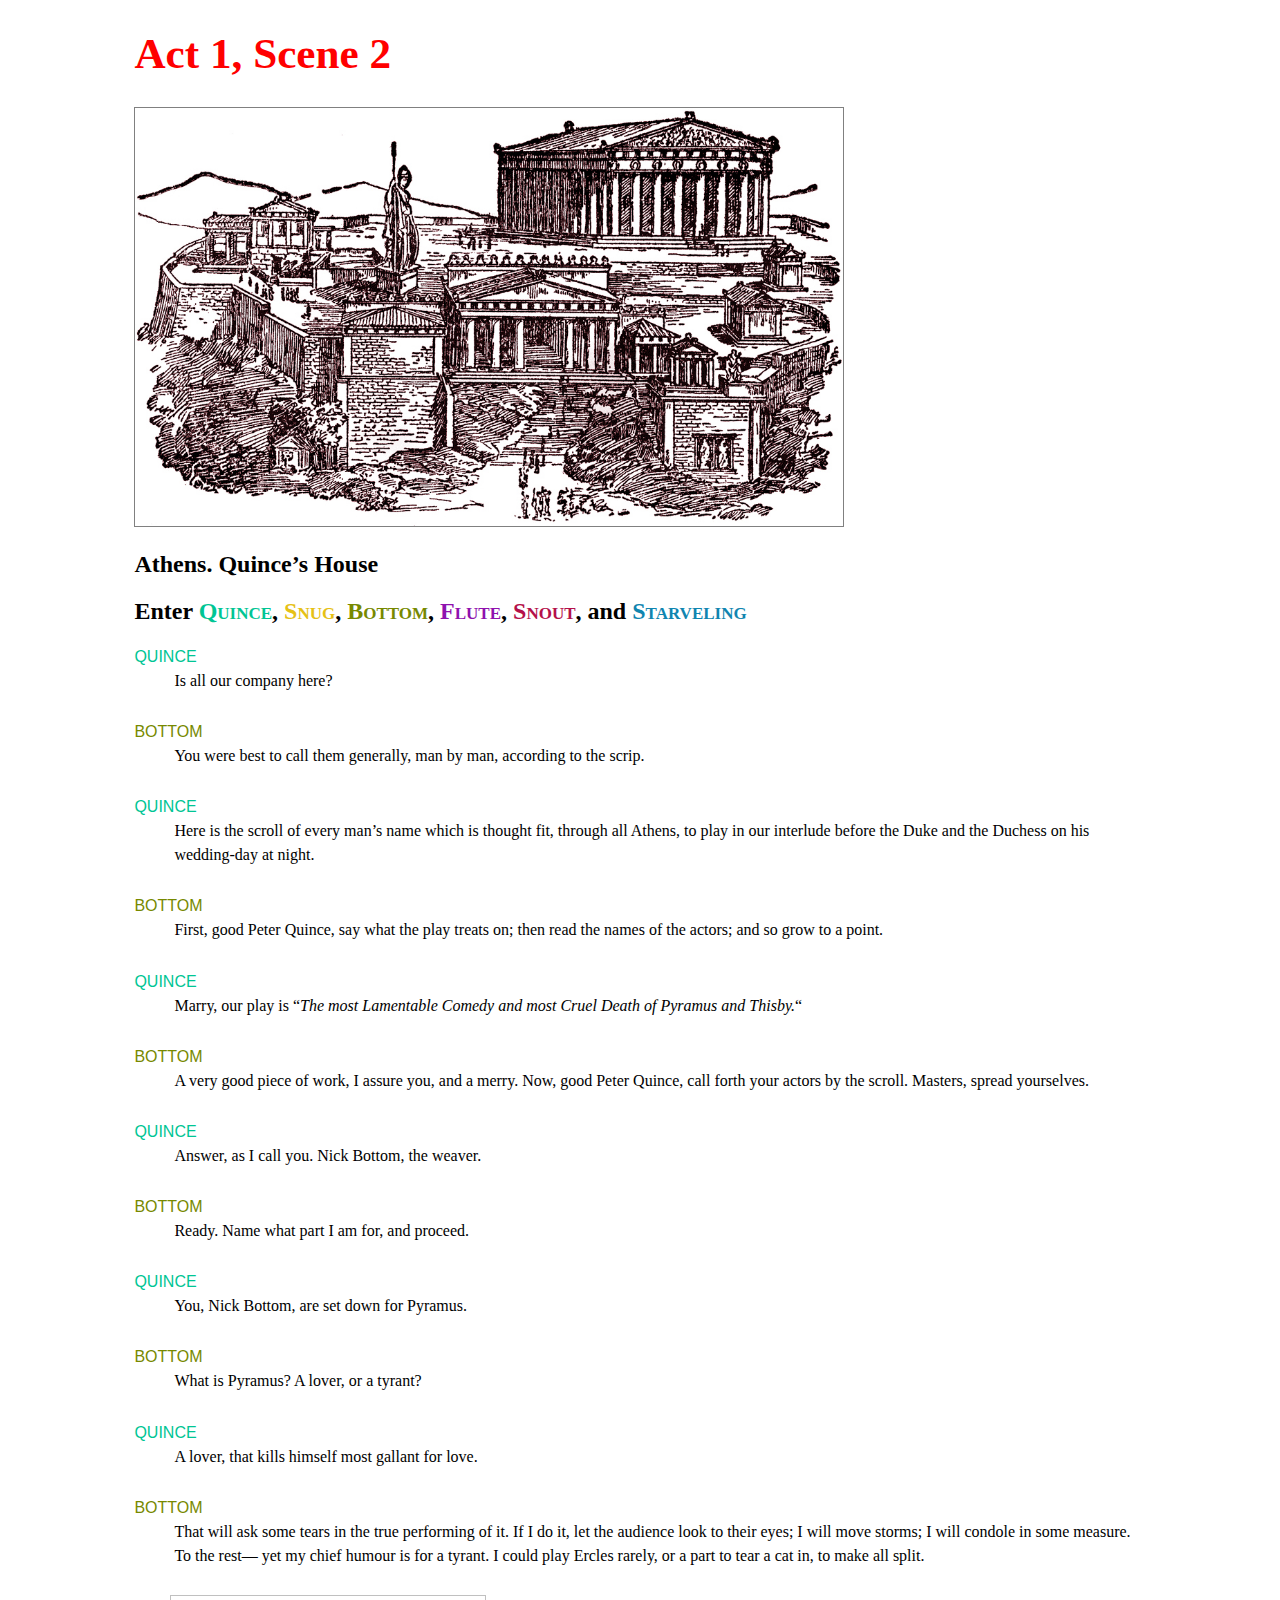
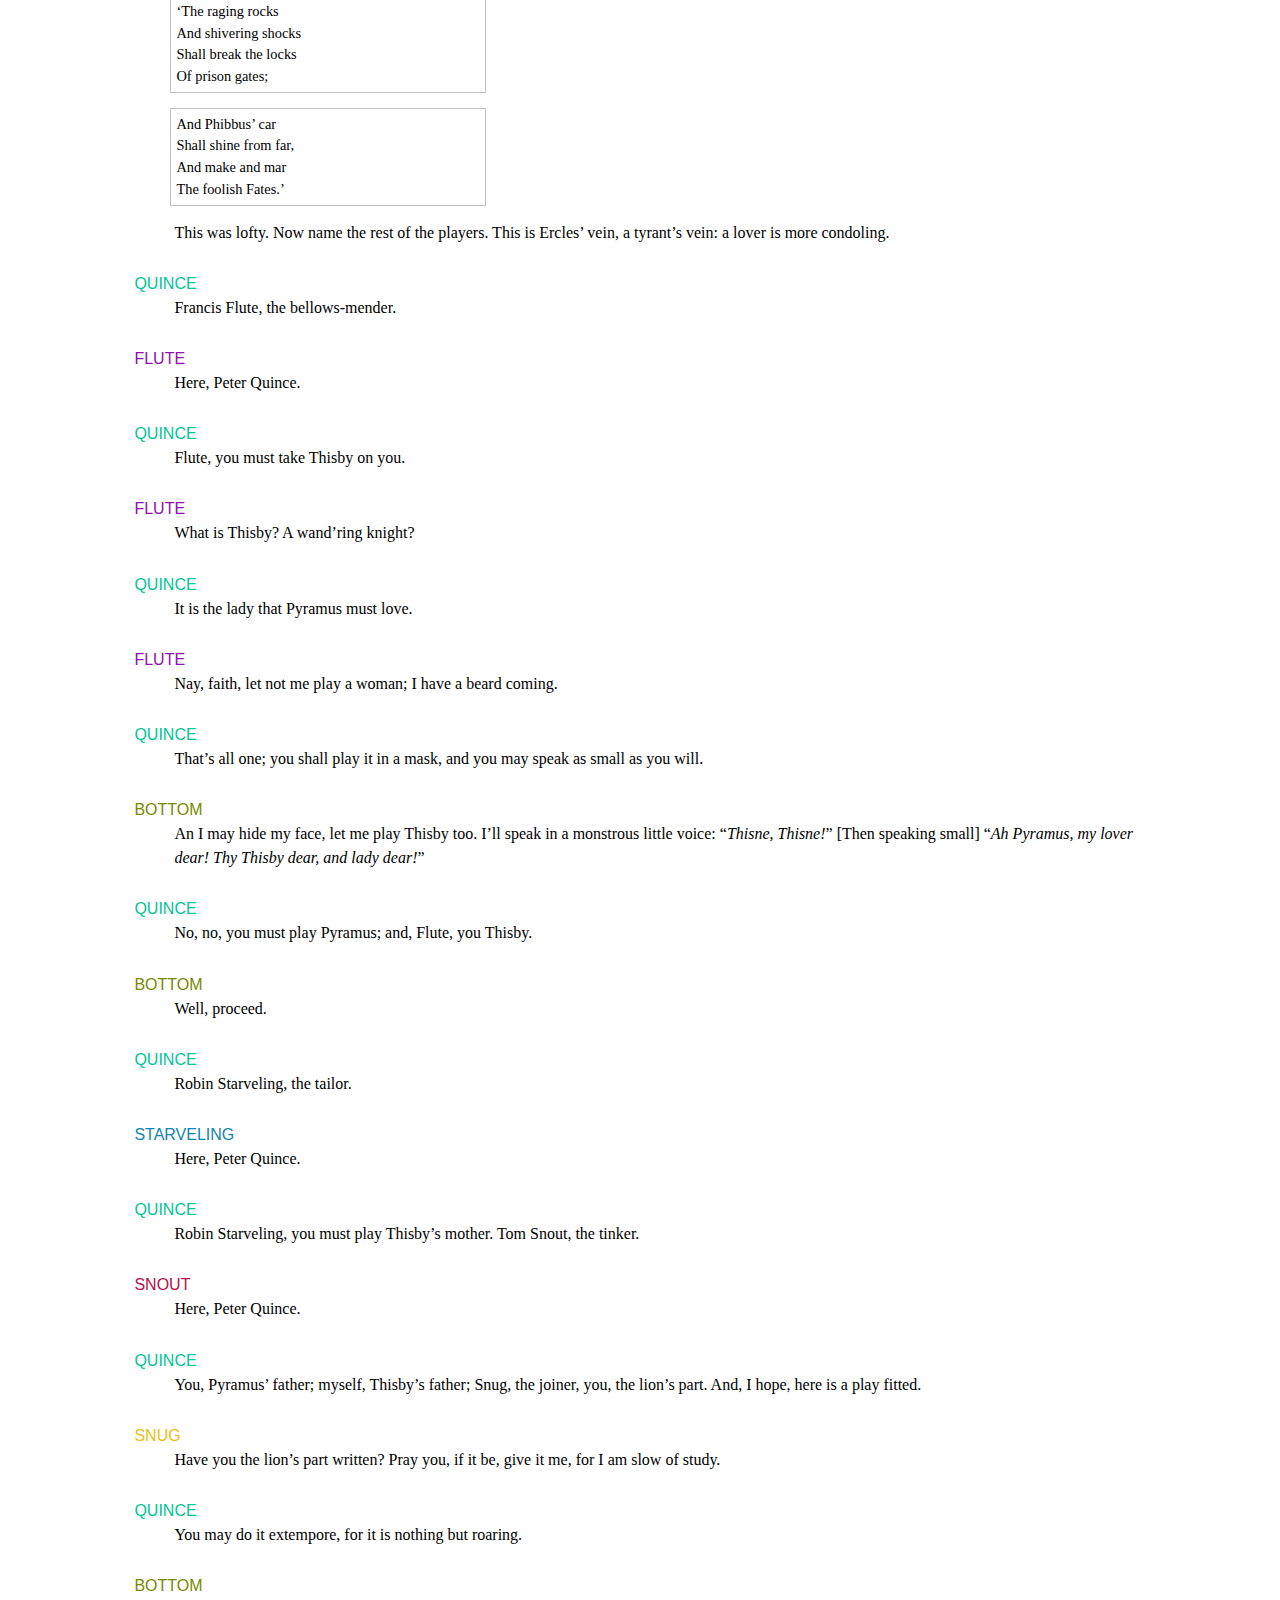
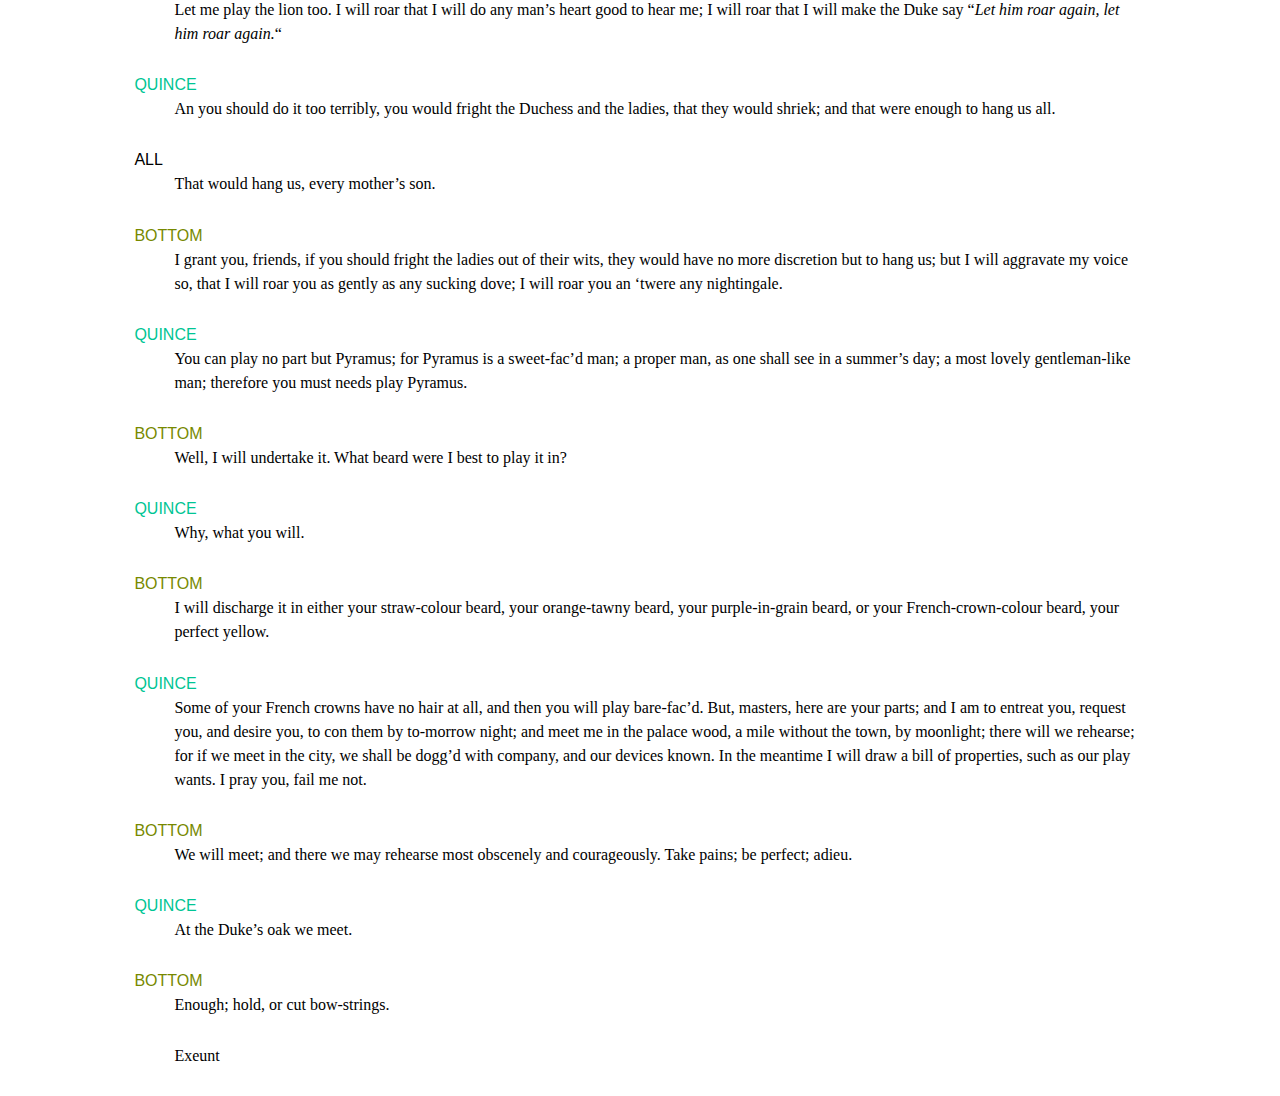
<file: sampleScene/sample_scene.html>
<!DOCTYPE html>
<html xmlns="http://www.w3.org/1999/xhtml">
<head>
	<meta charset="utf-8" />
	
	<title>Act1 Scene2 Midsummernight's Dream</title>
	<link rel="stylesheet" type="text/css" href="styles.css">
</head>
<body class="act1scene2">
<header>
<h1>Act 1, Scene 2</h1>
</header>
<section class="scene two">
<img src="images/athens.jpg" alt="Ancient Athens showing the Parthenon" />
<h2 class="location">Athens. Quince’s House</h2>
<h2 class="stagedirection">Enter <span class="charactername quince">Quince</span>, <span class="charactername snug">Snug</span>, <span class="charactername bottom">Bottom</span>, <span class="charactername flute">Flute</span>, <span class="charactername snout">Snout</span>, and <span class="charactername starveling">Starveling</span></h2>
<p class="character quince">Quince</p>
<p>Is all our company here?</p>
<p class="character bottom">Bottom</p>
<p>You were best to call them generally, man by man, according to the scrip.</p>
<p class="character quince">Quince</p>
<p>Here is the scroll of every man’s name which is thought fit, through all Athens, to play in our interlude before the Duke and the Duchess on his wedding-day at night.</p>
<p class="character bottom">Bottom</p>
<p>First, good Peter Quince, say what the play treats on; then read the names of the actors; and so grow to a point.</p>
<p class="character quince">Quince</p>
<p>Marry, our play is “<em>The most Lamentable Comedy and most Cruel Death of Pyramus and Thisby.</em>“</p>
<p class="character bottom">Bottom</p>
<p>A very good piece of work, I assure you, and a merry. Now, good Peter Quince, call forth your actors by the scroll. Masters, spread yourselves.</p>
<p class="character quince">Quince</p>
<p>Answer, as I call you. Nick Bottom, the weaver.</p>
<p class="character bottom">Bottom</p>
<p>Ready. Name what part I am for, and proceed.</p>
<p class="character quince">Quince</p>
<p>You, Nick Bottom, are set down for Pyramus.</p>
<p class="character bottom">Bottom</p>
<p>What is Pyramus? A lover, or a tyrant?</p>
<p class="character quince">Quince</p>
<p>A lover, that kills himself most gallant for love.</p>
<p class="character bottom">Bottom</p>
<p>That will ask some tears in the true performing of it. If I do it, let the audience look to their eyes; I will move storms; I will condole in some measure. To the rest— yet my chief humour is for a tyrant. I could play Ercles rarely, or a part to tear a cat in, to make all split.</p>
<p class="verse">‘The raging rocks<br/>
And shivering shocks<br/>
Shall break the locks<br/>
Of prison gates;</p>
<p class="verse">And Phibbus’ car<br/>
Shall shine from far,<br/>
And make and mar<br/>
The foolish Fates.’ </p>
<p>This was lofty. Now name the rest of the players. This is Ercles’ vein, a tyrant’s vein: a lover is more condoling.</p>
<p class="character quince">Quince</p>
<p>Francis Flute, the bellows-mender.</p>
<p class="character flute">Flute</p>
<p>Here, Peter Quince.</p>
<p class="character quince">Quince</p>
<p>Flute, you must take Thisby on you.</p>
<p class="character flute">Flute</p>
<p>What is Thisby? A wand’ring knight?</p>
<p class="character quince">Quince</p>
<p>It is the lady that Pyramus must love.</p>
<p class="character flute">Flute</p>
<p>Nay, faith, let not me play a woman; I have a beard coming.</p>
<p class="character quince">Quince</p>
<p>That’s all one; you shall play it in a mask, and you may speak as small as you will.</p>
<p class="character bottom">Bottom</p>
<p>An I may hide my face, let me play Thisby too. I’ll speak in a monstrous little voice: &#8220;<em>Thisne, Thisne!</em>&#8221; [Then speaking small] &#8220;<em>Ah Pyramus, my lover dear! Thy Thisby dear, and lady dear!</em>&#8221;</p>
<p class="character quince">Quince</p>
<p>No, no, you must play Pyramus; and, Flute, you Thisby.</p>
<p class="character bottom">Bottom</p>
<p>Well, proceed.</p>
<p class="character quince">Quince</p>
<p>Robin Starveling, the tailor.</p>
<p class="character starveling">Starveling</p>
<p>Here, Peter Quince.</p>
<p class="character quince">Quince</p>
<p>Robin Starveling, you must play Thisby’s mother. Tom Snout, the tinker.</p>
<p class="character snout">Snout</p>
<p>Here, Peter Quince.</p>
<p class="character quince">Quince</p>
<p>You, Pyramus’ father; myself, Thisby’s father; Snug, the joiner, you, the lion’s part. And, I hope, here is a play fitted.</p>
<p class="character snug">Snug</p>
<p>Have you the lion’s part written? Pray you, if it be, give it me, for I am slow of study.</p>
<p class="character quince">Quince</p>
<p>You may do it extempore, for it is nothing but roaring.</p>
<p class="character bottom">Bottom</p>
<p>Let me play the lion too. I will roar that I will do any man’s heart good to hear me; I will roar that I will make the Duke say “<em>Let him roar again, let him roar again.</em>“</p>
<p class="character quince">Quince</p>
<p>An you should do it too terribly, you would fright the Duchess and the ladies, that they would shriek; and that were enough to hang us all.</p>
<p class="character all">All</p>
<p>That would hang us, every mother’s son.</p>
<p class="character bottom">Bottom</p>
<p>I grant you, friends, if you should fright the ladies out of their wits, they would have no more discretion but to hang us; but I will aggravate my voice so, that I will roar you as gently as any sucking dove; I will roar you an ‘twere any nightingale.</p>
<p class="character quince">Quince</p>
<p>You can play no part but Pyramus; for Pyramus is a sweet-fac’d man; a proper man, as one shall see in a summer’s day; a most lovely gentleman-like man; therefore you must needs play Pyramus.</p>
<p class="character bottom">Bottom</p>
<p>Well, I will undertake it. What beard were I best to play it in?</p>
<p class="character quince">Quince</p>
<p>Why, what you will.</p>
<p class="character bottom">Bottom</p>
<p>I will discharge it in either your straw-colour beard, your orange-tawny beard, your purple-in-grain beard, or your French-crown-colour beard, your perfect yellow.</p>
<p class="character quince">Quince</p>
<p>Some of your French crowns have no hair at all, and then you will play bare-fac’d. But, masters, here are your parts; and I am to entreat you, request you, and desire you, to con them by to-morrow night; and meet me in the palace wood, a mile without the town, by moonlight; there will we rehearse; for if we meet in the city, we shall be dogg’d with company, and our devices known. In the meantime I will draw a bill of properties, such as our play wants. I pray you, fail me not.</p>
<p class="character bottom">Bottom</p>
<p>We will meet; and there we may rehearse most obscenely and courageously. Take pains; be perfect; adieu.</p>
<p class="character quince">Quince</p>
<p>At the Duke’s oak we meet.</p>
<p class="character bottom">Bottom</p>
<p>Enough; hold, or cut bow-strings.</p>
<p class="stagedirections">Exeunt</p>
</section>
</body>
</html>
</file>
<file: docs/CSS/style-01.css>
* {
    box-sizing: border-box;
    margin: 0;
}

body {
    font-family: didot (serif);
    margin: auto;
    background-color: rgb(217, 243, 234);
    font-size: 12pt;}

h1 {
        text-align: center;
        margin-top: 0.8em;
        font-size: 4em;
        font-family: Georgia, 'Times New Roman', Times, serif;
        color: rgb(58, 58, 38);
      }
main {
    /* border: 2px solid red; */
    width: 70%;
    margin: 0 auto;
    max-width: 800px;
    background-color: white;
    display:flex;
    flex-direction: row;
    justify-content: space-around;
    flex-wrap: wrap;
    padding: 20px;
}

figure  {
    width: 300px;
    flex-basis: 220px;
    margin: 5px auto 0 auto;
}
ul {
    font-size: 0.8em;
    margin-bottom: 1em;
}

section{
    flex-basis: 300px;
    flex-grow: 0;
    margin-left: 1em;
    margin-right: 1em;
}
img { width: 100%;}

p {
    margin-bottom: 0.5em;
}

.playlink {
    text-align: center;
    margin-top: 0.5em;
}
.playlink:hover {
    background-color: aliceblue;
}

footer {
    font-size: 0.6em;
    margin: 0.6em 0 1em 5em;
}
@media screen and (max-width: 600px) {
    .info {
        font-size: 80%;}
        main{
            width: 100%;
        }
main{
    flex-direction: column;
}
        section{
            font-size: 0.8em;
            flex-basis: 300px;
            flex-grow: 0;
            margin-left: 3em;
        }
        h1 {
            text-align: center;
            margin-top: 0.4em;
            font-size: 2.5em;
    }
    figure  {
        width: 200px;}
    }
</file>
<file: docs/play4web-web-resources/css/styles.css>
/* This stylesheet is where to add styles for your Shakespeare Play */
/*We usually add something general for the body*/
* {
  margin: 0;
  padding: 0;
  box-sizing: border-box;
}

html{
  scroll-padding-top: 80px;
}

body {
  font-family: didot (serif);
  margin: auto;
  font-size: 12pt;
  background-color: rgb(217, 243, 234);
}

section {
  border: 0;
}

/*Here follows the class names that you will have in your html*/
/*You may have more if you added styles in InDesign*/
/*You need to add the style attributes between the curly brackets*/

/* the following may not be used but it doesn't matter if they are listed here  */
h1.playtitle {
  text-align: center;
  margin-top: 2em;
  font-size: 2.4em;
  font-family: Georgia, 'Times New Roman', Times, serif;
  color: rgb(58, 58, 38);
}
section.cover {
  text-align: center;
  width: 70%;
  margin: 20px auto;
}

img.playimage {
  /* you will need a width attribute in here */
  max-width: 40%;
  padding: 20px auto;
}

img.shakespeareimage {
  /* you will need a width attribute in here */
  max-width: 40%;
  padding: 20px auto;
}


section.play {
background-color: white;
width: 80%;
margin: 3em auto;
padding: 1em;
}
figure {
  width: 80%;
  margin: 1.5em auto 0 auto;
}
img {
  width: 100%;
  margin: 0;
}
div.sceneImage {
  margin: 2em;
}
.act {
  font-size: 1.5em;
  color: rgb(23, 122, 89);
 text-align: center;
 margin-top: 3em;
}

.scene {
  font-size: 1.5em;
color: rgb(13, 83, 60);
text-align: center;
margin-top: 3em;
}

.firstscene {
  font-size: 1.2em;
  color: rgb(13, 83, 60);
  text-align: center;
  margin-bottom: 0.2em;
}

.firstact {
  font-size: 1.5em;
  color: rgb(23, 122, 89);
 text-align: center;
}

p.charactername {
  font-size: 0.9em;
  margin-left: 7em;
  font-weight: 700;
}

p.lastlineinverse {
  font-size: 1.5em;
  text-align: center;
  margin-top: 1.5em;
  margin-bottom: 0.5em;}

span.character_role {
  font-weight: 400;
}
h1.dramatishead {
  margin-top: 1em;
  font-size: 1.5em;
  margin-bottom: 0.5em;
  color: rgb(23, 122, 89);
  text-align: center;
}
.location {
font-size: 0.8em;
text-align: center;
margin-bottom: 1em;
}
p.play_location {
  font-size: 0.9em;
  margin-left: 7em;
  font-weight: 700;
  margin-top: 1em;
}


p.song {
  text-align: center;
}
h2.stagedirection {
  font-size: 1.1em;
  font-style: italic;
  margin-top: 0.5em;
  text-align: center;
}
.verseline, .verse_after {
  margin: 0 0.4em 0.4em 8em;
}

.backtotop {
  position: fixed;
  bottom: 2px;
  right: 8px;
  opacity: 0.9;
}

.backtotop a {
text-decoration: none;
font-size: 3em;
color: rgb(13, 83, 60);
}

.backtotop a:hover {
  color: black;
}

.caption {
font-size: 0.7em;
color: rgb(35, 160, 118);
text-align: center;
margin-top: -1.5em;
}

.character_beforespeech {
  display: block;
  position: relative;
  left: -7.5em;
  top: 1em;
  font-size: 1.1em;
  width: 6.9em;
  padding-left: 4px;
  z-index: 2;
}

nav {
  width: 100%;
  top: 0;
  bottom: 0;
  background-color: rgb(191, 212, 189);
  font-family: Georgia, 'Times New Roman', Times, serif;
  position: fixed;
  margin-bottom: 720px;
  z-index: 3;
}

li.home{
  margin-right: auto;
}
nav ul {
  list-style: none;
  display: flex;
  align-items: center;
  justify-content: flex-end;
}

nav ul li {
  flex: 0 0 8rem;
  text-align: center;
}

nav ul li:hover {
background-color: rgb(143, 161, 141);
opacity: 1;
}

nav ul li:hover ul{
display: flex;
flex-direction: column;
background-color: rgb(143, 161, 141);
opacity: 1;
  }

nav ul li a {
  text-decoration: none;
  padding: 0.8rem 1rem;
  display: block;
}

nav ul li a:hover {
color: aliceblue;
}

nav ul li ul li {
flex: 0 1 auto;
width: 8rem;
}

li ul {
  display: none;
  position: absolute;
}

input[type="checkbox"] {
  display: none;
}

.hamburger {
  display: none;
}


@media screen and (max-width: 500px) {
html{
  scroll-padding-top: 0px;
}
nav{
  margin-bottom: 800px;
}
  h1.playtitle {
    text-align: center;
    margin-top: 0.8em;
    font-size: 1.8em;
    font-family: Georgia, 'Times New Roman', Times, serif;
    color: rgb(58, 58, 38);
  }
  nav ul {
    display: none;
    flex-direction: column;
    background-color: rgb(191, 212, 189);
  }
  
  li ul {
    position: static;
  }

  nav ul li {
    flex: 0 0 auto;
    width: 100%;
  }
  .hamburger {
    display: block;
    float: right;
    cursor: pointer;
    font-size: 2rem;
    color: rgb(89, 105, 87);
  }
  input[type="checkbox"]:checked ~ nav{
    display: block;
    margin-bottom: 20px;
    background-color: rgb(191, 212, 189);
  }
 
  input[type="checkbox"]:checked ~ ul {
    display: block;
  }
  
  .verseline, .verse_after {
    margin: 0 0.4em 0.4em 6em;
    font-size: 0.6em;
  }

  .prose {
    font-size: 0.6em;
  }
  p.song {
    font-size: 0.6em;
    text-align: center;
  }
  .character_beforespeech {
    display: block;
    position: relative;
    left: -7.5em;
    top: 1em;
    font-size: 0.9em;
    width: 6em;
    padding-left: 4px;
  }

    .caption {
      font-size: 0.3em;
      color: rgb(35, 160, 118);
      text-align: center;
      margin-top: -1.5em;
      }

  h2.stagedirection {
        font-size: 0.6em;
        font-style: italic;
        margin-top: 0.5em;
      }
      .act {
        font-size: 1.2em;
        color: rgb(23, 122, 89);
       text-align: center;
       margin-top: 3em;
      }
      
      .scene {
        font-size: 1.2em;
      color: rgb(13, 83, 60);
      text-align: center;
      margin-top: 3em;
      }
      
      .firstscene {
        font-size: 0.8em;
        color: rgb(13, 83, 60);
        text-align: center;
        margin-bottom: 0.2em;
      }
      
      .firstact {
        font-size: 1.2em;
        color: rgb(23, 122, 89);
       text-align: center;
      }
      .location {
        font-size: 0.7em;
        text-align: center;
        margin-bottom: 1em;
        }

        p.charactername {
          font-size: 0.6em;
          margin-left: 7em;
          font-weight: 700;
        }
        h1.dramatishead {
          margin-top: 0.7em;
          margin-bottom: 0.4em;
          font-size: 1em;
          color: rgb(23, 122, 89);
          text-align: center;
        }
        p.play_location {
          font-size: 0.6em;
          margin-left: 7em;
          font-weight: 700;
          margin-top: 0.6em;
        }
        p.lastlineinverse {
          font-size: 1em;
          text-align: center;
          margin-top: 1em;
          margin-bottom: 0.3em;}
}
</file>
<file: sampleScene/styles.css>
/*stylesheet for A Midsummer Night's dream*/
body {
font-family: Georgia, "Times New Roman", Times, serif;
}
section,header {
width:80%;
margin:5px auto;
border:0px solid red;
}

p {
font-size: 1em;
line-height: 1.5;
margin-left:2.5em;
margin-bottom: 1.7em;
margin-top: 0;
padding-left:0;
}

p.character {
font-family: "Lucida Grande", Lucida, Verdana, sans-serif;
margin-left:0;
margin-bottom: 0;
font-size:1em;
text-transform: uppercase;
border-left:none;
}

p.verse {
font-size:.9em;
margin-bottom:1em;
border:1px solid silver;
width:30%;
padding:5px;
}

h1 {
font-size: 2.7em;
color:red;
}

/* 	for inline character names */

span.charactername {
font-variant: small-caps;
}

/* character colors and borders*/

.quince {
color: #00c594;
}

.bottom {
color:#778900;
}

.flute {
color:#8f11ae;
}

.snout {
color:#b4104a;
}
.snug {
color:#e6c115;
}

.starveling {
color:#1085b0;
}

img {
width: 70%;
border:1px solid gray;
}
</file>
